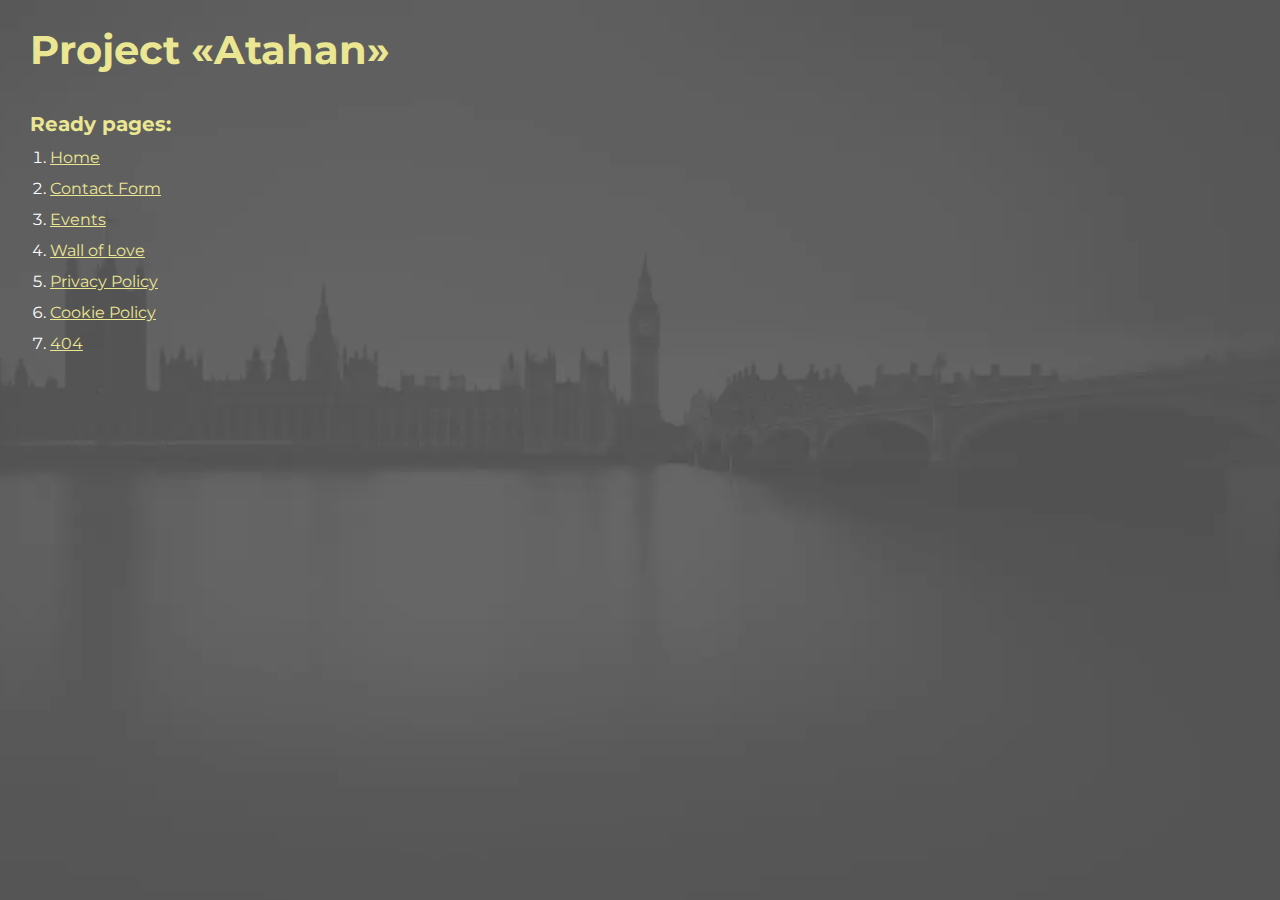
<file: index.html>
<!DOCTYPE html>
<html>

<head>
	<meta charset="UTF-8">
	<meta name="viewport" content="width=device-width, initial-scale=1.0">
	<title>Project «Atahan»</title>
</head>

<body>
	<div class="rootpage">
		<h1>Project «Atahan»</h1>
		<div class="rootpage__info">

		</div>
		<h2>Ready pages:</h2>
		<ol class="rootpage__list">
			<li><a target="_blank" href="home.html">Home</a></li>
			<li><a target="_blank" href="contact.html">Contact Form</a></li>
			<li><a target="_blank" href="events.html">Events</a></li>
			<li><a target="_blank" href="wall.html">Wall of Love</a></li>
			<li><a target="_blank" href="privacy.html">Privacy Policy</a></li>
			<li><a target="_blank" href="cookie.html">Cookie Policy</a></li>
			<li><a target="_blank" href="404.html">404</a></li>
		</ol>
		<!-- <h2>Popups:</h2>
			<ol class="rootpage__list">
				<li><a href="#" data-popup="#popup-contact">Popup Contact Form</a></li>
			</ol> -->
	</div>
</body>
<style>
	@charset "UTF-8";
	@import url("https://fonts.googleapis.com/css?family=Montserrat:regular,700&display=swap");

	*,
	*::before,
	*::after {
		padding: 0px;
		margin: 0px;
		border: 0px;
		box-sizing: border-box;
	}

	html,
	body {
		height: 100%;
		margin: 0;
		padding: 0;
		min-width: 320px;
		width: 100%;
		color: #fff;
		background: url('img/bg.webp') center / cover no-repeat;
	}

	body {
		font-family: Montserrat;
		font-size: 100%;
		line-height: 1;
		font-size: 1rem;
	}

	a {
		text-decoration: underline;
		color: #ebe691
	}

	a:visited {
		text-decoration: underline;
		color: #aaa768;
	}

	a:hover {
		text-decoration: none;
	}

	ul li {
		list-style: none;
	}

	img {
		vertical-align: top;
	}

	.wrapper {
		width: 100%;
		min-height: 100%;
		overflow: hidden;
	}

	.rootpage {
		padding: 30px;
		display: flex;
		flex-direction: column;
		align-items: flex-start;
	}

	@media (max-width: 767px) {
		.rootpage {
			padding: 30px 15px;
		}
	}

	h1 {
		color: #ebe691;
		font-size: 2.5rem;
		margin: 0px 0px 1.25rem 0px;
	}

	@media (max-width: 767px) {
		h1 {
			font-size: 1.85rem;
			margin: 0px 0px 1.25rem 0px;
		}
	}

	h2 {
		color: #ebe691;
		font-size: 1.25rem;
		margin: 0px 0px 1rem 0px;
	}

	@media (max-width: 767px) {
		h2 {
			font-size: 1.125rem;
			margin: 0px 0px 1rem 0px;
		}
	}

	.rootpage__info {
		line-height: 140%;
		margin: 0px 0px 1.5rem 0px;
	}

	.rootpage__list {
		margin: 0px 0px 2.25rem 1.25rem;
	}

	.rootpage__list li:not(:last-child) {
		margin: 0px 0px 15px 0px;
	}

	.rootpage__contacts,
	.rootpage__tnx {
		border-radius: 200px;
		padding: 20px 65px;
		line-height: 140%;
	}

	@media (max-width: 767px) {

		.rootpage__contacts,
		.rootpage__tnx {
			border-radius: 40px;
			padding: 20px;
		}
	}

	.rootpage__contacts {
		background: #32b5a4;

	}

	.rootpage__contacts a {
		color: #ebe691;
	}

	.rootpage__tnx {
		background: #c22d63;
		margin: 0px 0px 1rem 0px;
	}
</style>

</html>
</file>
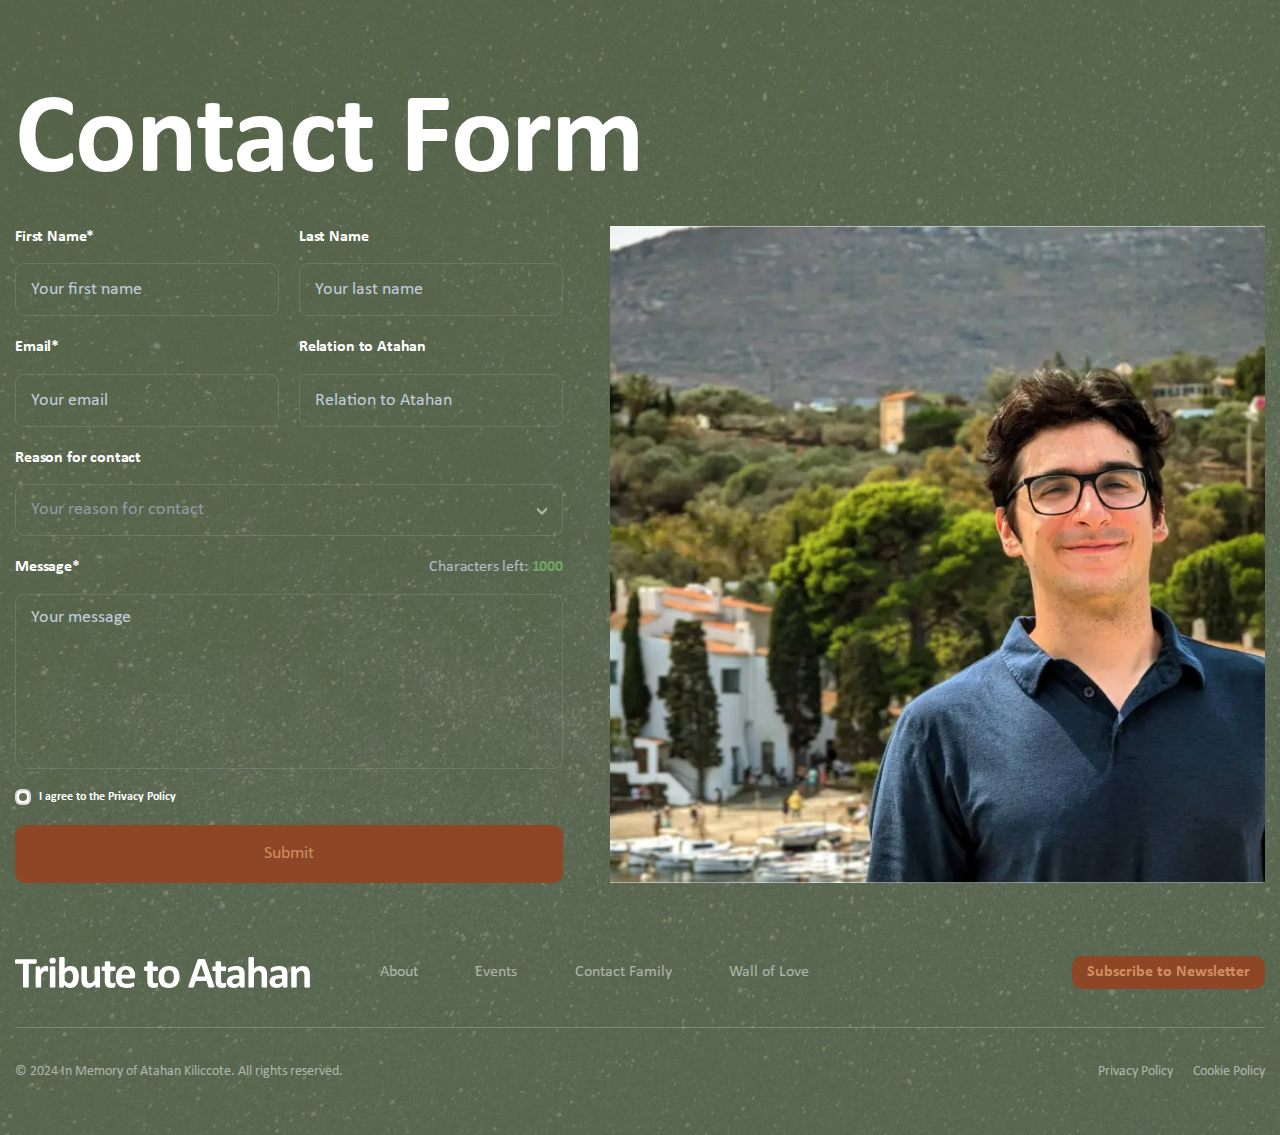
<file: contact.html>
<!DOCTYPE html>
<html lang="en">

<head>
	<title>Contact us</title>
	<meta charset="UTF-8">
	<meta name="format-detection" content="telephone=no">
	<!-- <style>body{opacity: 0;}</style> -->
	<link rel="stylesheet" href="css/style.min.css?_v=20241012054023">
	<link rel="shortcut icon" href="favicon.ico">
	<!-- <meta name="robots" content="noindex, nofollow"> -->
	<meta name="viewport" content="width=device-width, initial-scale=1.0">
</head>

<body>
	<div class="wrapper">
		<header class="header">
			<div class="header__container">
			</div>
		</header>
		<main class="page-contact">
			<section class="page-contact__hero hero-contact">
				<div class="hero-contact__container">
					<h1 class="hero-contact__title">Contact Form</h1>
					<div class="hero-contact__body">
						<form data-dev action="files/sendmail/sendmail.php" data-popup-message="#popup-popup" method="POST" class="hero-contact__form form-contact">
							<div class="form-contact__row">
								<div class="form-contact__item">
									<label for="first-name" class="form-contact__label">First Name*</label>
									<input type="text" id="first-name" name="first-name" required placeholder="Your first name" class="form-contact__input input">
								</div>
								<div class="form-contact__item">
									<label for="last-name" class="form-contact__label">Last Name</label>
									<input type="text" id="last-name" name="last-name" placeholder="Your last name" class="form-contact__input input">
								</div>
							</div>
							<div class="form-contact__row">
								<div class="form-contact__item">
									<label for="email" class="form-contact__label">Email*</label>
									<input type="email" id="email" name="email" required placeholder="Your email" class="form-contact__input input">
								</div>
								<div class="form-contact__item">
									<label for="relation" class="form-contact__label">Relation to Atahan</label>
									<input type="text" id="relation" name="relation" placeholder="Relation to Atahan" class="form-contact__input input">
								</div>
							</div>
							<div class="form-contact__item">
								<label for="reason" class="form-contact__label">Reason for contact</label>
								<select name="reason" id="reason" data-class-modif="formReason" class="form-contact__select">
									<option data-class="ReasonOption" value="" selected>Your reason for contact</option>
									<option value="1">General inquiry</option>
									<option value="2">Wall of Love page inquiry</option>
									<option value="3">Endowment information</option>
									<option value="4">Events inquiry</option>
									<option value="5">Event submission</option>
									<option value="6">Other</option>
								</select>
							</div>
							<div class="form-contact__item form-contact__item_message">
								<label for="message" class="form-contact__label">Message*</label>
								<textarea type="text" id="message" name="message" maxlength="1000" required placeholder="Your message" class="form-contact__input form-contact__input_message input"></textarea>
								<div class="form-contact__message-counter">Characters left: <span></span></div>
							</div>
							<div class="form-contact__item">
								<div class="form-contact__checkbox checkbox-form-contact">
									<input id="formAgreement" checked required type="checkbox" name="agreement" class="checkbox-form-contact__input">
									<label for="formAgreement" class="checkbox-form-contact__label"><span>I agree to the Privacy Policy</span></label>
								</div>
							</div>
							<button type="submit" class="form-contact__button button">Submit</button>
						</form>
						<div class="hero-contact__image">
							<img src="img/contact/image.webp" alt="image">
						</div>
					</div>
				</div>
			</section>
		</main>
		<footer class="footer">
			<div class="footer__container">
				<div class="footer__body">
					<div class="footer__top top-footer">
						<a href="#" class="top-footer__logo"><img src="img/logo-footer.svg" alt="footer logo"></a>
						<div class="top-footer__menu menu-top-footer">
							<nav class="menu-top-footer__body">
								<ul class="menu-top-footer__list">
									<li class="menu-top-footer__item"><a href="#" class="menu-top-footer__link">About</a></li>
									<li class="menu-top-footer__item"><a href="events.html" class="menu-top-footer__link">Events</a></li>
									<li class="menu-top-footer__item"><a href="contact.html" class="menu-top-footer__link">Contact Family</a></li>
									<li class="menu-top-footer__item"><a href="wall.html" class="menu-top-footer__link">Wall of Love</a></li>
								</ul>
							</nav>
						</div>
						<a href="#" data-popup="#popup-newsletter-form" class="top-footer__button button">Subscribe to Newsletter</a>
					</div>
					<div class="footer__bottom bottom-footer">
						<div class="bottom-footer__copy">© 2024 In Memory of Atahan Kiliccote. All rights reserved.</div>
						<div class="bottom-footer__links">
							<a href="#" class="bottom-footer__link">Privacy Policy</a>
							<a href="#" class="bottom-footer__link">Cookie Policy</a>
						</div>
					</div>
				</div>
			</div>
		</footer>
	</div>
	<div id="popup-contact" aria-hidden="true" class="popup popup-contact">
		<div class="popup__wrapper">
			<div class="popup__content">
				<!-- <button data-close type="button" class="popup__close">
				<svg width="23" height="23" viewBox="0 0 23 23" fill="none" xmlns="http://www.w3.org/2000/svg">
					<path opacity="0.850056" d="M1.73333 1.48883L21.5469 21.0288" stroke="#979797" stroke-linecap="square" />
					<path opacity="0.850056" d="M21.2667 1.48883L1.45309 21.0288" stroke="#979797" stroke-linecap="square" />
				</svg>
			</button> -->
				<div class="popup-contact__content">
					<h2 class="popup-contact__title">Tribute to Atahan</h2>
					<div class="popup-contact__text">Thank you for contacting Atahan's family. We'll get back to you shortly!</div>
					<a href="#" data-close class="popup-contact__button button">Close</a>
				</div>
			</div>
		</div>
	</div>

	<div id="popup-wall" aria-hidden="true" class="popup popup-wall">
		<div class="popup__wrapper">
			<div class="popup__content">
				<div class="popup-contact__content">
					<h2 class="popup-contact__title">Tribute to Atahan</h2>
					<div class="popup-wall__text popup-contact__text">Your heartfelt message has been successfully submitted! We appreciate your contribution, and it will be available after our approval process.</div>
					<a href="#" data-close class="popup-contact__button button">Close</a>
				</div>
			</div>
		</div>
	</div>

	<div id="popup-newsletter-form" aria-hidden="true" class="popup popup-newsletter-form">
		<div class="popup__wrapper">
			<div class="popup__content">
				<div class="popup-newsletter-form__content popup-contact__content">
					<h2 class="popup-newsletter-form__title">Newsletter</h2>
					<form data-dev action="files/sendmail/sendmail.php" data-popup-message="#popup-newsletter-ok" method="POST" class="popup-newsletter-form__form">
						<div class="popup-newsletter-form__item">
							<label for="email-newsletter" class="popup-newsletter-form__label">Email</label>
							<input type="email" id="email-newsletter" name="email-newsletter" required data-error="Error" placeholder="Enter email" class="popup-newsletter-form__input input">
						</div>
						<button type="submit" class="button">Subscribe</button>
					</form>
				</div>
			</div>
		</div>
	</div>

	<div id="popup-newsletter-ok" aria-hidden="true" class="popup popup-newsletter">
		<div class="popup__wrapper">
			<div class="popup__content">
				<div class="popup-contact__content">
					<h2 class="popup-contact__title">Tribute to Atahan</h2>
					<div class="popup-newsletter__text popup-contact__text">Thank you for being a part of Atahan's community! Your support means a lot to us.</div>
					<a href="#" data-close class="popup-contact__button button">Close</a>
				</div>
			</div>
		</div>
	</div>

	<div id="popup-password-reset" aria-hidden="true" class="popup popup-password-reset">
		<div class="popup__wrapper">
			<div class="popup__content">
				<div class="popup-password-reset__content popup-contact__content">
					<h2 class="popup-password-reset__title">Reset password</h2>
					<form data-dev action="files/sendmail/sendmail.php" method="POST" class="popup-password-reset__form">
						<div class="popup-password-reset__item">
							<label for="email-reset-password" class="popup-password-reset__label">Email</label>
							<input type="email" id="email-reset-password" name="email-reset-password" required data-error="Error" placeholder="Enter email" class="popup-password-reset__input input">
						</div>
						<button type="submit" class="button">Submit</button>
					</form>
				</div>
			</div>
		</div>
	</div>

	<div id="popup-password-new" aria-hidden="true" class="popup popup-password-new">
		<div class="popup__wrapper">
			<div class="popup__content">
				<div class="popup-password-new__content popup-contact__content">
					<h2 class="popup-password-new__title">New password</h2>
					<form data-dev action="files/sendmail/sendmail.php" method="POST" class="popup-password-new__form">
						<div class="popup-password-new__item">
							<label for="email-new-password" class="popup-password-new__label">Email</label>
							<input type="email" id="email-new-password" name="email-new-password" required data-error="Error" placeholder="Enter email" class="popup-password-new__input input">
						</div>
						<button type="submit" class="button">Submit</button>
					</form>
				</div>
			</div>
		</div>
	</div>

	<div id="popup-sign-in" aria-hidden="true" class="popup popup-sign-in">
		<div class="popup__wrapper">
			<div class="popup__content">
				<div class="popup-sign-in__content popup-contact__content">
					<h2 class="popup-sign-in__title">Sign in</h2>
					<form data-dev action="files/sendmail/sendmail.php" method="POST" class="popup-sign-in__form">
						<div class="popup-sign-in__item">
							<label for="email-sign-in" class="popup-sign-in__label">Email</label>
							<input type="email" id="email-sign-in" name="email-sign-in" required data-error="Error" placeholder="Enter email" class="popup-sign-in__input input">
						</div>
						<div class="popup-sign-in__item">
							<label for="password-sign-in" class="popup-sign-in__label">Password</label>
							<input type="password" id="password-sign-in" name="password-sign-in" required data-error="Error" placeholder="Enter password" class="popup-sign-in__input input">
						</div>
						<div class="popup-sign-in__actions action-popup-sign-in">
							<a href="#" class="action-popup-sign-in__link action-popup-sign-in__link_sign-up">Sign up</a>
							<a href="#" class="action-popup-sign-in__link action-popup-sign-in__link_reset-pas">Reset password</a>
						</div>
						<button type="submit" class="button">Submit</button>
					</form>
					<div class="popup-sign-in__line">or</div>
					<div class="popup-sign-in__authorization">
						<a href="#" class="popup-sign-in__authorization__link popup-sign-in__authorization__link_google"><span></span> Continue with Google</a>
						<a href="#" class="popup-sign-in__authorization__link popup-sign-in__authorization__link_facebook"><span></span> Continue with Facebook</a>
					</div>
				</div>
			</div>
		</div>
	</div>

	<div id="popup-sign-up" aria-hidden="true" class="popup popup-sign-up">
		<div class="popup__wrapper">
			<div class="popup__content">
				<div class="popup-sign-up__content popup-contact__content">
					<h2 class="popup-sign-up__title">Sign up</h2>
					<form data-dev action="files/sendmail/sendmail.php" method="POST" class="popup-sign-up__form">
						<div class="popup-sign-up__item">
							<label for="email-sign-up" class="popup-sign-up__label">Email</label>
							<input type="email" id="email-sign-up" name="email-sign-up" required data-error="Error" placeholder="Enter email" class="popup-sign-up__input input">
						</div>
						<div class="popup-sign-in__item">
							<label for="password-sign-up" class="popup-sign-up__label">Password</label>
							<input type="password" id="password-sign-up" name="password-sign-up" required data-error="Error" placeholder="Enter password" class="popup-sign-up__input input">
						</div>
						<div class="popup-sign-up__actions action-popup-sign-up">
							<a href="#" class="action-popup-sign-up__link action-popup-sign-up__link_sign-in">Sign in</a>
						</div>
						<button type="submit" class="button">Submit</button>
					</form>
					<div class="popup-sign-up__line">or</div>
					<div class="popup-sign-up__authorization">
						<a href="#" class="popup-sign-up__authorization__link popup-sign-up__authorization__link_google"><span></span> Continue with Google</a>
						<a href="#" class="popup-sign-up__authorization__link popup-sign-up__authorization__link_facebook"><span></span> Continue with Facebook</a>
					</div>
				</div>
			</div>
		</div>
	</div>

	<div id="popup-photo" aria-hidden="true" class="popup popup-photo">
		<div class="popup__wrapper">
			<div class="popup__content">
				<button data-close type="button" class="popup-photo__close popup__close">
					<svg width="23" height="23" viewBox="0 0 23 23" fill="none" xmlns="http://www.w3.org/2000/svg">
						<path opacity="0.850056" d="M1.73333 1.48883L21.5469 21.0288" stroke="#fff" stroke-linecap="square" />
						<path opacity="0.850056" d="M21.2667 1.48883L1.45309 21.0288" stroke="#fff" stroke-linecap="square" />
					</svg>
				</button>
				<div class="popup-photo__content">
					<h2 class="popup-photo__title">Atahan's Photos</h2>
					<div data-gallery class="popup-photo__items">
						<a href="img/icons/icon-photo.webp" class="popup-photo__item gallery-image">
							<img src="img/icons/icon-photo.webp" alt="Preview" class="popup-photo__preview gallery-preview">
						</a>
						<a href="img/icons/icon-photo.webp" class="popup-photo__item gallery-image">
							<img src="img/icons/icon-photo.webp" alt="Preview" class="popup-photo__preview gallery-preview">
						</a>
						<a href="img/icons/icon-photo.webp" class="popup-photo__item gallery-image">
							<img src="img/icons/icon-photo.webp" alt="Preview" class="popup-photo__preview gallery-preview">
						</a>
						<a href="img/icons/icon-photo.webp" class="popup-photo__item gallery-image">
							<img src="img/icons/icon-photo.webp" alt="Preview" class="popup-photo__preview gallery-preview">
						</a>
						<a href="img/icons/icon-photo.webp" class="popup-photo__item gallery-image">
							<img src="img/icons/icon-photo.webp" alt="Preview" class="popup-photo__preview gallery-preview">
						</a>
						<a href="img/icons/icon-photo.webp" class="popup-photo__item gallery-image">
							<img src="img/icons/icon-photo.webp" alt="Preview" class="popup-photo__preview gallery-preview">
						</a>
						<a href="img/icons/icon-photo.webp" class="popup-photo__item gallery-image">
							<img src="img/icons/icon-photo.webp" alt="Preview" class="popup-photo__preview gallery-preview">
						</a>
						<a href="img/icons/icon-photo.webp" class="popup-photo__item gallery-image">
							<img src="img/icons/icon-photo.webp" alt="Preview" class="popup-photo__preview gallery-preview">
						</a>
						<a href="img/icons/icon-photo.webp" class="popup-photo__item gallery-image">
							<img src="img/icons/icon-photo.webp" alt="Preview" class="popup-photo__preview gallery-preview">
						</a>
					</div>
				</div>
			</div>
		</div>
	</div>

	<div id="popup-video" aria-hidden="true" class="popup popup-video">
		<div class="popup__wrapper">
			<div class="popup__content">
				<button data-close type="button" class="popup-photo__close popup__close">
					<svg width="23" height="23" viewBox="0 0 23 23" fill="none" xmlns="http://www.w3.org/2000/svg">
						<path opacity="0.850056" d="M1.73333 1.48883L21.5469 21.0288" stroke="#fff" stroke-linecap="square" />
						<path opacity="0.850056" d="M21.2667 1.48883L1.45309 21.0288" stroke="#fff" stroke-linecap="square" />
					</svg>
				</button>
				<div class="popup-video__content">
					<h2 class="popup-video__title">Atahan's Memorial</h2>
					<div data-gallery class="popup-video__items">
						<a data-video='{"source": [{"src":"files/video/1st-video-35s.mp4", "type":"video/mp4"}], "attributes": {"preload": false, "playsinline": true, "controls": true}}' class="popup-video__item">
							<video playsinline muted poster="img/icons/icon-video.webp">
								<source src="files/video/1st-video-35s.mp4" type="video/mp4">
							</video>
						</a>
						<a data-video='{"source": [{"src":"files/video/1st-video-35s.mp4", "type":"video/mp4"}], "attributes": {"preload": false, "playsinline": true, "controls": true}}' class="popup-video__item">
							<video playsinline muted poster="img/icons/icon-video.webp">
								<source src="files/video/1st-video-35s.mp4" type="video/mp4">
							</video>
						</a>
					</div>
				</div>
			</div>
		</div>
	</div>
	<script src="js/app.min.js?_v=20241012054023"></script>
</body>

</html>
</file>
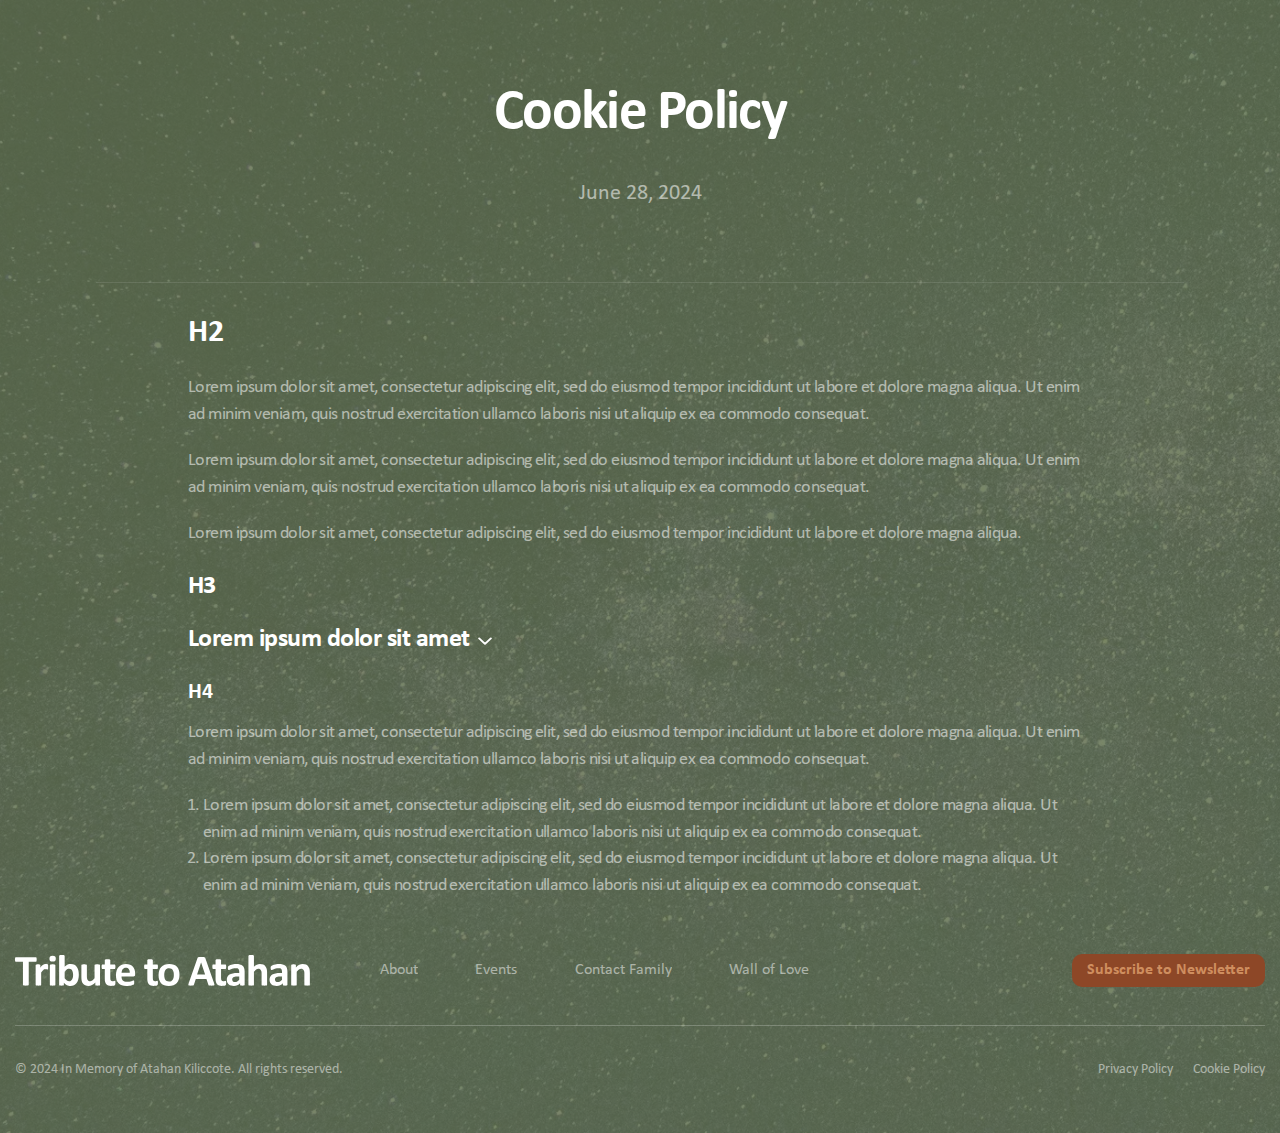
<file: cookie.html>
<!DOCTYPE html>
<html lang="en">

<head>
	<title>Cookie Policy</title>
	<meta charset="UTF-8">
	<meta name="format-detection" content="telephone=no">
	<!-- <style>body{opacity: 0;}</style> -->
	<link rel="stylesheet" href="css/style.min.css?_v=20241012054023">
	<link rel="shortcut icon" href="favicon.ico">
	<!-- <meta name="robots" content="noindex, nofollow"> -->
	<meta name="viewport" content="width=device-width, initial-scale=1.0">
</head>

<body>
	<div class="wrapper">
		<header class="header">
			<div class="header__container">
			</div>
		</header>
		<main class="page-cookie">
			<section class="page-cookie__hero hero-cookie">
				<div class="hero-cookie__container">
					<div class="hero-cookie__top">
						<h1 class="hero-cookie__title">Cookie Policy</h1>
						<div class="hero-cookie__date">June 28, 2024</div>
					</div>
					<div class="hero-cookie__content">
						<h2>H2</h2>
						<p>Lorem ipsum dolor sit amet, consectetur adipiscing elit, sed do eiusmod tempor incididunt ut labore et dolore magna aliqua. Ut enim ad minim veniam, quis nostrud exercitation ullamco laboris nisi ut aliquip ex ea commodo consequat.</p>
						<p>Lorem ipsum dolor sit amet, consectetur adipiscing elit, sed do eiusmod tempor incididunt ut labore et dolore magna aliqua. Ut enim ad minim veniam, quis nostrud exercitation ullamco laboris nisi ut aliquip ex ea commodo consequat.</p>
						<p>Lorem ipsum dolor sit amet, consectetur adipiscing elit, sed do eiusmod tempor incididunt ut labore et dolore magna aliqua.</p>
						<h3>H3</h3>
						<div data-spollers class="spollers">
							<details class="spollers__item">
								<summary class="spollers__title">Lorem ipsum dolor sit amet <span><img src="img/icons/arrow-privacy.svg" alt="icon"></span></summary>
								<div class="spollers__body">Lorem ipsum dolor sit amet, consectetur adipiscing elit, sed do eiusmod tempor incididunt ut labore et dolore magna aliqua.</div>
							</details>
						</div>
						<h4>H4</h4>
						<p>Lorem ipsum dolor sit amet, consectetur adipiscing elit, sed do eiusmod tempor incididunt ut labore et dolore magna aliqua. Ut enim ad minim veniam, quis nostrud exercitation ullamco laboris nisi ut aliquip ex ea commodo consequat.</p>
						<ol>
							<li>Lorem ipsum dolor sit amet, consectetur adipiscing elit, sed do eiusmod tempor incididunt ut labore et dolore magna aliqua. Ut enim ad minim veniam, quis nostrud exercitation ullamco laboris nisi ut aliquip ex ea commodo consequat.</li>
							<li>Lorem ipsum dolor sit amet, consectetur adipiscing elit, sed do eiusmod tempor incididunt ut labore et dolore magna aliqua. Ut enim ad minim veniam, quis nostrud exercitation ullamco laboris nisi ut aliquip ex ea commodo consequat.</li>
						</ol>
					</div>
				</div>
			</section>
		</main>
		<footer class="footer">
			<div class="footer__container">
				<div class="footer__body">
					<div class="footer__top top-footer">
						<a href="#" class="top-footer__logo"><img src="img/logo-footer.svg" alt="footer logo"></a>
						<div class="top-footer__menu menu-top-footer">
							<nav class="menu-top-footer__body">
								<ul class="menu-top-footer__list">
									<li class="menu-top-footer__item"><a href="#" class="menu-top-footer__link">About</a></li>
									<li class="menu-top-footer__item"><a href="events.html" class="menu-top-footer__link">Events</a></li>
									<li class="menu-top-footer__item"><a href="contact.html" class="menu-top-footer__link">Contact Family</a></li>
									<li class="menu-top-footer__item"><a href="wall.html" class="menu-top-footer__link">Wall of Love</a></li>
								</ul>
							</nav>
						</div>
						<a href="#" data-popup="#popup-newsletter-form" class="top-footer__button button">Subscribe to Newsletter</a>
					</div>
					<div class="footer__bottom bottom-footer">
						<div class="bottom-footer__copy">© 2024 In Memory of Atahan Kiliccote. All rights reserved.</div>
						<div class="bottom-footer__links">
							<a href="#" class="bottom-footer__link">Privacy Policy</a>
							<a href="#" class="bottom-footer__link">Cookie Policy</a>
						</div>
					</div>
				</div>
			</div>
		</footer>
	</div>
	<script src="js/app.min.js?_v=20241012054023"></script>
</body>

</html>
</file>
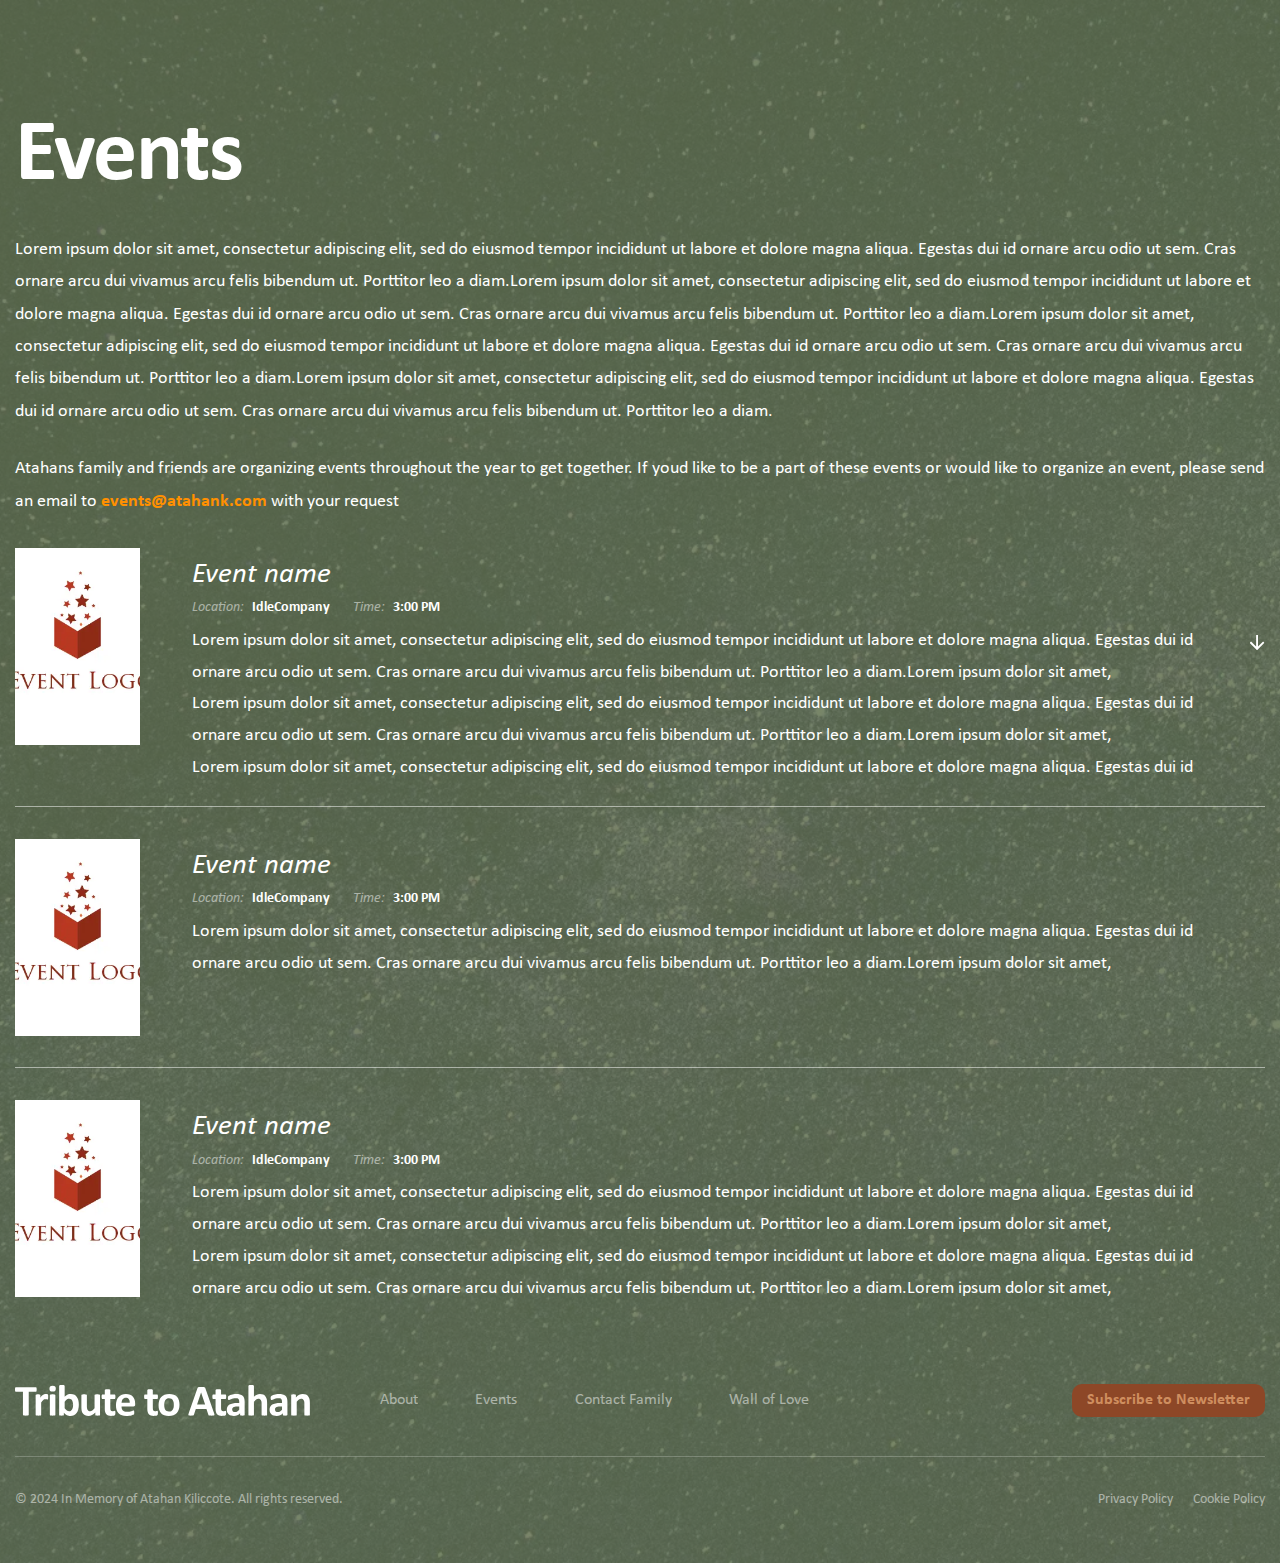
<file: events.html>
<!DOCTYPE html>
<html lang="en">

<head>
	<title>Events</title>
	<meta charset="UTF-8">
	<meta name="format-detection" content="telephone=no">
	<!-- <style>body{opacity: 0;}</style> -->
	<link rel="stylesheet" href="css/style.min.css?_v=20241012054023">
	<link rel="shortcut icon" href="favicon.ico">
	<!-- <meta name="robots" content="noindex, nofollow"> -->
	<meta name="viewport" content="width=device-width, initial-scale=1.0">
</head>

<body>
	<div class="wrapper">
		<header class="header">
			<div class="header__container">
			</div>
		</header>
		<main class="page-events">
			<section class="page-events__hero hero-events">
				<div class="hero-events__container">
					<h1 class="hero-events__title title">Events</h1>
					<div class="hero-events__text">
						<p>Lorem ipsum dolor sit amet, consectetur adipiscing elit, sed do eiusmod tempor incididunt ut labore et dolore magna aliqua. Egestas dui id ornare arcu odio ut sem. Cras ornare arcu dui vivamus arcu felis bibendum ut. Porttitor leo a diam.Lorem ipsum dolor sit amet, consectetur adipiscing elit, sed do eiusmod tempor incididunt ut labore et dolore magna aliqua. Egestas dui id ornare arcu odio ut sem. Cras ornare arcu dui vivamus arcu felis bibendum ut. Porttitor leo a diam.Lorem ipsum dolor sit amet, consectetur adipiscing elit, sed do eiusmod tempor incididunt ut labore et dolore magna aliqua. Egestas dui id ornare arcu odio ut sem. Cras ornare arcu dui vivamus arcu felis bibendum ut. Porttitor leo a diam.Lorem ipsum dolor sit amet, consectetur adipiscing elit, sed do eiusmod tempor incididunt ut labore et dolore magna aliqua. Egestas dui id ornare arcu odio ut sem. Cras ornare arcu dui vivamus arcu felis bibendum ut. Porttitor leo a diam.</p>
						<p>Atahans family and friends are organizing events throughout the year to get together. If youd like to be a part of these events or would like to organize an event, please send an email to <a href="mailto:events@atahank.com">events@atahank.com</a> with your request</p>
					</div>
				</div>
			</section>
			<section class="page-events__calendar calendar-events">
				<div class="calendar-events__container">
					<div class="calendar-events__items">
						<div class="calendar-events__item item-calendar-events">
							<div class="item-calendar-events__image">
								<img src="img/home/events/image.webp" alt="image">
							</div>
							<div class="item-calendar-events__body">
								<h2 class="item-calendar-events__title">Event name</h2>
								<div class="item-calendar-events__info">
									<div class="item-calendar-events__location location-calendar-events">
										<div class="location-calendar-events__label">Location:</div>
										<div class="location-calendar-events__value">IdleCompany</div>
									</div>
									<div class="item-calendar-events__time time-calendar-events">
										<div class="time-calendar-events__label">Time:</div>
										<div class="time-calendar-events__value">3:00 PM</div>
									</div>
								</div>
								<div data-showmore class="item-calendar-events__content">
									<div data-showmore-content class="item-calendar-events__text">
										<p>Lorem ipsum dolor sit amet, consectetur adipiscing elit, sed do eiusmod tempor incididunt ut labore et dolore magna aliqua. Egestas dui id ornare arcu odio ut sem. Cras ornare arcu dui vivamus arcu felis bibendum ut. Porttitor leo a diam.Lorem ipsum dolor sit amet,</p>
										<p>Lorem ipsum dolor sit amet, consectetur adipiscing elit, sed do eiusmod tempor incididunt ut labore et dolore magna aliqua. Egestas dui id ornare arcu odio ut sem. Cras ornare arcu dui vivamus arcu felis bibendum ut. Porttitor leo a diam.Lorem ipsum dolor sit amet,</p>
										<p>Lorem ipsum dolor sit amet, consectetur adipiscing elit, sed do eiusmod tempor incididunt ut labore et dolore magna aliqua. Egestas dui id ornare arcu odio ut sem. Cras ornare arcu dui vivamus arcu felis bibendum ut. Porttitor leo a diam.Lorem ipsum dolor sit amet,</p>
										<p>Lorem ipsum dolor sit amet, consectetur adipiscing elit, sed do eiusmod tempor incididunt ut labore et dolore magna aliqua. Egestas dui id ornare arcu odio ut sem. Cras ornare arcu dui vivamus arcu felis bibendum ut. Porttitor leo a diam.Lorem ipsum dolor sit amet,</p>
									</div>
									<button hidden data-showmore-button type="button" class="item-calendar-events__content-icon"><span><img src="img/home/hero/arrow.svg" alt="icon" class="icon-more"></span><span><img src="img/home/hero/arrow.svg" alt="icon" class="icon-less"></span></button>
								</div>
							</div>
						</div>
						<div class="calendar-events__item item-calendar-events">
							<div class="item-calendar-events__image">
								<img src="img/home/events/image.webp" alt="image">
							</div>
							<div class="item-calendar-events__body">
								<h2 class="item-calendar-events__title">Event name</h2>
								<div class="item-calendar-events__info">
									<div class="item-calendar-events__location location-calendar-events">
										<div class="location-calendar-events__label">Location:</div>
										<div class="location-calendar-events__value">IdleCompany</div>
									</div>
									<div class="item-calendar-events__time time-calendar-events">
										<div class="time-calendar-events__label">Time:</div>
										<div class="time-calendar-events__value">3:00 PM</div>
									</div>
								</div>
								<div data-showmore class="item-calendar-events__content">
									<div data-showmore-content class="item-calendar-events__text">
										<p>Lorem ipsum dolor sit amet, consectetur adipiscing elit, sed do eiusmod tempor incididunt ut labore et dolore magna aliqua. Egestas dui id ornare arcu odio ut sem. Cras ornare arcu dui vivamus arcu felis bibendum ut. Porttitor leo a diam.Lorem ipsum dolor sit amet,</p>
									</div>
									<button hidden data-showmore-button type="button" class="item-calendar-events__content-icon"><span><img src="img/home/hero/arrow.svg" alt="icon" class="icon-more"></span><span><img src="img/home/hero/arrow.svg" alt="icon" class="icon-less"></span></button>
								</div>
							</div>
						</div>
						<div class="calendar-events__item item-calendar-events">
							<div class="item-calendar-events__image">
								<img src="img/home/events/image.webp" alt="image">
							</div>
							<div class="item-calendar-events__body">
								<h2 class="item-calendar-events__title">Event name</h2>
								<div class="item-calendar-events__info">
									<div class="item-calendar-events__location location-calendar-events">
										<div class="location-calendar-events__label">Location:</div>
										<div class="location-calendar-events__value">IdleCompany</div>
									</div>
									<div class="item-calendar-events__time time-calendar-events">
										<div class="time-calendar-events__label">Time:</div>
										<div class="time-calendar-events__value">3:00 PM</div>
									</div>
								</div>
								<div data-showmore class="item-calendar-events__content">
									<div data-showmore-content class="item-calendar-events__text">
										<p>Lorem ipsum dolor sit amet, consectetur adipiscing elit, sed do eiusmod tempor incididunt ut labore et dolore magna aliqua. Egestas dui id ornare arcu odio ut sem. Cras ornare arcu dui vivamus arcu felis bibendum ut. Porttitor leo a diam.Lorem ipsum dolor sit amet,</p>
										<p>Lorem ipsum dolor sit amet, consectetur adipiscing elit, sed do eiusmod tempor incididunt ut labore et dolore magna aliqua. Egestas dui id ornare arcu odio ut sem. Cras ornare arcu dui vivamus arcu felis bibendum ut. Porttitor leo a diam.Lorem ipsum dolor sit amet,</p>
									</div>
									<button hidden data-showmore-button type="button" class="item-calendar-events__content-icon"><span><img src="img/home/hero/arrow.svg" alt="icon" class="icon-more"></span><span><img src="img/home/hero/arrow.svg" alt="icon" class="icon-less"></span></button>
								</div>
							</div>
						</div>
					</div>
				</div>
			</section>
		</main>
		<footer class="footer">
			<div class="footer__container">
				<div class="footer__body">
					<div class="footer__top top-footer">
						<a href="#" class="top-footer__logo"><img src="img/logo-footer.svg" alt="footer logo"></a>
						<div class="top-footer__menu menu-top-footer">
							<nav class="menu-top-footer__body">
								<ul class="menu-top-footer__list">
									<li class="menu-top-footer__item"><a href="#" class="menu-top-footer__link">About</a></li>
									<li class="menu-top-footer__item"><a href="events.html" class="menu-top-footer__link">Events</a></li>
									<li class="menu-top-footer__item"><a href="contact.html" class="menu-top-footer__link">Contact Family</a></li>
									<li class="menu-top-footer__item"><a href="wall.html" class="menu-top-footer__link">Wall of Love</a></li>
								</ul>
							</nav>
						</div>
						<a href="#" data-popup="#popup-newsletter-form" class="top-footer__button button">Subscribe to Newsletter</a>
					</div>
					<div class="footer__bottom bottom-footer">
						<div class="bottom-footer__copy">© 2024 In Memory of Atahan Kiliccote. All rights reserved.</div>
						<div class="bottom-footer__links">
							<a href="#" class="bottom-footer__link">Privacy Policy</a>
							<a href="#" class="bottom-footer__link">Cookie Policy</a>
						</div>
					</div>
				</div>
			</div>
		</footer>
	</div>
	<div id="popup-contact" aria-hidden="true" class="popup popup-contact">
		<div class="popup__wrapper">
			<div class="popup__content">
				<!-- <button data-close type="button" class="popup__close">
				<svg width="23" height="23" viewBox="0 0 23 23" fill="none" xmlns="http://www.w3.org/2000/svg">
					<path opacity="0.850056" d="M1.73333 1.48883L21.5469 21.0288" stroke="#979797" stroke-linecap="square" />
					<path opacity="0.850056" d="M21.2667 1.48883L1.45309 21.0288" stroke="#979797" stroke-linecap="square" />
				</svg>
			</button> -->
				<div class="popup-contact__content">
					<h2 class="popup-contact__title">Tribute to Atahan</h2>
					<div class="popup-contact__text">Thank you for contacting Atahan's family. We'll get back to you shortly!</div>
					<a href="#" data-close class="popup-contact__button button">Close</a>
				</div>
			</div>
		</div>
	</div>

	<div id="popup-wall" aria-hidden="true" class="popup popup-wall">
		<div class="popup__wrapper">
			<div class="popup__content">
				<div class="popup-contact__content">
					<h2 class="popup-contact__title">Tribute to Atahan</h2>
					<div class="popup-wall__text popup-contact__text">Your heartfelt message has been successfully submitted! We appreciate your contribution, and it will be available after our approval process.</div>
					<a href="#" data-close class="popup-contact__button button">Close</a>
				</div>
			</div>
		</div>
	</div>

	<div id="popup-newsletter-form" aria-hidden="true" class="popup popup-newsletter-form">
		<div class="popup__wrapper">
			<div class="popup__content">
				<div class="popup-newsletter-form__content popup-contact__content">
					<h2 class="popup-newsletter-form__title">Newsletter</h2>
					<form data-dev action="files/sendmail/sendmail.php" data-popup-message="#popup-newsletter-ok" method="POST" class="popup-newsletter-form__form">
						<div class="popup-newsletter-form__item">
							<label for="email-newsletter" class="popup-newsletter-form__label">Email</label>
							<input type="email" id="email-newsletter" name="email-newsletter" required data-error="Error" placeholder="Enter email" class="popup-newsletter-form__input input">
						</div>
						<button type="submit" class="button">Subscribe</button>
					</form>
				</div>
			</div>
		</div>
	</div>

	<div id="popup-newsletter-ok" aria-hidden="true" class="popup popup-newsletter">
		<div class="popup__wrapper">
			<div class="popup__content">
				<div class="popup-contact__content">
					<h2 class="popup-contact__title">Tribute to Atahan</h2>
					<div class="popup-newsletter__text popup-contact__text">Thank you for being a part of Atahan's community! Your support means a lot to us.</div>
					<a href="#" data-close class="popup-contact__button button">Close</a>
				</div>
			</div>
		</div>
	</div>

	<div id="popup-password-reset" aria-hidden="true" class="popup popup-password-reset">
		<div class="popup__wrapper">
			<div class="popup__content">
				<div class="popup-password-reset__content popup-contact__content">
					<h2 class="popup-password-reset__title">Reset password</h2>
					<form data-dev action="files/sendmail/sendmail.php" method="POST" class="popup-password-reset__form">
						<div class="popup-password-reset__item">
							<label for="email-reset-password" class="popup-password-reset__label">Email</label>
							<input type="email" id="email-reset-password" name="email-reset-password" required data-error="Error" placeholder="Enter email" class="popup-password-reset__input input">
						</div>
						<button type="submit" class="button">Submit</button>
					</form>
				</div>
			</div>
		</div>
	</div>

	<div id="popup-password-new" aria-hidden="true" class="popup popup-password-new">
		<div class="popup__wrapper">
			<div class="popup__content">
				<div class="popup-password-new__content popup-contact__content">
					<h2 class="popup-password-new__title">New password</h2>
					<form data-dev action="files/sendmail/sendmail.php" method="POST" class="popup-password-new__form">
						<div class="popup-password-new__item">
							<label for="email-new-password" class="popup-password-new__label">Email</label>
							<input type="email" id="email-new-password" name="email-new-password" required data-error="Error" placeholder="Enter email" class="popup-password-new__input input">
						</div>
						<button type="submit" class="button">Submit</button>
					</form>
				</div>
			</div>
		</div>
	</div>

	<div id="popup-sign-in" aria-hidden="true" class="popup popup-sign-in">
		<div class="popup__wrapper">
			<div class="popup__content">
				<div class="popup-sign-in__content popup-contact__content">
					<h2 class="popup-sign-in__title">Sign in</h2>
					<form data-dev action="files/sendmail/sendmail.php" method="POST" class="popup-sign-in__form">
						<div class="popup-sign-in__item">
							<label for="email-sign-in" class="popup-sign-in__label">Email</label>
							<input type="email" id="email-sign-in" name="email-sign-in" required data-error="Error" placeholder="Enter email" class="popup-sign-in__input input">
						</div>
						<div class="popup-sign-in__item">
							<label for="password-sign-in" class="popup-sign-in__label">Password</label>
							<input type="password" id="password-sign-in" name="password-sign-in" required data-error="Error" placeholder="Enter password" class="popup-sign-in__input input">
						</div>
						<div class="popup-sign-in__actions action-popup-sign-in">
							<a href="#" class="action-popup-sign-in__link action-popup-sign-in__link_sign-up">Sign up</a>
							<a href="#" class="action-popup-sign-in__link action-popup-sign-in__link_reset-pas">Reset password</a>
						</div>
						<button type="submit" class="button">Submit</button>
					</form>
					<div class="popup-sign-in__line">or</div>
					<div class="popup-sign-in__authorization">
						<a href="#" class="popup-sign-in__authorization__link popup-sign-in__authorization__link_google"><span></span> Continue with Google</a>
						<a href="#" class="popup-sign-in__authorization__link popup-sign-in__authorization__link_facebook"><span></span> Continue with Facebook</a>
					</div>
				</div>
			</div>
		</div>
	</div>

	<div id="popup-sign-up" aria-hidden="true" class="popup popup-sign-up">
		<div class="popup__wrapper">
			<div class="popup__content">
				<div class="popup-sign-up__content popup-contact__content">
					<h2 class="popup-sign-up__title">Sign up</h2>
					<form data-dev action="files/sendmail/sendmail.php" method="POST" class="popup-sign-up__form">
						<div class="popup-sign-up__item">
							<label for="email-sign-up" class="popup-sign-up__label">Email</label>
							<input type="email" id="email-sign-up" name="email-sign-up" required data-error="Error" placeholder="Enter email" class="popup-sign-up__input input">
						</div>
						<div class="popup-sign-in__item">
							<label for="password-sign-up" class="popup-sign-up__label">Password</label>
							<input type="password" id="password-sign-up" name="password-sign-up" required data-error="Error" placeholder="Enter password" class="popup-sign-up__input input">
						</div>
						<div class="popup-sign-up__actions action-popup-sign-up">
							<a href="#" class="action-popup-sign-up__link action-popup-sign-up__link_sign-in">Sign in</a>
						</div>
						<button type="submit" class="button">Submit</button>
					</form>
					<div class="popup-sign-up__line">or</div>
					<div class="popup-sign-up__authorization">
						<a href="#" class="popup-sign-up__authorization__link popup-sign-up__authorization__link_google"><span></span> Continue with Google</a>
						<a href="#" class="popup-sign-up__authorization__link popup-sign-up__authorization__link_facebook"><span></span> Continue with Facebook</a>
					</div>
				</div>
			</div>
		</div>
	</div>

	<div id="popup-photo" aria-hidden="true" class="popup popup-photo">
		<div class="popup__wrapper">
			<div class="popup__content">
				<button data-close type="button" class="popup-photo__close popup__close">
					<svg width="23" height="23" viewBox="0 0 23 23" fill="none" xmlns="http://www.w3.org/2000/svg">
						<path opacity="0.850056" d="M1.73333 1.48883L21.5469 21.0288" stroke="#fff" stroke-linecap="square" />
						<path opacity="0.850056" d="M21.2667 1.48883L1.45309 21.0288" stroke="#fff" stroke-linecap="square" />
					</svg>
				</button>
				<div class="popup-photo__content">
					<h2 class="popup-photo__title">Atahan's Photos</h2>
					<div data-gallery class="popup-photo__items">
						<a href="img/icons/icon-photo.webp" class="popup-photo__item gallery-image">
							<img src="img/icons/icon-photo.webp" alt="Preview" class="popup-photo__preview gallery-preview">
						</a>
						<a href="img/icons/icon-photo.webp" class="popup-photo__item gallery-image">
							<img src="img/icons/icon-photo.webp" alt="Preview" class="popup-photo__preview gallery-preview">
						</a>
						<a href="img/icons/icon-photo.webp" class="popup-photo__item gallery-image">
							<img src="img/icons/icon-photo.webp" alt="Preview" class="popup-photo__preview gallery-preview">
						</a>
						<a href="img/icons/icon-photo.webp" class="popup-photo__item gallery-image">
							<img src="img/icons/icon-photo.webp" alt="Preview" class="popup-photo__preview gallery-preview">
						</a>
						<a href="img/icons/icon-photo.webp" class="popup-photo__item gallery-image">
							<img src="img/icons/icon-photo.webp" alt="Preview" class="popup-photo__preview gallery-preview">
						</a>
						<a href="img/icons/icon-photo.webp" class="popup-photo__item gallery-image">
							<img src="img/icons/icon-photo.webp" alt="Preview" class="popup-photo__preview gallery-preview">
						</a>
						<a href="img/icons/icon-photo.webp" class="popup-photo__item gallery-image">
							<img src="img/icons/icon-photo.webp" alt="Preview" class="popup-photo__preview gallery-preview">
						</a>
						<a href="img/icons/icon-photo.webp" class="popup-photo__item gallery-image">
							<img src="img/icons/icon-photo.webp" alt="Preview" class="popup-photo__preview gallery-preview">
						</a>
						<a href="img/icons/icon-photo.webp" class="popup-photo__item gallery-image">
							<img src="img/icons/icon-photo.webp" alt="Preview" class="popup-photo__preview gallery-preview">
						</a>
					</div>
				</div>
			</div>
		</div>
	</div>

	<div id="popup-video" aria-hidden="true" class="popup popup-video">
		<div class="popup__wrapper">
			<div class="popup__content">
				<button data-close type="button" class="popup-photo__close popup__close">
					<svg width="23" height="23" viewBox="0 0 23 23" fill="none" xmlns="http://www.w3.org/2000/svg">
						<path opacity="0.850056" d="M1.73333 1.48883L21.5469 21.0288" stroke="#fff" stroke-linecap="square" />
						<path opacity="0.850056" d="M21.2667 1.48883L1.45309 21.0288" stroke="#fff" stroke-linecap="square" />
					</svg>
				</button>
				<div class="popup-video__content">
					<h2 class="popup-video__title">Atahan's Memorial</h2>
					<div data-gallery class="popup-video__items">
						<a data-video='{"source": [{"src":"files/video/1st-video-35s.mp4", "type":"video/mp4"}], "attributes": {"preload": false, "playsinline": true, "controls": true}}' class="popup-video__item">
							<video playsinline muted poster="img/icons/icon-video.webp">
								<source src="files/video/1st-video-35s.mp4" type="video/mp4">
							</video>
						</a>
						<a data-video='{"source": [{"src":"files/video/1st-video-35s.mp4", "type":"video/mp4"}], "attributes": {"preload": false, "playsinline": true, "controls": true}}' class="popup-video__item">
							<video playsinline muted poster="img/icons/icon-video.webp">
								<source src="files/video/1st-video-35s.mp4" type="video/mp4">
							</video>
						</a>
					</div>
				</div>
			</div>
		</div>
	</div>
	<script src="js/app.min.js?_v=20241012054023"></script>
</body>

</html>
</file>
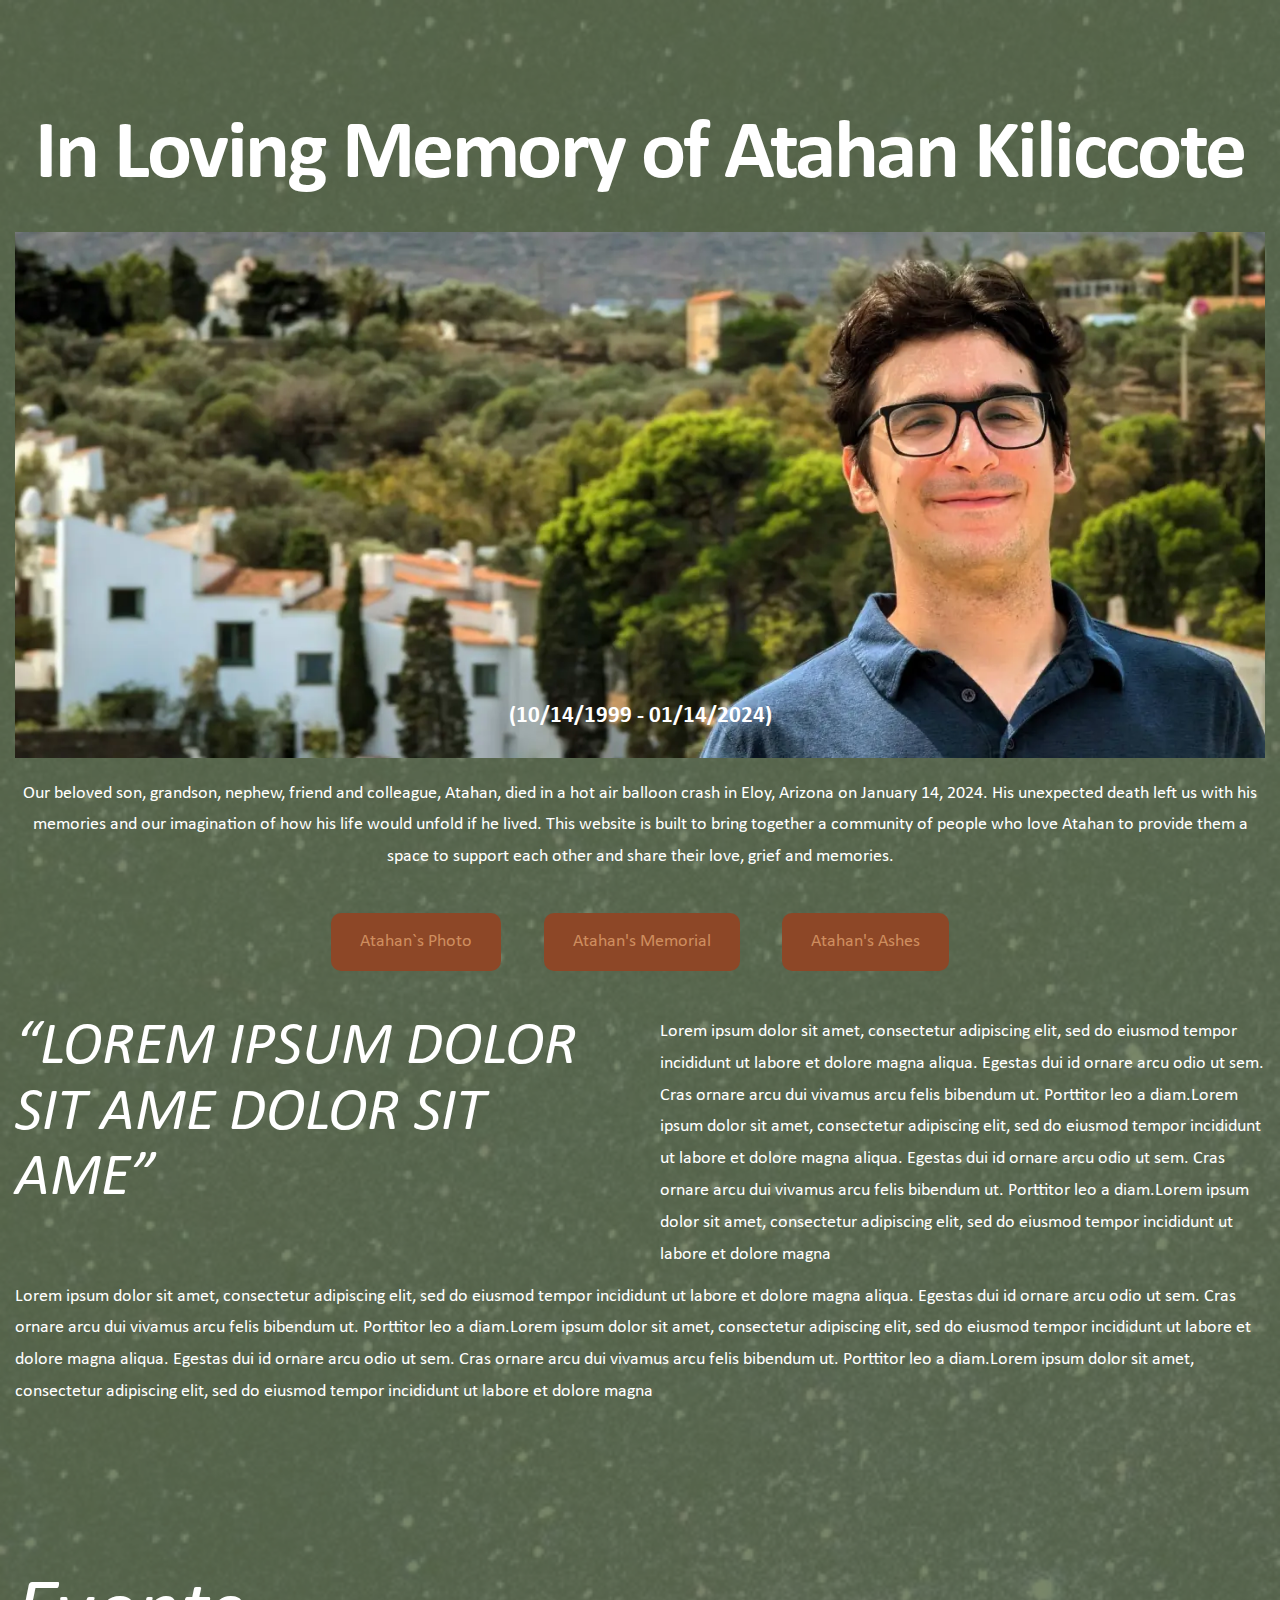
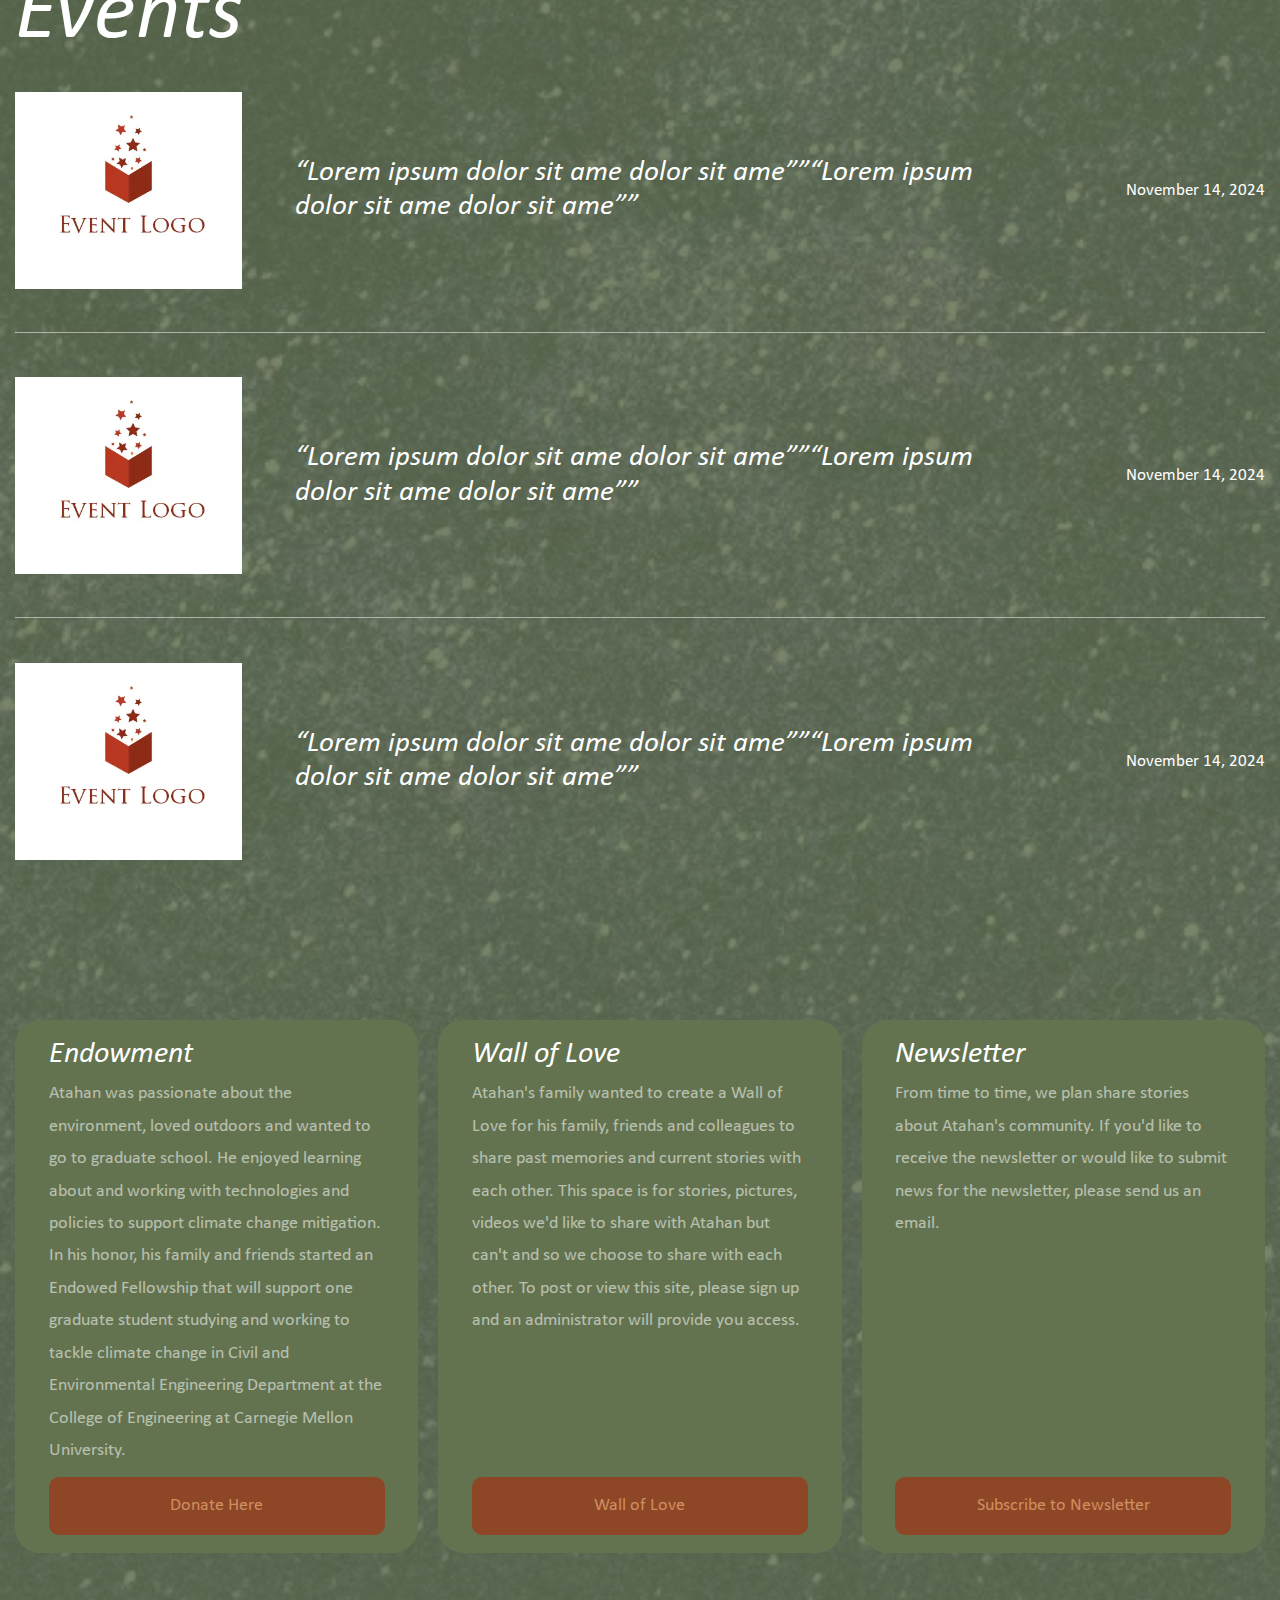
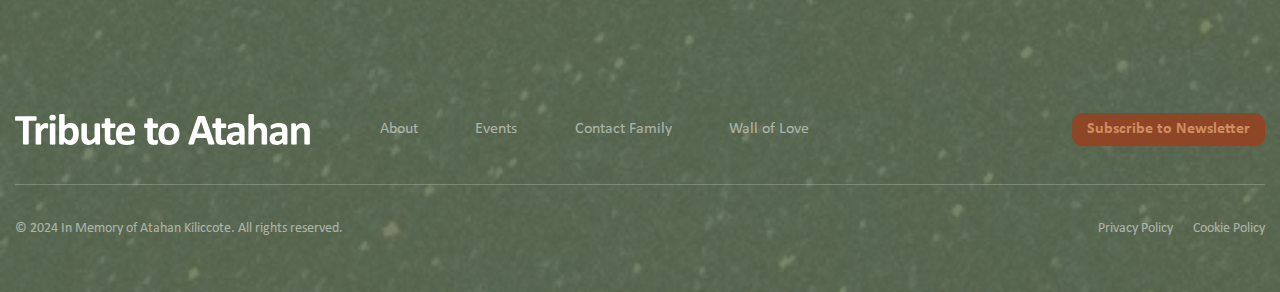
<file: home.html>
<!DOCTYPE html>
<html lang="en">

<head>
	<title>HomePage</title>
	<meta charset="UTF-8">
	<meta name="format-detection" content="telephone=no">
	<!-- <style>body{opacity: 0;}</style> -->
	<link rel="stylesheet" href="css/style.min.css?_v=20241012054023">
	<link rel="shortcut icon" href="favicon.ico">
	<!-- <meta name="robots" content="noindex, nofollow"> -->
	<meta name="viewport" content="width=device-width, initial-scale=1.0">
</head>

<body>
	<div class="wrapper">
		<header class="header">
			<div class="header__container">
			</div>
		</header>
		<main class="page">
			<section class="page__hero hero">
				<div class="hero__container">
					<div class="hero__body">
						<h1 class="hero__title">In Loving Memory of Atahan Kiliccote</h1>
						<div class="hero__image">
							<img src="img/home/hero/image.webp" alt="image">
							<div class="hero__image-date">(10/14/1999 - 01/14/2024)</div>
						</div>
						<div class="hero__text">Our beloved son, grandson, nephew, friend and colleague, Atahan, died in a hot air balloon crash in Eloy, Arizona on January 14, 2024. His unexpected death left us with his memories and our imagination of how his life would unfold if he lived. This website is built to bring together a community of people who love Atahan to provide them a space to support each other and share their love, grief and memories.</div>
						<div class="hero__actions actions-hero">
							<a href="#" data-popup="#popup-photo" class="actions-hero__photo button">Atahan`s Photo</a>
							<a href="#" data-popup="#popup-video" class="actions-hero__video button">Atahan's Memorial</a>
							<a href="#" class="actions-hero__map button">Atahan's Ashes</a>
						</div>
					</div>
				</div>
			</section>
			<section class="page__info info">
				<div class="info__container">
					<div class="info__body">
						<div class="info__top top-info">
							<h2 class="top-info__quote">“Lorem ipsum dolor sit ame dolor sit ame”</h2>
							<div class="top-info__text">Lorem ipsum dolor sit amet, consectetur adipiscing elit, sed do eiusmod tempor incididunt ut labore et dolore magna aliqua. Egestas dui id ornare arcu odio ut sem. Cras ornare arcu dui vivamus arcu felis bibendum ut. Porttitor leo a diam.Lorem ipsum dolor sit amet, consectetur adipiscing elit, sed do eiusmod tempor incididunt ut labore et dolore magna aliqua. Egestas dui id ornare arcu odio ut sem. Cras ornare arcu dui vivamus arcu felis bibendum ut. Porttitor leo a diam.Lorem ipsum dolor sit amet, consectetur adipiscing elit, sed do eiusmod tempor incididunt ut labore et dolore magna</div>
						</div>
						<div class="info__text">Lorem ipsum dolor sit amet, consectetur adipiscing elit, sed do eiusmod tempor incididunt ut labore et dolore magna aliqua. Egestas dui id ornare arcu odio ut sem. Cras ornare arcu dui vivamus arcu felis bibendum ut. Porttitor leo a diam.Lorem ipsum dolor sit amet, consectetur adipiscing elit, sed do eiusmod tempor incididunt ut labore et dolore magna aliqua. Egestas dui id ornare arcu odio ut sem. Cras ornare arcu dui vivamus arcu felis bibendum ut. Porttitor leo a diam.Lorem ipsum dolor sit amet, consectetur adipiscing elit, sed do eiusmod tempor incididunt ut labore et dolore magna</div>
					</div>
				</div>
			</section>
			<section class="page__events events">
				<div class="events__container">
					<div class="events__body">
						<h2 class="events__title">Events</h2>
						<div class="events__items">
							<div class="events__item item-events">
								<a href="events.html" class="item-events__image">
									<img src="img/home/events/image.webp" alt="image">
								</a>
								<a href="events.html" class="item-events__title-link">
									<h3 class="item-events__title">“Lorem ipsum dolor sit ame dolor sit ame””“Lorem ipsum dolor sit ame dolor sit ame””</h3>
								</a>
								<div class="item-events__info">
									<div class="item-events__date">November 14, 2024</div>
								</div>
							</div>
							<div class="events__item item-events">
								<a href="events.html" class="item-events__image">
									<img src="img/home/events/image.webp" alt="image">
								</a>
								<a href="events.html" class="item-events__title-link">
									<h3 class="item-events__title">“Lorem ipsum dolor sit ame dolor sit ame””“Lorem ipsum dolor sit ame dolor sit ame””</h3>
								</a>
								<div class="item-events__info">
									<div class="item-events__date">November 14, 2024</div>
								</div>
							</div>
							<div class="events__item item-events">
								<a href="events.html" class="item-events__image">
									<img src="img/home/events/image.webp" alt="image">
								</a>
								<a href="events.html" class="item-events__title-link">
									<h3 class="item-events__title">“Lorem ipsum dolor sit ame dolor sit ame””“Lorem ipsum dolor sit ame dolor sit ame””</h3>
								</a>
								<div class="item-events__info">
									<div class="item-events__date">November 14, 2024</div>
								</div>
							</div>
						</div>
					</div>
				</div>
			</section>
			<section class="page__activity activity">
				<div class="activity__container">
					<div class="activity__items">
						<div class="activity__item item-activity">
							<h4 class="item-activity__title">Endowment</h4>
							<div class="item-activity__text">Atahan was passionate about the environment, loved outdoors and wanted to go to graduate school. He enjoyed learning about and working with technologies and policies to support climate change mitigation. In his honor, his family and friends started an Endowed Fellowship that will support one graduate student studying and working to tackle climate change in Civil and Environmental Engineering Department at the College of Engineering at Carnegie Mellon University.</div>
							<a href="https://google.com" target="_blank" class="item-activity__button button">Donate Here</a>
						</div>
						<div class="activity__item item-activity">
							<h4 class="item-activity__title">Wall of Love</h4>
							<div class="item-activity__text">Atahan's family wanted to create a Wall of Love for his family, friends and colleagues to share past memories and current stories with each other. This space is for stories, pictures, videos we'd like to share with Atahan but can't and so we choose to share with each other. To post or view this site, please sign up and an administrator will provide you access.</div>
							<a href="wall.html" class="item-activity__button button">Wall of Love</a>
						</div>
						<div class="activity__item item-activity">
							<h4 class="item-activity__title">Newsletter</h4>
							<div class="item-activity__text">From time to time, we plan share stories about Atahan's community. If you'd like to receive the newsletter or would like to submit news for the newsletter, please send us an email.</div>
							<a href="#" data-popup="#popup-newsletter-form" class="item-activity__button button">Subscribe to Newsletter</a>
						</div>
					</div>
				</div>
			</section>
		</main>
		<footer class="footer">
			<div class="footer__container">
				<div class="footer__body">
					<div class="footer__top top-footer">
						<a href="#" class="top-footer__logo"><img src="img/logo-footer.svg" alt="footer logo"></a>
						<div class="top-footer__menu menu-top-footer">
							<nav class="menu-top-footer__body">
								<ul class="menu-top-footer__list">
									<li class="menu-top-footer__item"><a href="#" class="menu-top-footer__link">About</a></li>
									<li class="menu-top-footer__item"><a href="events.html" class="menu-top-footer__link">Events</a></li>
									<li class="menu-top-footer__item"><a href="contact.html" class="menu-top-footer__link">Contact Family</a></li>
									<li class="menu-top-footer__item"><a href="wall.html" class="menu-top-footer__link">Wall of Love</a></li>
								</ul>
							</nav>
						</div>
						<a href="#" data-popup="#popup-newsletter-form" class="top-footer__button button">Subscribe to Newsletter</a>
					</div>
					<div class="footer__bottom bottom-footer">
						<div class="bottom-footer__copy">© 2024 In Memory of Atahan Kiliccote. All rights reserved.</div>
						<div class="bottom-footer__links">
							<a href="#" class="bottom-footer__link">Privacy Policy</a>
							<a href="#" class="bottom-footer__link">Cookie Policy</a>
						</div>
					</div>
				</div>
			</div>
		</footer>
	</div>
	<div id="popup-contact" aria-hidden="true" class="popup popup-contact">
		<div class="popup__wrapper">
			<div class="popup__content">
				<!-- <button data-close type="button" class="popup__close">
				<svg width="23" height="23" viewBox="0 0 23 23" fill="none" xmlns="http://www.w3.org/2000/svg">
					<path opacity="0.850056" d="M1.73333 1.48883L21.5469 21.0288" stroke="#979797" stroke-linecap="square" />
					<path opacity="0.850056" d="M21.2667 1.48883L1.45309 21.0288" stroke="#979797" stroke-linecap="square" />
				</svg>
			</button> -->
				<div class="popup-contact__content">
					<h2 class="popup-contact__title">Tribute to Atahan</h2>
					<div class="popup-contact__text">Thank you for contacting Atahan's family. We'll get back to you shortly!</div>
					<a href="#" data-close class="popup-contact__button button">Close</a>
				</div>
			</div>
		</div>
	</div>

	<div id="popup-wall" aria-hidden="true" class="popup popup-wall">
		<div class="popup__wrapper">
			<div class="popup__content">
				<div class="popup-contact__content">
					<h2 class="popup-contact__title">Tribute to Atahan</h2>
					<div class="popup-wall__text popup-contact__text">Your heartfelt message has been successfully submitted! We appreciate your contribution, and it will be available after our approval process.</div>
					<a href="#" data-close class="popup-contact__button button">Close</a>
				</div>
			</div>
		</div>
	</div>

	<div id="popup-newsletter-form" aria-hidden="true" class="popup popup-newsletter-form">
		<div class="popup__wrapper">
			<div class="popup__content">
				<div class="popup-newsletter-form__content popup-contact__content">
					<h2 class="popup-newsletter-form__title">Newsletter</h2>
					<form data-dev action="files/sendmail/sendmail.php" data-popup-message="#popup-newsletter-ok" method="POST" class="popup-newsletter-form__form">
						<div class="popup-newsletter-form__item">
							<label for="email-newsletter" class="popup-newsletter-form__label">Email</label>
							<input type="email" id="email-newsletter" name="email-newsletter" required data-error="Error" placeholder="Enter email" class="popup-newsletter-form__input input">
						</div>
						<button type="submit" class="button">Subscribe</button>
					</form>
				</div>
			</div>
		</div>
	</div>

	<div id="popup-newsletter-ok" aria-hidden="true" class="popup popup-newsletter">
		<div class="popup__wrapper">
			<div class="popup__content">
				<div class="popup-contact__content">
					<h2 class="popup-contact__title">Tribute to Atahan</h2>
					<div class="popup-newsletter__text popup-contact__text">Thank you for being a part of Atahan's community! Your support means a lot to us.</div>
					<a href="#" data-close class="popup-contact__button button">Close</a>
				</div>
			</div>
		</div>
	</div>

	<div id="popup-password-reset" aria-hidden="true" class="popup popup-password-reset">
		<div class="popup__wrapper">
			<div class="popup__content">
				<div class="popup-password-reset__content popup-contact__content">
					<h2 class="popup-password-reset__title">Reset password</h2>
					<form data-dev action="files/sendmail/sendmail.php" method="POST" class="popup-password-reset__form">
						<div class="popup-password-reset__item">
							<label for="email-reset-password" class="popup-password-reset__label">Email</label>
							<input type="email" id="email-reset-password" name="email-reset-password" required data-error="Error" placeholder="Enter email" class="popup-password-reset__input input">
						</div>
						<button type="submit" class="button">Submit</button>
					</form>
				</div>
			</div>
		</div>
	</div>

	<div id="popup-password-new" aria-hidden="true" class="popup popup-password-new">
		<div class="popup__wrapper">
			<div class="popup__content">
				<div class="popup-password-new__content popup-contact__content">
					<h2 class="popup-password-new__title">New password</h2>
					<form data-dev action="files/sendmail/sendmail.php" method="POST" class="popup-password-new__form">
						<div class="popup-password-new__item">
							<label for="email-new-password" class="popup-password-new__label">Email</label>
							<input type="email" id="email-new-password" name="email-new-password" required data-error="Error" placeholder="Enter email" class="popup-password-new__input input">
						</div>
						<button type="submit" class="button">Submit</button>
					</form>
				</div>
			</div>
		</div>
	</div>

	<div id="popup-sign-in" aria-hidden="true" class="popup popup-sign-in">
		<div class="popup__wrapper">
			<div class="popup__content">
				<div class="popup-sign-in__content popup-contact__content">
					<h2 class="popup-sign-in__title">Sign in</h2>
					<form data-dev action="files/sendmail/sendmail.php" method="POST" class="popup-sign-in__form">
						<div class="popup-sign-in__item">
							<label for="email-sign-in" class="popup-sign-in__label">Email</label>
							<input type="email" id="email-sign-in" name="email-sign-in" required data-error="Error" placeholder="Enter email" class="popup-sign-in__input input">
						</div>
						<div class="popup-sign-in__item">
							<label for="password-sign-in" class="popup-sign-in__label">Password</label>
							<input type="password" id="password-sign-in" name="password-sign-in" required data-error="Error" placeholder="Enter password" class="popup-sign-in__input input">
						</div>
						<div class="popup-sign-in__actions action-popup-sign-in">
							<a href="#" class="action-popup-sign-in__link action-popup-sign-in__link_sign-up">Sign up</a>
							<a href="#" class="action-popup-sign-in__link action-popup-sign-in__link_reset-pas">Reset password</a>
						</div>
						<button type="submit" class="button">Submit</button>
					</form>
					<div class="popup-sign-in__line">or</div>
					<div class="popup-sign-in__authorization">
						<a href="#" class="popup-sign-in__authorization__link popup-sign-in__authorization__link_google"><span></span> Continue with Google</a>
						<a href="#" class="popup-sign-in__authorization__link popup-sign-in__authorization__link_facebook"><span></span> Continue with Facebook</a>
					</div>
				</div>
			</div>
		</div>
	</div>

	<div id="popup-sign-up" aria-hidden="true" class="popup popup-sign-up">
		<div class="popup__wrapper">
			<div class="popup__content">
				<div class="popup-sign-up__content popup-contact__content">
					<h2 class="popup-sign-up__title">Sign up</h2>
					<form data-dev action="files/sendmail/sendmail.php" method="POST" class="popup-sign-up__form">
						<div class="popup-sign-up__item">
							<label for="email-sign-up" class="popup-sign-up__label">Email</label>
							<input type="email" id="email-sign-up" name="email-sign-up" required data-error="Error" placeholder="Enter email" class="popup-sign-up__input input">
						</div>
						<div class="popup-sign-in__item">
							<label for="password-sign-up" class="popup-sign-up__label">Password</label>
							<input type="password" id="password-sign-up" name="password-sign-up" required data-error="Error" placeholder="Enter password" class="popup-sign-up__input input">
						</div>
						<div class="popup-sign-up__actions action-popup-sign-up">
							<a href="#" class="action-popup-sign-up__link action-popup-sign-up__link_sign-in">Sign in</a>
						</div>
						<button type="submit" class="button">Submit</button>
					</form>
					<div class="popup-sign-up__line">or</div>
					<div class="popup-sign-up__authorization">
						<a href="#" class="popup-sign-up__authorization__link popup-sign-up__authorization__link_google"><span></span> Continue with Google</a>
						<a href="#" class="popup-sign-up__authorization__link popup-sign-up__authorization__link_facebook"><span></span> Continue with Facebook</a>
					</div>
				</div>
			</div>
		</div>
	</div>

	<div id="popup-photo" aria-hidden="true" class="popup popup-photo">
		<div class="popup__wrapper">
			<div class="popup__content">
				<button data-close type="button" class="popup-photo__close popup__close">
					<svg width="23" height="23" viewBox="0 0 23 23" fill="none" xmlns="http://www.w3.org/2000/svg">
						<path opacity="0.850056" d="M1.73333 1.48883L21.5469 21.0288" stroke="#fff" stroke-linecap="square" />
						<path opacity="0.850056" d="M21.2667 1.48883L1.45309 21.0288" stroke="#fff" stroke-linecap="square" />
					</svg>
				</button>
				<div class="popup-photo__content">
					<h2 class="popup-photo__title">Atahan's Photos</h2>
					<div data-gallery class="popup-photo__items">
						<a href="img/icons/icon-photo.webp" class="popup-photo__item gallery-image">
							<img src="img/icons/icon-photo.webp" alt="Preview" class="popup-photo__preview gallery-preview">
						</a>
						<a href="img/icons/icon-photo.webp" class="popup-photo__item gallery-image">
							<img src="img/icons/icon-photo.webp" alt="Preview" class="popup-photo__preview gallery-preview">
						</a>
						<a href="img/icons/icon-photo.webp" class="popup-photo__item gallery-image">
							<img src="img/icons/icon-photo.webp" alt="Preview" class="popup-photo__preview gallery-preview">
						</a>
						<a href="img/icons/icon-photo.webp" class="popup-photo__item gallery-image">
							<img src="img/icons/icon-photo.webp" alt="Preview" class="popup-photo__preview gallery-preview">
						</a>
						<a href="img/icons/icon-photo.webp" class="popup-photo__item gallery-image">
							<img src="img/icons/icon-photo.webp" alt="Preview" class="popup-photo__preview gallery-preview">
						</a>
						<a href="img/icons/icon-photo.webp" class="popup-photo__item gallery-image">
							<img src="img/icons/icon-photo.webp" alt="Preview" class="popup-photo__preview gallery-preview">
						</a>
						<a href="img/icons/icon-photo.webp" class="popup-photo__item gallery-image">
							<img src="img/icons/icon-photo.webp" alt="Preview" class="popup-photo__preview gallery-preview">
						</a>
						<a href="img/icons/icon-photo.webp" class="popup-photo__item gallery-image">
							<img src="img/icons/icon-photo.webp" alt="Preview" class="popup-photo__preview gallery-preview">
						</a>
						<a href="img/icons/icon-photo.webp" class="popup-photo__item gallery-image">
							<img src="img/icons/icon-photo.webp" alt="Preview" class="popup-photo__preview gallery-preview">
						</a>
					</div>
				</div>
			</div>
		</div>
	</div>

	<div id="popup-video" aria-hidden="true" class="popup popup-video">
		<div class="popup__wrapper">
			<div class="popup__content">
				<button data-close type="button" class="popup-photo__close popup__close">
					<svg width="23" height="23" viewBox="0 0 23 23" fill="none" xmlns="http://www.w3.org/2000/svg">
						<path opacity="0.850056" d="M1.73333 1.48883L21.5469 21.0288" stroke="#fff" stroke-linecap="square" />
						<path opacity="0.850056" d="M21.2667 1.48883L1.45309 21.0288" stroke="#fff" stroke-linecap="square" />
					</svg>
				</button>
				<div class="popup-video__content">
					<h2 class="popup-video__title">Atahan's Memorial</h2>
					<div data-gallery class="popup-video__items">
						<a data-video='{"source": [{"src":"files/video/1st-video-35s.mp4", "type":"video/mp4"}], "attributes": {"preload": false, "playsinline": true, "controls": true}}' class="popup-video__item">
							<video playsinline muted poster="img/icons/icon-video.webp">
								<source src="files/video/1st-video-35s.mp4" type="video/mp4">
							</video>
						</a>
						<a data-video='{"source": [{"src":"files/video/1st-video-35s.mp4", "type":"video/mp4"}], "attributes": {"preload": false, "playsinline": true, "controls": true}}' class="popup-video__item">
							<video playsinline muted poster="img/icons/icon-video.webp">
								<source src="files/video/1st-video-35s.mp4" type="video/mp4">
							</video>
						</a>
					</div>
				</div>
			</div>
		</div>
	</div>
	<script src="js/app.min.js?_v=20241012054023"></script>
</body>

</html>
</file>
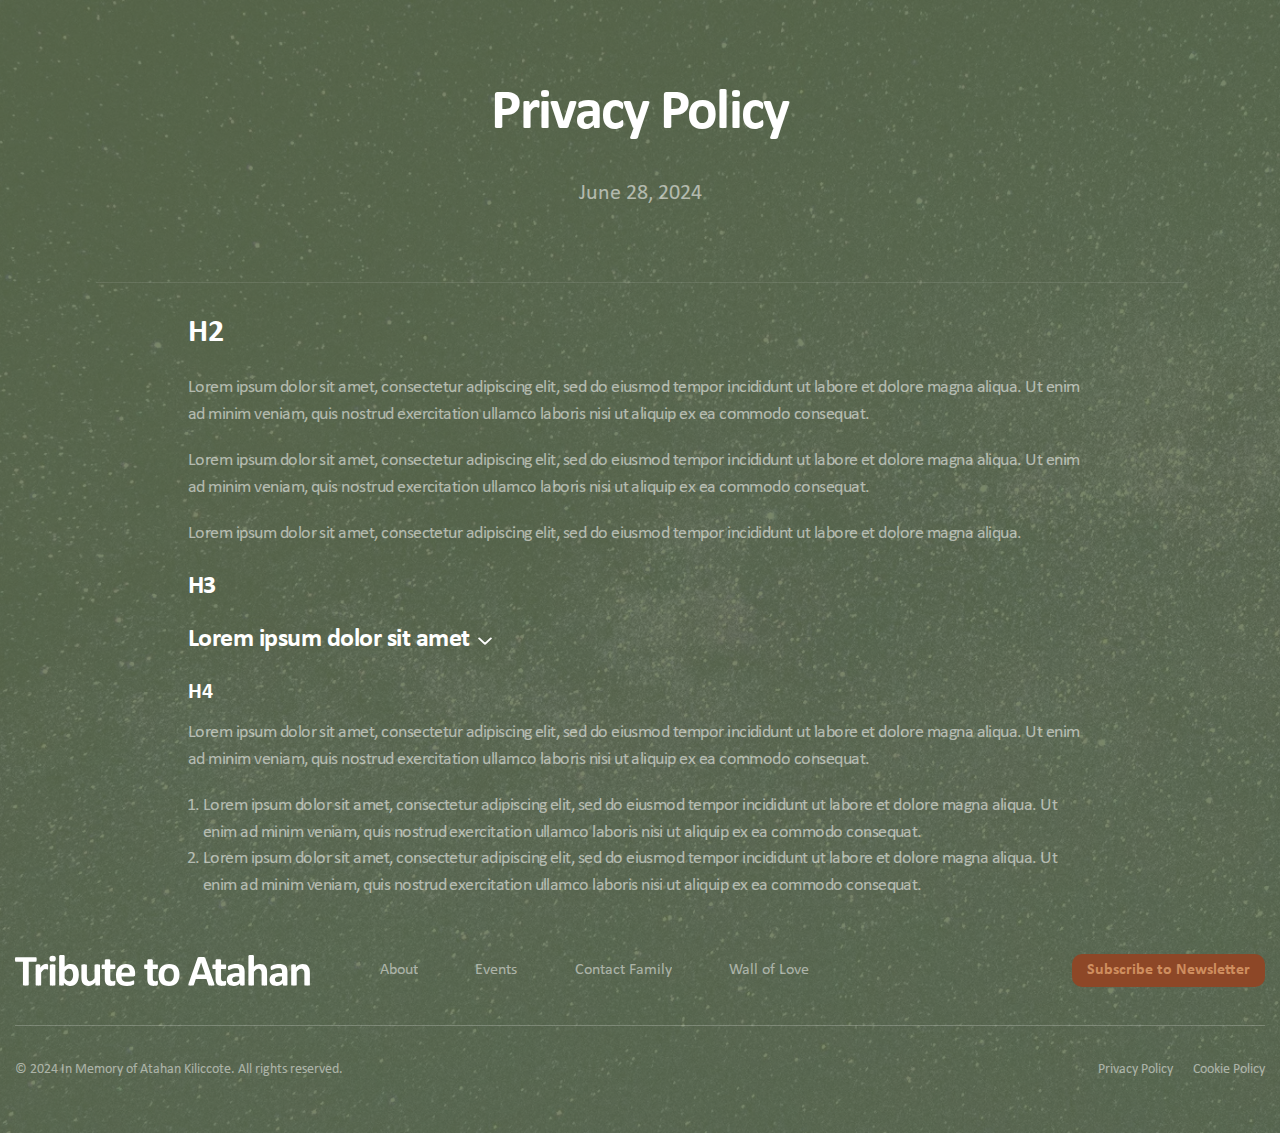
<file: privacy.html>
<!DOCTYPE html>
<html lang="en">

<head>
	<title>Privacy Policy</title>
	<meta charset="UTF-8">
	<meta name="format-detection" content="telephone=no">
	<!-- <style>body{opacity: 0;}</style> -->
	<link rel="stylesheet" href="css/style.min.css?_v=20241012054023">
	<link rel="shortcut icon" href="favicon.ico">
	<!-- <meta name="robots" content="noindex, nofollow"> -->
	<meta name="viewport" content="width=device-width, initial-scale=1.0">
</head>

<body>
	<div class="wrapper">
		<header class="header">
			<div class="header__container">
			</div>
		</header>
		<main class="page-privacy">
			<section class="page-privacy__hero hero-privacy">
				<div class="hero-privacy__container">
					<div class="hero-privacy__top">
						<h1 class="hero-privacy__title">Privacy Policy</h1>
						<div class="hero-privacy__date">June 28, 2024</div>
					</div>
					<div class="hero-privacy__content">
						<h2>H2</h2>
						<p>Lorem ipsum dolor sit amet, consectetur adipiscing elit, sed do eiusmod tempor incididunt ut labore et dolore magna aliqua. Ut enim ad minim veniam, quis nostrud exercitation ullamco laboris nisi ut aliquip ex ea commodo consequat.</p>
						<p>Lorem ipsum dolor sit amet, consectetur adipiscing elit, sed do eiusmod tempor incididunt ut labore et dolore magna aliqua. Ut enim ad minim veniam, quis nostrud exercitation ullamco laboris nisi ut aliquip ex ea commodo consequat.</p>
						<p>Lorem ipsum dolor sit amet, consectetur adipiscing elit, sed do eiusmod tempor incididunt ut labore et dolore magna aliqua.</p>
						<h3>H3</h3>
						<div data-spollers class="spollers">
							<details class="spollers__item">
								<summary class="spollers__title">Lorem ipsum dolor sit amet <span><img src="img/icons/arrow-privacy.svg" alt="icon"></span></summary>
								<div class="spollers__body">Lorem ipsum dolor sit amet, consectetur adipiscing elit, sed do eiusmod tempor incididunt ut labore et dolore magna aliqua.</div>
							</details>
						</div>
						<h4>H4</h4>
						<p>Lorem ipsum dolor sit amet, consectetur adipiscing elit, sed do eiusmod tempor incididunt ut labore et dolore magna aliqua. Ut enim ad minim veniam, quis nostrud exercitation ullamco laboris nisi ut aliquip ex ea commodo consequat.</p>
						<ol>
							<li>Lorem ipsum dolor sit amet, consectetur adipiscing elit, sed do eiusmod tempor incididunt ut labore et dolore magna aliqua. Ut enim ad minim veniam, quis nostrud exercitation ullamco laboris nisi ut aliquip ex ea commodo consequat.</li>
							<li>Lorem ipsum dolor sit amet, consectetur adipiscing elit, sed do eiusmod tempor incididunt ut labore et dolore magna aliqua. Ut enim ad minim veniam, quis nostrud exercitation ullamco laboris nisi ut aliquip ex ea commodo consequat.</li>
						</ol>
					</div>
				</div>
			</section>
		</main>
		<footer class="footer">
			<div class="footer__container">
				<div class="footer__body">
					<div class="footer__top top-footer">
						<a href="#" class="top-footer__logo"><img src="img/logo-footer.svg" alt="footer logo"></a>
						<div class="top-footer__menu menu-top-footer">
							<nav class="menu-top-footer__body">
								<ul class="menu-top-footer__list">
									<li class="menu-top-footer__item"><a href="#" class="menu-top-footer__link">About</a></li>
									<li class="menu-top-footer__item"><a href="events.html" class="menu-top-footer__link">Events</a></li>
									<li class="menu-top-footer__item"><a href="contact.html" class="menu-top-footer__link">Contact Family</a></li>
									<li class="menu-top-footer__item"><a href="wall.html" class="menu-top-footer__link">Wall of Love</a></li>
								</ul>
							</nav>
						</div>
						<a href="#" data-popup="#popup-newsletter-form" class="top-footer__button button">Subscribe to Newsletter</a>
					</div>
					<div class="footer__bottom bottom-footer">
						<div class="bottom-footer__copy">© 2024 In Memory of Atahan Kiliccote. All rights reserved.</div>
						<div class="bottom-footer__links">
							<a href="#" class="bottom-footer__link">Privacy Policy</a>
							<a href="#" class="bottom-footer__link">Cookie Policy</a>
						</div>
					</div>
				</div>
			</div>
		</footer>
	</div>
	<script src="js/app.min.js?_v=20241012054023"></script>
</body>

</html>
</file>
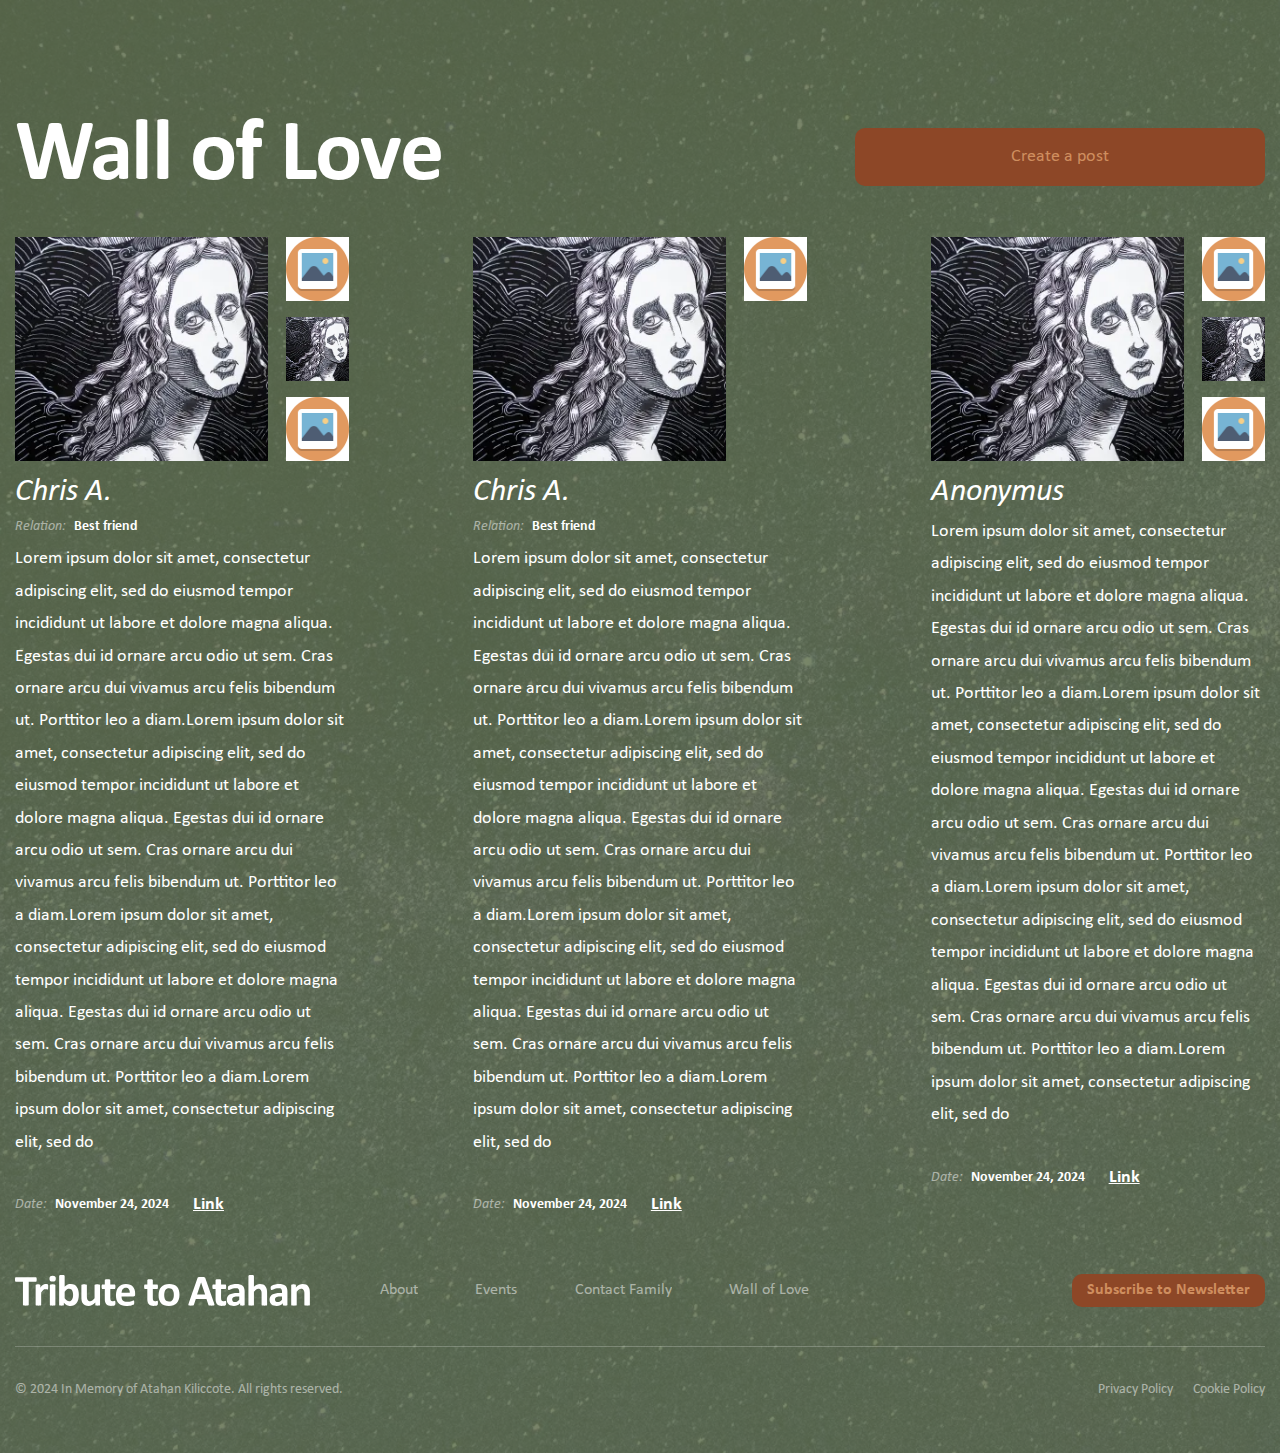
<file: wall.html>
<!DOCTYPE html>
<html lang="en">

<head>
	<title>Wall of Love</title>
	<meta charset="UTF-8">
	<meta name="format-detection" content="telephone=no">
	<!-- <style>body{opacity: 0;}</style> -->
	<link rel="stylesheet" href="css/style.min.css?_v=20241012054023">
	<link rel="shortcut icon" href="favicon.ico">
	<!-- <meta name="robots" content="noindex, nofollow"> -->
	<meta name="viewport" content="width=device-width, initial-scale=1.0">
</head>

<body>
	<div class="wrapper">
		<header class="header">
			<div class="header__container">
			</div>
		</header>
		<main class="page-wall">
			<section class="page-wall__hero hero-wall">
				<div class="hero-wall__container">
					<div class="hero-wall__body">
						<h1 class="hero-wall__title title">Wall of Love</h1>
						<a href="#" data-goto=".page-wall__post-form" data-goto-top="20" class="hero-wall__button button">Create a post</a>
					</div>
				</div>
			</section>
			<div class="page-wall__reviews reviews-wall">
				<div class="reviews-wall__container">
					<div class="reviews-wall__items">
						<div class="reviews-wall__item item-reviews-wall">
							<div data-gallery class="item-reviews-wall__images images-item-reviews">
								<a href="img/wall/image_1.webp" class="images-item-reviews__main-image">
									<img src="img/wall/image_1.webp" alt="image">
								</a>
								<div class="images-item-reviews__thumbs thumbs-images-reviews">
									<a href="img/wall/image_2.webp" class="thumbs-images-reviews__item">
										<img src="img/wall/image_2.webp" alt="image">
									</a>
									<a href="img/wall/image_1.webp" class="thumbs-images-reviews__item">
										<img src="img/wall/image_1.webp" alt="image">
									</a>
									<a href="img/wall/image_2.webp" class="thumbs-images-reviews__item">
										<img src="img/wall/image_2.webp" alt="image">
									</a>
								</div>
							</div>
							<div class="item-reviews-wall__body">
								<div class="item-reviews-wall__name">Chris A.</div>
								<div class="item-reviews-wall__relation relation-item-reviews">
									<div class="relation-item-reviews__label">Relation:</div>
									<div class="relation-item-reviews__value">Best friend</div>
								</div>
								<div class="item-reviews-wall__text">Lorem ipsum dolor sit amet, consectetur adipiscing elit, sed do eiusmod tempor incididunt ut labore et dolore magna aliqua. Egestas dui id ornare arcu odio ut sem. Cras ornare arcu dui vivamus arcu felis bibendum ut. Porttitor leo a diam.Lorem ipsum dolor sit amet, consectetur adipiscing elit, sed do eiusmod tempor incididunt ut labore et dolore magna aliqua. Egestas dui id ornare arcu odio ut sem. Cras ornare arcu dui vivamus arcu felis bibendum ut. Porttitor leo a diam.Lorem ipsum dolor sit amet, consectetur adipiscing elit, sed do eiusmod tempor incididunt ut labore et dolore magna aliqua. Egestas dui id ornare arcu odio ut sem. Cras ornare arcu dui vivamus arcu felis bibendum ut. Porttitor leo a diam.Lorem ipsum dolor sit amet, consectetur adipiscing elit, sed do </div>
								<div class="item-reviews-wall__info">
									<div class="item-reviews-wall__date date-item-reviews">
										<div class="date-item-reviews__label">Date:</div>
										<div class="date-item-reviews__value">November 24, 2024</div>
									</div>
									<a href="#" target="_blank" class="item-reviews-wall__link">Link</a>
								</div>
							</div>
						</div>
						<div class="reviews-wall__item item-reviews-wall">
							<div data-gallery class="item-reviews-wall__images images-item-reviews">
								<a href="img/wall/image_1.webp" class="images-item-reviews__main-image">
									<img src="img/wall/image_1.webp" alt="image">
								</a>
								<div class="images-item-reviews__thumbs thumbs-images-reviews">
									<a href="img/wall/image_2.webp" class="thumbs-images-reviews__item">
										<img src="img/wall/image_2.webp" alt="image">
									</a>
								</div>
							</div>
							<div class="item-reviews-wall__body">
								<div class="item-reviews-wall__name">Chris A.</div>
								<div class="item-reviews-wall__relation relation-item-reviews">
									<div class="relation-item-reviews__label">Relation:</div>
									<div class="relation-item-reviews__value">Best friend</div>
								</div>
								<div class="item-reviews-wall__text">Lorem ipsum dolor sit amet, consectetur adipiscing elit, sed do eiusmod tempor incididunt ut labore et dolore magna aliqua. Egestas dui id ornare arcu odio ut sem. Cras ornare arcu dui vivamus arcu felis bibendum ut. Porttitor leo a diam.Lorem ipsum dolor sit amet, consectetur adipiscing elit, sed do eiusmod tempor incididunt ut labore et dolore magna aliqua. Egestas dui id ornare arcu odio ut sem. Cras ornare arcu dui vivamus arcu felis bibendum ut. Porttitor leo a diam.Lorem ipsum dolor sit amet, consectetur adipiscing elit, sed do eiusmod tempor incididunt ut labore et dolore magna aliqua. Egestas dui id ornare arcu odio ut sem. Cras ornare arcu dui vivamus arcu felis bibendum ut. Porttitor leo a diam.Lorem ipsum dolor sit amet, consectetur adipiscing elit, sed do </div>
								<div class="item-reviews-wall__info">
									<div class="item-reviews-wall__date date-item-reviews">
										<div class="date-item-reviews__label">Date:</div>
										<div class="date-item-reviews__value">November 24, 2024</div>
									</div>
									<a href="#" target="_blank" class="item-reviews-wall__link">Link</a>
								</div>
							</div>
						</div>
						<div class="reviews-wall__item item-reviews-wall">
							<div data-gallery class="item-reviews-wall__images images-item-reviews">
								<a href="img/wall/image_1.webp" class="images-item-reviews__main-image">
									<img src="img/wall/image_1.webp" alt="image">
								</a>
								<div class="images-item-reviews__thumbs thumbs-images-reviews">
									<a href="img/wall/image_2.webp" class="thumbs-images-reviews__item">
										<img src="img/wall/image_2.webp" alt="image">
									</a>
									<a href="img/wall/image_1.webp" class="thumbs-images-reviews__item">
										<img src="img/wall/image_1.webp" alt="image">
									</a>
									<a href="img/wall/image_2.webp" class="thumbs-images-reviews__item">
										<img src="img/wall/image_2.webp" alt="image">
									</a>
								</div>
							</div>
							<div class="item-reviews-wall__body">
								<div class="item-reviews-wall__name">Anonymus</div>
								<!-- <div class="item-reviews-wall__relation relation-item-reviews">
                              <div class="relation-item-reviews__label">Relation:</div>
                              <div class="relation-item-reviews__value">Best friend</div>
                           </div> -->
								<div class="item-reviews-wall__text">Lorem ipsum dolor sit amet, consectetur adipiscing elit, sed do eiusmod tempor incididunt ut labore et dolore magna aliqua. Egestas dui id ornare arcu odio ut sem. Cras ornare arcu dui vivamus arcu felis bibendum ut. Porttitor leo a diam.Lorem ipsum dolor sit amet, consectetur adipiscing elit, sed do eiusmod tempor incididunt ut labore et dolore magna aliqua. Egestas dui id ornare arcu odio ut sem. Cras ornare arcu dui vivamus arcu felis bibendum ut. Porttitor leo a diam.Lorem ipsum dolor sit amet, consectetur adipiscing elit, sed do eiusmod tempor incididunt ut labore et dolore magna aliqua. Egestas dui id ornare arcu odio ut sem. Cras ornare arcu dui vivamus arcu felis bibendum ut. Porttitor leo a diam.Lorem ipsum dolor sit amet, consectetur adipiscing elit, sed do </div>
								<div class="item-reviews-wall__info">
									<div class="item-reviews-wall__date date-item-reviews">
										<div class="date-item-reviews__label">Date:</div>
										<div class="date-item-reviews__value">November 24, 2024</div>
									</div>
									<a href="#" target="_blank" class="item-reviews-wall__link">Link</a>
								</div>
							</div>
						</div>
					</div>
					<div class="reviews-wall__paginat"></div>
				</div>
			</div>
			<div data-watch class="page-wall__post-form post-form">
				<div class="post-form__container">
					<form action="files/sendmail/sendmail.php" method="POST" class="post-form__form form-post">
						<div class="form-post__item">
							<label for="firstName" class="form-post__label">First Name*</label>
							<input autocomplete="off" type="text" id="firstName" name="firstName" data-error="Error" placeholder="Your first name" class="form-post__input input">
						</div>
						<div class="form-post__item">
							<label for="lastName" class="form-post__label">Last Name</label>
							<input autocomplete="off" type="text" id="lastName" name="lastName" data-error="Error" placeholder="Your last name" class="form-post__input input">
						</div>
						<div class="form-post__item">
							<label for="emailPost" class="form-post__label">Email*</label>
							<input autocomplete="off" type="email" id="emailPost" name="emailPost" data-error="Error" placeholder="Your email" class="form-post__input input">
						</div>
						<div class="form-post__item">
							<label for="relationPost" class="form-post__label">Relation to Atahan</label>
							<input autocomplete="off" type="text" id="relationPost" name="relationPost" data-error="Error" placeholder="Relation to Atahan" class="form-post__input input">
						</div>
						<div class="form-post__item form-post__item_message">
							<label for="messagePost" class="form-post__label">Post Field*</label>
							<div class="form-post__count">Characters left: <span></span></div>
							<textarea type="text" id="messagePost" name="messagePost" maxlength="1000" required placeholder="Type the post text" class="form-post__input form-post__input_message input"></textarea>
						</div>
						<div class="form-post__item form-post__item_file">
							<label for="imagePost" class="form-post__label">Image or Video</label>
							<div class="file-post">
								<input type="file" accept="image/*, video/*" id="imagePost" name="imagePost" multiple='multiple' class="form-post__input file-post__input input">
								<div class="file-post__body">
									<div class="file-post__icon">
										<img src="img/wall/file_upload_icon.svg" alt="icon">
									</div>
									<div class="file-post__message">Pick or drag the file here</div>
									<div class="file-post__size">Maximum file size <span>10mb</span></div>
								</div>
							</div>
						</div>
						<div id="images-post" class="file-post__images-preload">
							<ul class="file-post__images-preload-list"></ul>
						</div>
						<div class="form-post__item form-post__item_link">
							<label for="linkPost" class="form-post__label">Link</label>
							<input autocomplete="off" type="text" id="linkPost" name="linkPost" data-error="Error" placeholder="Include a link you would like to share" class="form-post__input input">
						</div>
						<div class="form-post__item form-post__item_checkbox">
							<div class="form-post__options-chekbox options-chekbox-post">
								<div class="options-chekbox-post__item">
									<input id="fullName" checked type="radio" name="checkboxPostName" value="First name, first letter of the last name, relation" class="options-chekbox-post__input">
									<label for="fullName" class="options-chekbox-post__label"><span>First name, first letter of the last name, relation</span></label>
								</div>
								<div class="options-chekbox-post__item">
									<input id="firstNameOnly" type="radio" name="checkboxPostName" value="First name only" class="options-chekbox-post__input">
									<label for="firstNameOnly" class="options-chekbox-post__label"><span>First name only</span><label>
								</div>
								<div class="options-chekbox-post__item">
									<input id="Anonymously" type="radio" name="checkboxPostName" value="Anonymously" class="options-chekbox-post__input">
									<label for="Anonymously" class="options-chekbox-post__label"><span>Anonymously</span></label>
								</div>
							</div>
						</div>
						<div class="form-post__item">
							<div class="form-post__checkbox checkbox-form-post">
								<input id="formPostAgreement" checked required type="checkbox" name="agreementPost" class="checkbox-form-post__input">
								<label for="formPostAgreement" class="checkbox-form-post__label"><span>I agree to the Privacy Policy</span></label>
							</div>
						</div>
						<button type="submit" class="form-post__button button">Submit</button>
					</form>
				</div>
			</div>
		</main>
		<footer class="footer">
			<div class="footer__container">
				<div class="footer__body">
					<div class="footer__top top-footer">
						<a href="#" class="top-footer__logo"><img src="img/logo-footer.svg" alt="footer logo"></a>
						<div class="top-footer__menu menu-top-footer">
							<nav class="menu-top-footer__body">
								<ul class="menu-top-footer__list">
									<li class="menu-top-footer__item"><a href="#" class="menu-top-footer__link">About</a></li>
									<li class="menu-top-footer__item"><a href="events.html" class="menu-top-footer__link">Events</a></li>
									<li class="menu-top-footer__item"><a href="contact.html" class="menu-top-footer__link">Contact Family</a></li>
									<li class="menu-top-footer__item"><a href="wall.html" class="menu-top-footer__link">Wall of Love</a></li>
								</ul>
							</nav>
						</div>
						<a href="#" data-popup="#popup-newsletter-form" class="top-footer__button button">Subscribe to Newsletter</a>
					</div>
					<div class="footer__bottom bottom-footer">
						<div class="bottom-footer__copy">© 2024 In Memory of Atahan Kiliccote. All rights reserved.</div>
						<div class="bottom-footer__links">
							<a href="#" class="bottom-footer__link">Privacy Policy</a>
							<a href="#" class="bottom-footer__link">Cookie Policy</a>
						</div>
					</div>
				</div>
			</div>
		</footer>
	</div>
	<div id="popup-contact" aria-hidden="true" class="popup popup-contact">
		<div class="popup__wrapper">
			<div class="popup__content">
				<!-- <button data-close type="button" class="popup__close">
				<svg width="23" height="23" viewBox="0 0 23 23" fill="none" xmlns="http://www.w3.org/2000/svg">
					<path opacity="0.850056" d="M1.73333 1.48883L21.5469 21.0288" stroke="#979797" stroke-linecap="square" />
					<path opacity="0.850056" d="M21.2667 1.48883L1.45309 21.0288" stroke="#979797" stroke-linecap="square" />
				</svg>
			</button> -->
				<div class="popup-contact__content">
					<h2 class="popup-contact__title">Tribute to Atahan</h2>
					<div class="popup-contact__text">Thank you for contacting Atahan's family. We'll get back to you shortly!</div>
					<a href="#" data-close class="popup-contact__button button">Close</a>
				</div>
			</div>
		</div>
	</div>

	<div id="popup-wall" aria-hidden="true" class="popup popup-wall">
		<div class="popup__wrapper">
			<div class="popup__content">
				<div class="popup-contact__content">
					<h2 class="popup-contact__title">Tribute to Atahan</h2>
					<div class="popup-wall__text popup-contact__text">Your heartfelt message has been successfully submitted! We appreciate your contribution, and it will be available after our approval process.</div>
					<a href="#" data-close class="popup-contact__button button">Close</a>
				</div>
			</div>
		</div>
	</div>

	<div id="popup-newsletter-form" aria-hidden="true" class="popup popup-newsletter-form">
		<div class="popup__wrapper">
			<div class="popup__content">
				<div class="popup-newsletter-form__content popup-contact__content">
					<h2 class="popup-newsletter-form__title">Newsletter</h2>
					<form data-dev action="files/sendmail/sendmail.php" data-popup-message="#popup-newsletter-ok" method="POST" class="popup-newsletter-form__form">
						<div class="popup-newsletter-form__item">
							<label for="email-newsletter" class="popup-newsletter-form__label">Email</label>
							<input type="email" id="email-newsletter" name="email-newsletter" required data-error="Error" placeholder="Enter email" class="popup-newsletter-form__input input">
						</div>
						<button type="submit" class="button">Subscribe</button>
					</form>
				</div>
			</div>
		</div>
	</div>

	<div id="popup-newsletter-ok" aria-hidden="true" class="popup popup-newsletter">
		<div class="popup__wrapper">
			<div class="popup__content">
				<div class="popup-contact__content">
					<h2 class="popup-contact__title">Tribute to Atahan</h2>
					<div class="popup-newsletter__text popup-contact__text">Thank you for being a part of Atahan's community! Your support means a lot to us.</div>
					<a href="#" data-close class="popup-contact__button button">Close</a>
				</div>
			</div>
		</div>
	</div>

	<div id="popup-password-reset" aria-hidden="true" class="popup popup-password-reset">
		<div class="popup__wrapper">
			<div class="popup__content">
				<div class="popup-password-reset__content popup-contact__content">
					<h2 class="popup-password-reset__title">Reset password</h2>
					<form data-dev action="files/sendmail/sendmail.php" method="POST" class="popup-password-reset__form">
						<div class="popup-password-reset__item">
							<label for="email-reset-password" class="popup-password-reset__label">Email</label>
							<input type="email" id="email-reset-password" name="email-reset-password" required data-error="Error" placeholder="Enter email" class="popup-password-reset__input input">
						</div>
						<button type="submit" class="button">Submit</button>
					</form>
				</div>
			</div>
		</div>
	</div>

	<div id="popup-password-new" aria-hidden="true" class="popup popup-password-new">
		<div class="popup__wrapper">
			<div class="popup__content">
				<div class="popup-password-new__content popup-contact__content">
					<h2 class="popup-password-new__title">New password</h2>
					<form data-dev action="files/sendmail/sendmail.php" method="POST" class="popup-password-new__form">
						<div class="popup-password-new__item">
							<label for="email-new-password" class="popup-password-new__label">Email</label>
							<input type="email" id="email-new-password" name="email-new-password" required data-error="Error" placeholder="Enter email" class="popup-password-new__input input">
						</div>
						<button type="submit" class="button">Submit</button>
					</form>
				</div>
			</div>
		</div>
	</div>

	<div id="popup-sign-in" aria-hidden="true" class="popup popup-sign-in">
		<div class="popup__wrapper">
			<div class="popup__content">
				<div class="popup-sign-in__content popup-contact__content">
					<h2 class="popup-sign-in__title">Sign in</h2>
					<form data-dev action="files/sendmail/sendmail.php" method="POST" class="popup-sign-in__form">
						<div class="popup-sign-in__item">
							<label for="email-sign-in" class="popup-sign-in__label">Email</label>
							<input type="email" id="email-sign-in" name="email-sign-in" required data-error="Error" placeholder="Enter email" class="popup-sign-in__input input">
						</div>
						<div class="popup-sign-in__item">
							<label for="password-sign-in" class="popup-sign-in__label">Password</label>
							<input type="password" id="password-sign-in" name="password-sign-in" required data-error="Error" placeholder="Enter password" class="popup-sign-in__input input">
						</div>
						<div class="popup-sign-in__actions action-popup-sign-in">
							<a href="#" class="action-popup-sign-in__link action-popup-sign-in__link_sign-up">Sign up</a>
							<a href="#" class="action-popup-sign-in__link action-popup-sign-in__link_reset-pas">Reset password</a>
						</div>
						<button type="submit" class="button">Submit</button>
					</form>
					<div class="popup-sign-in__line">or</div>
					<div class="popup-sign-in__authorization">
						<a href="#" class="popup-sign-in__authorization__link popup-sign-in__authorization__link_google"><span></span> Continue with Google</a>
						<a href="#" class="popup-sign-in__authorization__link popup-sign-in__authorization__link_facebook"><span></span> Continue with Facebook</a>
					</div>
				</div>
			</div>
		</div>
	</div>

	<div id="popup-sign-up" aria-hidden="true" class="popup popup-sign-up">
		<div class="popup__wrapper">
			<div class="popup__content">
				<div class="popup-sign-up__content popup-contact__content">
					<h2 class="popup-sign-up__title">Sign up</h2>
					<form data-dev action="files/sendmail/sendmail.php" method="POST" class="popup-sign-up__form">
						<div class="popup-sign-up__item">
							<label for="email-sign-up" class="popup-sign-up__label">Email</label>
							<input type="email" id="email-sign-up" name="email-sign-up" required data-error="Error" placeholder="Enter email" class="popup-sign-up__input input">
						</div>
						<div class="popup-sign-in__item">
							<label for="password-sign-up" class="popup-sign-up__label">Password</label>
							<input type="password" id="password-sign-up" name="password-sign-up" required data-error="Error" placeholder="Enter password" class="popup-sign-up__input input">
						</div>
						<div class="popup-sign-up__actions action-popup-sign-up">
							<a href="#" class="action-popup-sign-up__link action-popup-sign-up__link_sign-in">Sign in</a>
						</div>
						<button type="submit" class="button">Submit</button>
					</form>
					<div class="popup-sign-up__line">or</div>
					<div class="popup-sign-up__authorization">
						<a href="#" class="popup-sign-up__authorization__link popup-sign-up__authorization__link_google"><span></span> Continue with Google</a>
						<a href="#" class="popup-sign-up__authorization__link popup-sign-up__authorization__link_facebook"><span></span> Continue with Facebook</a>
					</div>
				</div>
			</div>
		</div>
	</div>

	<div id="popup-photo" aria-hidden="true" class="popup popup-photo">
		<div class="popup__wrapper">
			<div class="popup__content">
				<button data-close type="button" class="popup-photo__close popup__close">
					<svg width="23" height="23" viewBox="0 0 23 23" fill="none" xmlns="http://www.w3.org/2000/svg">
						<path opacity="0.850056" d="M1.73333 1.48883L21.5469 21.0288" stroke="#fff" stroke-linecap="square" />
						<path opacity="0.850056" d="M21.2667 1.48883L1.45309 21.0288" stroke="#fff" stroke-linecap="square" />
					</svg>
				</button>
				<div class="popup-photo__content">
					<h2 class="popup-photo__title">Atahan's Photos</h2>
					<div data-gallery class="popup-photo__items">
						<a href="img/icons/icon-photo.webp" class="popup-photo__item gallery-image">
							<img src="img/icons/icon-photo.webp" alt="Preview" class="popup-photo__preview gallery-preview">
						</a>
						<a href="img/icons/icon-photo.webp" class="popup-photo__item gallery-image">
							<img src="img/icons/icon-photo.webp" alt="Preview" class="popup-photo__preview gallery-preview">
						</a>
						<a href="img/icons/icon-photo.webp" class="popup-photo__item gallery-image">
							<img src="img/icons/icon-photo.webp" alt="Preview" class="popup-photo__preview gallery-preview">
						</a>
						<a href="img/icons/icon-photo.webp" class="popup-photo__item gallery-image">
							<img src="img/icons/icon-photo.webp" alt="Preview" class="popup-photo__preview gallery-preview">
						</a>
						<a href="img/icons/icon-photo.webp" class="popup-photo__item gallery-image">
							<img src="img/icons/icon-photo.webp" alt="Preview" class="popup-photo__preview gallery-preview">
						</a>
						<a href="img/icons/icon-photo.webp" class="popup-photo__item gallery-image">
							<img src="img/icons/icon-photo.webp" alt="Preview" class="popup-photo__preview gallery-preview">
						</a>
						<a href="img/icons/icon-photo.webp" class="popup-photo__item gallery-image">
							<img src="img/icons/icon-photo.webp" alt="Preview" class="popup-photo__preview gallery-preview">
						</a>
						<a href="img/icons/icon-photo.webp" class="popup-photo__item gallery-image">
							<img src="img/icons/icon-photo.webp" alt="Preview" class="popup-photo__preview gallery-preview">
						</a>
						<a href="img/icons/icon-photo.webp" class="popup-photo__item gallery-image">
							<img src="img/icons/icon-photo.webp" alt="Preview" class="popup-photo__preview gallery-preview">
						</a>
					</div>
				</div>
			</div>
		</div>
	</div>

	<div id="popup-video" aria-hidden="true" class="popup popup-video">
		<div class="popup__wrapper">
			<div class="popup__content">
				<button data-close type="button" class="popup-photo__close popup__close">
					<svg width="23" height="23" viewBox="0 0 23 23" fill="none" xmlns="http://www.w3.org/2000/svg">
						<path opacity="0.850056" d="M1.73333 1.48883L21.5469 21.0288" stroke="#fff" stroke-linecap="square" />
						<path opacity="0.850056" d="M21.2667 1.48883L1.45309 21.0288" stroke="#fff" stroke-linecap="square" />
					</svg>
				</button>
				<div class="popup-video__content">
					<h2 class="popup-video__title">Atahan's Memorial</h2>
					<div data-gallery class="popup-video__items">
						<a data-video='{"source": [{"src":"files/video/1st-video-35s.mp4", "type":"video/mp4"}], "attributes": {"preload": false, "playsinline": true, "controls": true}}' class="popup-video__item">
							<video playsinline muted poster="img/icons/icon-video.webp">
								<source src="files/video/1st-video-35s.mp4" type="video/mp4">
							</video>
						</a>
						<a data-video='{"source": [{"src":"files/video/1st-video-35s.mp4", "type":"video/mp4"}], "attributes": {"preload": false, "playsinline": true, "controls": true}}' class="popup-video__item">
							<video playsinline muted poster="img/icons/icon-video.webp">
								<source src="files/video/1st-video-35s.mp4" type="video/mp4">
							</video>
						</a>
					</div>
				</div>
			</div>
		</div>
	</div>
	<script src="js/app.min.js?_v=20241012054023"></script>
</body>

</html>
</file>
<file: css/style.min.css>
@font-face{font-family:Calibri;font-display:swap;src:url(../fonts/Calibri-Bold.woff2) format("woff2");font-weight:700;font-style:normal}@font-face{font-family:Calibri;font-display:swap;src:url(../fonts/Calibri-Italic.woff2) format("woff2");font-weight:400;font-style:italic}@font-face{font-family:Calibri;font-display:swap;src:url(../fonts/Calibri.woff2) format("woff2");font-weight:400;font-style:normal}*{padding:0;margin:0;border:0}*,*::after,*::before{box-sizing:border-box}*::after,*::before{display:inline-block}body,html{height:100%;min-width:320px}body{color:#fff;line-height:1;font-family:Calibri;font-size:1.125rem;-ms-text-size-adjust:100%;-moz-text-size-adjust:100%;-webkit-text-size-adjust:100%;-webkit-font-smoothing:antialiased;-moz-osx-font-smoothing:grayscale}button,input,textarea{font-family:Calibri;font-size:inherit;line-height:inherit;color:inherit;background-color:rgba(0,0,0,0)}input,textarea{width:100%}button,option,select{cursor:pointer}a{display:inline-block;color:inherit;text-decoration:none}ul li{list-style:none}img{vertical-align:top}h1,h2,h3,h4,h5,h6{font-weight:inherit;font-size:inherit}.lock body{overflow:hidden;touch-action:none;-ms-scroll-chaining:none;overscroll-behavior:none}.wrapper{min-height:100%;display:flex;flex-direction:column;overflow:hidden;background:#63734f url(../img/bg_decor.webp) center/cover no-repeat}@supports (overflow:clip){.wrapper{overflow:clip}}.wrapper>main{flex:1 1 auto}.wrapper>*{min-width:0}[class*=__container]{max-width:91.875rem;margin:0 auto;padding:0 .9375rem}.button{display:inline-flex;justify-content:center;align-items:center;padding:0 29px;height:3.625rem;color:#cf8e5f;background-color:#8d4727;border-radius:.625rem;transition:all .5s ease 0s}.button--fw{width:100%}input[type=email],input[type=tel],input[type=text],textarea{-webkit-appearance:none;appearance:none}.input{border-radius:.5625rem;width:100%;display:block;padding:14px 15px;border:1px solid rgba(218,224,230,.15);caret-color:inherit;font-size:1.125rem}.input::-webkit-input-placeholder{color:#c2cddb}.input:-ms-input-placeholder{color:#c2cddb}.input::-ms-input-placeholder{color:#c2cddb}.input::placeholder{color:#c2cddb}.input:focus{outline:0}.input[placeholder]:not([data-placeholder-nohiden])::-webkit-input-placeholder{-webkit-transition:opacity .3s;transition:opacity .3s}.input[placeholder]:not([data-placeholder-nohiden]):-ms-input-placeholder{-ms-transition:opacity .3s;transition:opacity .3s}.input[placeholder]:not([data-placeholder-nohiden])::-ms-input-placeholder{-ms-transition:opacity .3s;transition:opacity .3s}.input[placeholder]:not([data-placeholder-nohiden])::placeholder{transition:opacity .3s}.input[placeholder]:not([data-placeholder-nohiden]):focus::-webkit-input-placeholder{opacity:0}.input[placeholder]:not([data-placeholder-nohiden]):focus:-ms-input-placeholder{opacity:0}.input[placeholder]:not([data-placeholder-nohiden]):focus::-ms-input-placeholder{opacity:0}.input[placeholder]:not([data-placeholder-nohiden]):focus::placeholder{opacity:0}textarea.input{resize:none}.checkbox{position:relative}.checkbox:not(:last-child){margin-bottom:em(5)}.checkbox__input{position:absolute;width:0;height:0;opacity:0}.checkbox__input:focus-visible+.checkbox__label:before{box-shadow:0 0 5px #000}.checkbox__input:checked+.checkbox__label:before{background:#000}.checkbox__label{cursor:pointer;display:inline-flex;position:relative;gap:10px}.checkbox__label:before{content:"";align-self:flex-start;flex:0 0 20px;width:20px;height:20px;border:1px solid #a7a9ac}.checkbox__text{align-self:center}.select{min-width:0;position:relative}.select__body{position:relative}.select__title{color:inherit;text-align:left;border:1px solid rgba(218,224,230,.15);cursor:pointer;width:100%;border-radius:9px;transition:border-radius .3s ease 0s}._select-open .select__title{border-radius:9px 9px 0 0}.select__value{display:flex;min-width:0;align-items:center;color:#919ba7;height:3.125rem;padding:0 .9375rem;gap:.625rem}.select__value>*{flex:1 1 auto}.select__value:after{content:"";flex:0 0 10px;height:.625rem;transition:all .3s ease 0s;display:flex;justify-content:center;align-items:center;background:url(../img/icons/arrow-privacy.svg) center/cover no-repeat;opacity:.5}._select-open .select__value:after{-webkit-transform:rotate(-180deg);transform:rotate(-180deg)}.select__value._select-pseudo-label::before{content:attr(data-pseudo-label);opacity:.5}.select__content{flex:1 1 auto;overflow:hidden;text-overflow:ellipsis;white-space:nowrap}.select__text{flex:1 1 auto;overflow:hidden;text-overflow:ellipsis;white-space:nowrap}.select__input{width:100%;background-color:rgba(0,0,0,0);height:100%}.select__options{color:#fff;position:absolute;top:calc(100% - .0625rem);border-radius:0 0 9px 9px;min-width:100%;left:0;background-color:#63734f;border-top:0;border-top:0;padding:10px 0 5px 0}.select__scroll{overflow-y:auto;overflow-x:hidden;max-height:12.5rem}.select__option{font-size:16px;line-height:150%;width:100%;text-align:left;cursor:pointer;padding:5px 15px;color:inherit}.select__option._select-selected{background-color:#eee}.select__row{display:inline-flex;align-items:center}.select--show-top .select__options{top:auto;bottom:calc(100% - .0625rem);border:1px solid #d9d9d9;border-bottom:0;border-radius:4px 4px 0 0;padding:5px 0 10px 0}._select-tag{cursor:pointer}body::after{content:"";background-color:rgba(0,0,0,.5);position:fixed;width:100%;height:100%;top:0;left:0;opacity:0;transition:opacity .8s ease 0s;pointer-events:none;z-index:149}.popup-show body::after{opacity:1}.popup{position:fixed;top:0;left:0;bottom:0;right:0;padding:30px 10px;transition:visibility .8s ease 0s;visibility:hidden;pointer-events:none}.popup_show{z-index:150;visibility:visible;overflow:auto;pointer-events:auto}.popup_show .popup__content{visibility:visible;-webkit-transform:scale(1);transform:scale(1)}.popup__wrapper{display:flex;flex-direction:column;align-items:center;min-height:100%;flex:1 1 auto;width:100%;display:flex;justify-content:center;align-items:center}.popup__content{visibility:hidden;-webkit-transform:scale(0);transform:scale(0);transition:-webkit-transform .3s ease 0s;transition:transform .3s ease 0s;transition:transform .3s ease 0s,-webkit-transform .3s ease 0s;background-color:#eee;padding:20px;width:100%;max-width:900px;border-radius:20px}.lock .popup__content{visibility:visible}.popup-contact .popup__content,.popup-newsletter .popup__content,.popup-wall .popup__content{box-shadow:0 8px 8px -4px rgba(16,24,40,.03),0 20px 24px -4px rgba(16,24,40,.08);background:#63734f;max-width:400px;padding:24px}.popup-contact__content,.popup-newsletter__content,.popup-wall__content{display:flex;flex-direction:column;align-items:center}.popup-contact__title,.popup-newsletter__title,.popup-wall__title{font-size:2.875rem;font-weight:700;line-height:110%}.popup-contact__title:not(:last-child),.popup-newsletter__title:not(:last-child),.popup-wall__title:not(:last-child){margin-bottom:1.25rem}.popup-contact__text,.popup-newsletter__text,.popup-wall__text{max-width:16.5625rem;font-size:1rem;line-height:125%;text-align:center}.popup-contact__text:not(:last-child),.popup-newsletter__text:not(:last-child),.popup-wall__text:not(:last-child){margin-bottom:2rem}.popup-contact__button,.popup-newsletter__button,.popup-wall__button{width:100%}.popup-newsletter__text,.popup-wall__text{max-width:20rem}.popup-newsletter-form .popup__content,.popup-password-new .popup__content,.popup-password-reset .popup__content,.popup-sign-in .popup__content,.popup-sign-up .popup__content{box-shadow:0 8px 8px -4px rgba(16,24,40,.03),0 20px 24px -4px rgba(16,24,40,.08);background:#63734f;max-width:400px;padding:24px}.popup-newsletter-form__title,.popup-password-new__title,.popup-password-reset__title,.popup-sign-in__title,.popup-sign-up__title{font-size:2rem;font-style:italic;line-height:110%;text-transform:uppercase}.popup-newsletter-form__title:not(:last-child),.popup-password-new__title:not(:last-child),.popup-password-reset__title:not(:last-child),.popup-sign-in__title:not(:last-child),.popup-sign-up__title:not(:last-child){margin-bottom:1.25rem}.popup-newsletter-form__form,.popup-password-new__form,.popup-password-reset__form,.popup-sign-in__form,.popup-sign-up__form{width:100%;display:flex;flex-direction:column;gap:2rem}.popup-newsletter-form__item,.popup-password-new__item,.popup-password-reset__item,.popup-sign-in__item,.popup-sign-up__item{display:flex;flex-direction:column;gap:.9375rem}.popup-newsletter-form__label,.popup-password-new__label,.popup-password-reset__label,.popup-sign-in__label,.popup-sign-up__label{font-size:.8125rem;font-weight:700;line-height:143%;letter-spacing:-.01em}.popup-newsletter-form__input,.popup-password-new__input,.popup-password-reset__input,.popup-sign-in__input,.popup-sign-up__input{box-shadow:0 1px 2px 0 rgba(16,24,40,.04);background:rgba(255,255,255,.05)}.popup-sign-in__form,.popup-sign-up__form{gap:1.25rem}.popup-sign-in__form:not(:last-child),.popup-sign-up__form:not(:last-child){margin-bottom:.75rem}.popup-sign-in__line,.popup-sign-up__line{display:flex;justify-content:center;width:100%;font-size:.8125rem;font-weight:700;line-height:143%;letter-spacing:-.01em;text-transform:uppercase;opacity:.5;position:relative}.popup-sign-in__line:not(:last-child),.popup-sign-up__line:not(:last-child){margin-bottom:.75rem}.popup-sign-in__line::after,.popup-sign-in__line::before,.popup-sign-up__line::after,.popup-sign-up__line::before{content:"";position:absolute;top:50%;-webkit-transform:translateY(-50%);transform:translateY(-50%);width:8.3125rem;height:.0625rem;background-color:rgba(255,255,255,.5)}.popup-sign-in__line::before,.popup-sign-up__line::before{left:0}.popup-sign-in__line::after,.popup-sign-up__line::after{right:0}.popup-sign-in__authorization,.popup-sign-up__authorization{width:100%;display:flex;flex-direction:column;gap:.75rem}.popup-sign-in__authorization a,.popup-sign-up__authorization a{display:flex;justify-content:center;align-items:center;gap:.75rem;height:2.5rem;border:1px solid rgba(232,232,232,.15);border-radius:.5625rem;font-size:1rem;font-weight:700}.popup-sign-in__authorization a span,.popup-sign-up__authorization a span{width:1.5rem;height:1.5rem}.popup-sign-in__authorization a.popup-sign-in__authorization__link_google span,.popup-sign-in__authorization a.popup-sign-up__authorization__link_google span,.popup-sign-up__authorization a.popup-sign-in__authorization__link_google span,.popup-sign-up__authorization a.popup-sign-up__authorization__link_google span{background:url(../img/icons/icon-google.webp) center/cover no-repeat}.popup-sign-in__authorization a.popup-sign-in__authorization__link_facebook span,.popup-sign-in__authorization a.popup-sign-up__authorization__link_facebook span,.popup-sign-up__authorization a.popup-sign-in__authorization__link_facebook span,.popup-sign-up__authorization a.popup-sign-up__authorization__link_facebook span{background:url(../img/icons/icon-facebook.webp) center/cover no-repeat}.action-popup-sign-in{display:flex;align-items:center;justify-content:space-between;gap:.625rem}.action-popup-sign-in:not(:last-child){margin-bottom:.75rem}.action-popup-sign-in__link{font-size:.8125rem;font-weight:700;line-height:143%;letter-spacing:-.01em}.popup-photo .popup__content,.popup-video .popup__content{max-width:75rem;max-height:49.8125rem;box-shadow:0 8px 8px -4px rgba(16,24,40,.03),0 20px 24px -4px rgba(16,24,40,.08);background:#63734f;overflow-y:auto}.popup-photo__close,.popup-video__close{position:absolute;transition:-webkit-transform .5s ease 0s;transition:transform .5s ease 0s;transition:transform .5s ease 0s,-webkit-transform .5s ease 0s}.popup-photo__content,.popup-video__content{display:flex;flex-direction:column;align-items:center}.popup-photo__title,.popup-video__title{font-size:2rem;font-style:italic;line-height:110%;text-transform:uppercase}.popup-photo__title:not(:last-child),.popup-video__title:not(:last-child){margin-bottom:2rem}.popup-photo__items,.popup-video__items{width:100%;display:grid;grid-template-columns:repeat(4,1fr);gap:1.5625rem}.popup-photo__item,.popup-video__item{width:100%;padding-bottom:77.358490566%;border-radius:.75rem;overflow:hidden;cursor:pointer;position:relative}.popup-photo__item img,.popup-photo__item video,.popup-video__item img,.popup-video__item video{position:absolute;width:100%;height:100%;top:0;left:0;-o-object-fit:cover;object-fit:cover;transition:-webkit-transform .5s ease 0s;transition:transform .5s ease 0s;transition:transform .5s ease 0s,-webkit-transform .5s ease 0s}.spollers{display:grid;gap:15px}.spollers__item{font-size:1.25rem}.spollers__title{width:100%;cursor:default;text-align:left;border-radius:.3125rem;position:relative;list-style:none;font-size:1.625rem;font-weight:700;line-height:148%;letter-spacing:-.02em;display:inline-flex;align-items:center;gap:.5rem}.spollers__title span{flex:0 0 .9375rem;padding-bottom:.8849557522%;transition:-webkit-transform .3s ease 0s;transition:transform .3s ease 0s;transition:transform .3s ease 0s,-webkit-transform .3s ease 0s;position:relative}.spollers__title span img{position:absolute;width:100%;height:100%;top:50%;-webkit-transform:translateY(-50%);transform:translateY(-50%);left:0;-o-object-fit:contain;object-fit:contain}.spollers__title._spoller-active span{-webkit-transform:rotate(180deg);transform:rotate(180deg)}.spollers__title::-webkit-details-marker,.spollers__title::marker{display:none}.spollers__body{padding:.625rem;border-radius:.3125rem}[data-showmore-button] span:last-child{display:none}._showmore-active [data-showmore-button] span{display:none}._showmore-active [data-showmore-button] span:last-child{display:block}.ibg{width:100%;height:100%;-o-object-fit:cover;object-fit:cover}.ibg--top{-o-object-position:top;object-position:top}.ibg--bottom{-o-object-position:bottom;object-position:bottom}.ibg--left{-o-object-position:left;object-position:left}.ibg--right{-o-object-position:right;object-position:right}.ibg--contain{-o-object-fit:contain;object-fit:contain}.icon-more{-webkit-transform:rotate(90deg);transform:rotate(90deg)}.icon-less{-webkit-transform:rotate(-90deg);transform:rotate(-90deg)}.title{font-weight:700;line-height:117%;letter-spacing:-.02em}.footer__body{padding-bottom:3.125rem;display:flex;flex-direction:column}.footer__top{position:relative}.footer__top::after{content:"";position:absolute;bottom:-2.625rem;left:0;width:100%;height:1px;background-color:rgba(255,255,255,.22)}.top-footer{display:flex;align-items:center;-webkit-column-gap:4.375rem;-moz-column-gap:4.375rem;column-gap:4.375rem}.top-footer__logo{flex:0 0 18.4375rem}.top-footer__logo img{max-width:100%}.top-footer__menu{flex:1 1 auto}.top-footer__button{height:2.0625rem;padding:0 15px;font-weight:700;font-size:16px;line-height:130%}.menu-top-footer__list{display:flex;align-items:center}.menu-top-footer__item{font-size:16px;line-height:187%;opacity:.5;transition:opacity .5s ease 0s}.bottom-footer{font-size:14px;line-height:186%;opacity:.5;display:flex;justify-content:space-between}.bottom-footer__links{display:flex;align-items:center;gap:1.25rem}.page__hero:not(:last-child){margin-bottom:2.8125rem}.hero__title{font-size:6.125rem;font-weight:700;line-height:130%;letter-spacing:-.03em;text-align:center}.hero__title:not(:last-child){margin-bottom:1.25rem}.hero__image{width:100%;padding-bottom:42.0833333333%;position:relative}.hero__image img{position:absolute;width:100%;height:100%;top:0;left:0;-o-object-fit:cover;object-fit:cover;-o-object-position:right;object-position:right}.hero__image:not(:last-child){margin-bottom:1.25rem}.hero__image-date{position:absolute;left:50%;bottom:3.79538%;-webkit-transform:translateX(-50%);transform:translateX(-50%);font-weight:700;line-height:180%}.hero__text{line-height:180%;text-align:center}.hero__text:not(:last-child){margin-bottom:2.5rem}.actions-hero{display:flex;justify-content:center;align-items:center}.info__top:not(:last-child){margin-bottom:.625rem}.info__text{line-height:180%}.top-info{display:grid;grid-template-columns:repeat(2,1fr);align-items:start}.top-info__quote{font-style:italic;line-height:110%;text-transform:uppercase}.top-info__text{line-height:180%}.events__title{font-style:italic;line-height:110%;text-transform:capitalize}.events__title:not(:last-child){margin-bottom:1.75rem}.item-events{display:flex;align-items:center}.item-events:not(:last-child){position:relative}.item-events:not(:last-child)::after{content:"";position:absolute;left:0;bottom:-2.875rem;width:100%;height:.0625rem;background-color:rgba(255,255,255,.5)}.item-events__image{flex:0 0 14.1875rem;padding-bottom:15.7638888889%;position:relative}.item-events__image img{position:absolute;width:100%;height:100%;top:0;left:0;-o-object-fit:cover;object-fit:cover}.item-events__title-link{flex:1 1 auto}.item-events__title{max-width:46.25rem;font-style:italic;line-height:120%}.item-events__info{flex:1 1 auto;display:flex;align-items:center;justify-content:end}.activity__items{display:grid;grid-template-columns:repeat(3,1fr);gap:1.25rem}.item-activity{background-color:#63734f;border-radius:1.5625rem;display:flex;flex-direction:column}.item-activity__title{font-size:1.875rem;font-style:italic;line-height:120%}.item-activity__title:not(:last-child){margin-bottom:.3125rem}.item-activity__text{flex:1 1 auto;line-height:180%;opacity:.55}.item-activity__text:not(:last-child){margin-bottom:.625rem}.item-activity__button{width:100%}.hero-contact__title{font-weight:700;line-height:86%;letter-spacing:-.01em}.hero-contact__body{display:flex}.hero-contact__form{flex:1 1 auto}.hero-contact__image{flex:0 1 52.430556%;position:relative}.hero-contact__image img{position:absolute;width:100%;height:100%;top:0;left:0;-o-object-fit:cover;object-fit:cover}.form-contact{display:flex;flex-direction:column;gap:1.25rem}.form-contact__row{display:flex;gap:1.25rem}.form-contact__item{width:100%;display:flex;flex-direction:column;gap:.9375rem}.form-contact__item_message{position:relative}.form-contact__label{font-weight:700;line-height:143%;letter-spacing:-.01em}.form-contact__input_message{min-height:10.9375rem}.form-contact__message-counter{position:absolute;top:0;right:0;line-height:143%;letter-spacing:-.01em;color:#b3bcc7}.form-contact__message-counter span{font-weight:700;color:#6ea660}.form-contact__message-counter span.color{color:#e9e45a}.checkbox-form-contact__input{display:none}.checkbox-form-contact__input:checked+.checkbox-form-contact__label:after{-webkit-transform:translateY(-50%) scale(1);transform:translateY(-50%) scale(1)}.checkbox-form-contact__label{width:100%;text-align:center;font-size:.75rem;font-weight:700;color:#fff;cursor:pointer;display:flex;align-items:center;position:relative}.checkbox-form-contact__label a{text-decoration:underline}.checkbox-form-contact__label::before{content:"";flex:0 0 1rem;width:1rem;height:1rem;margin-right:.5rem;background-color:#fff;border-radius:.375rem;border:2px solid rgba(0,0,0,.15)}.checkbox-form-contact__label::after{content:"";position:absolute;top:50%;left:.25rem;-webkit-transform:translateY(-50%) scale(0);transform:translateY(-50%) scale(0);width:.5rem;height:.5rem;border-radius:.375rem;background-color:#63734f;transition:-webkit-transform .3s ease 0s;transition:transform .3s ease 0s;transition:transform .3s ease 0s,-webkit-transform .3s ease 0s}.page-404__hero{padding-bottom:7.5rem}.hero-404__body{width:100vw;padding-bottom:32.3214285714%;position:relative}.hero-404__body img{position:absolute;top:0;left:0;width:100%;height:100%;-o-object-fit:cover;object-fit:cover}.page-events__hero:not(:last-child){margin-bottom:1.875rem}.page-events__calendar{margin-bottom:5rem}.hero-events__text{line-height:180%}.hero-events__text a{font-weight:700;color:#ff9000}.hero-events__text p:not(:last-child){margin-bottom:1.5625rem}.item-calendar-events{display:flex;align-items:start}.item-calendar-events:not(:last-child){position:relative}.item-calendar-events:not(:last-child)::after{content:"";position:absolute;left:0;width:100%;height:.0625rem;background-color:rgba(255,255,255,.5)}.item-calendar-events__image{flex:0 1 14.1875rem;padding-bottom:15.7638888889%;position:relative}.item-calendar-events__image img{position:absolute;width:100%;height:100%;top:0;left:0;-o-object-fit:cover;object-fit:cover}.item-calendar-events__body{flex:1 1 auto;padding-top:.625rem}.item-calendar-events__title{font-style:italic;line-height:120%}.item-calendar-events__title:not(:last-child){margin-bottom:.3125rem}.item-calendar-events__info{display:flex;align-items:center;gap:1.4375rem}.item-calendar-events__info:not(:last-child){margin-bottom:.3125rem}.item-calendar-events__content{position:relative}.item-calendar-events__text{max-width:97%;line-height:180%;padding-right:1.5625rem}.item-calendar-events__content-icon{position:absolute;top:.625rem;right:0}.item-calendar-events__icon{align-self:center}.location-calendar-events,.time-calendar-events{display:flex;align-items:center;gap:.5rem;font-size:.875rem;line-height:160%}.location-calendar-events__label,.time-calendar-events__label{font-style:italic;opacity:.5}.location-calendar-events__value,.time-calendar-events__value{font-weight:700}.page-wall__reviews{margin-bottom:3.4375rem}.page-wall__post-form{margin-bottom:5rem}.hero-wall__body{display:flex;align-items:center;justify-content:space-between;gap:.9375rem}.hero-wall__button{padding:0 9.75rem}.reviews-wall__items{display:grid;grid-template-columns:repeat(3,1fr)}.item-reviews-wall__images:not(:last-child){margin-bottom:.75rem}.item-reviews-wall__name{font-size:2rem;font-style:italic;line-height:120%}.item-reviews-wall__name:not(:last-child){margin-bottom:.3125rem}.item-reviews-wall__relation:not(:last-child){margin-bottom:.3125rem}.item-reviews-wall__text{line-height:180%}.item-reviews-wall__text:not(:last-child){margin-bottom:2rem}.item-reviews-wall__info{display:flex;align-items:center;gap:1.5rem}.item-reviews-wall__link{font-weight:700;line-height:160%;text-decoration:underline}.images-item-reviews{display:flex;gap:1.125rem}.images-item-reviews__main-image{flex:0 0 75.647668%;padding-bottom:66.8393782383%;position:relative}.images-item-reviews__main-image img{position:absolute;width:100%;height:100%;top:0;left:0;-o-object-fit:cover;object-fit:cover}.images-item-reviews__thumbs{flex:1 0 auto}.thumbs-images-reviews{display:flex;flex-direction:column;gap:.625rem;justify-content:space-between}.thumbs-images-reviews__item{background-color:#fff;width:100%;padding-bottom:100%;position:relative}.thumbs-images-reviews__item img{position:absolute;width:100%;height:100%;top:0;left:0;-o-object-fit:cover;object-fit:cover}.date-item-reviews,.relation-item-reviews{display:flex;align-items:center;gap:.5rem;font-size:14px;line-height:160%}.date-item-reviews__label,.relation-item-reviews__label{font-style:italic;opacity:.5}.date-item-reviews__value,.relation-item-reviews__value{font-weight:700}.post-form{display:none}.post-form.show{display:block}.post-form__container{display:flex;justify-content:center}.post-form__form{flex:0 1 40rem}.form-post{display:grid;grid-template-columns:repeat(2,1fr);gap:1.25rem}.form-post__item{display:flex;flex-direction:column;gap:.875rem}.form-post__item_checkbox,.form-post__item_file,.form-post__item_link,.form-post__item_message{grid-column:1/3}.form-post__item_message{position:relative}.form-post__label{line-height:143%;font-weight:700;letter-spacing:-.01em}.form-post__input{box-shadow:0 1px 2px 0 rgba(16,24,40,.04);background:rgba(255,255,255,.05)}.form-post__input_message{min-height:11.5625rem}.form-post__count{position:absolute;top:0;right:0;font-size:14px;line-height:143%;letter-spacing:-.01em}.form-post__count span{color:#6ea660}.form-post__count span.color{color:#e9e45a}.form-post__button{grid-column:1/3}.file-post{min-height:22.8125rem;box-shadow:0 1px 2px 0 rgba(16,24,40,.04);background:rgba(255,255,255,.05);border:1px solid rgba(218,224,230,.15);border-radius:20px;display:flex;justify-content:center;align-items:center;position:relative}.file-post__input{position:absolute;top:0;left:0;width:100%;height:100%;opacity:0;font-size:0;cursor:pointer}.file-post__body{display:flex;flex-direction:column;align-items:center}.file-post__icon{flex:0 0 2.5rem;width:2.5rem;border-radius:50%;display:flex;justify-content:center;align-items:center;background:#8d4727 url(../img/wall/file_upload_icon.svg) center no-repeat}.file-post__icon:not(:last-child){margin-bottom:1rem}.file-post__message{font-size:1.25rem;line-height:140%;letter-spacing:-.02em;color:#c2cddb}.file-post__message:not(:last-child){margin-bottom:.3125rem}.file-post__size{font-size:.875rem;line-height:143%;letter-spacing:-.01em;color:#c2cddb}.file-post__size span{font-weight:700;color:#daa187}.file-post__images-preload{grid-column:1/3;display:none}.file-post__images-preload.active{display:block}.file-post__images-preload-list{display:grid;grid-template-columns:repeat(4,1fr);gap:.75rem;width:100%}.file-post__images-preload-list li{border-radius:.9375rem;overflow:hidden;width:100%;padding-bottom:100%;position:relative}.file-post__images-preload-list li img{position:absolute;width:100%;height:100%;top:0;left:0;-o-object-fit:cover;object-fit:cover}.file-post__images-preload-list li .fileClose{border-radius:.3125rem;background-color:#8d4727;cursor:pointer;position:absolute;top:.5rem;right:.5rem}.file-post__images-preload-list li .fileClose::after,.file-post__images-preload-list li .fileClose::before{content:"";position:absolute;width:.6875rem;height:.125rem;background-color:#fff;top:50%;left:50%}.file-post__images-preload-list li .fileClose::before{-webkit-transform:translate(-50%,-50%) rotate(45deg);transform:translate(-50%,-50%) rotate(45deg)}.file-post__images-preload-list li .fileClose::after{-webkit-transform:translate(-50%,-50%) rotate(-45deg);transform:translate(-50%,-50%) rotate(-45deg)}.file-post__images-preload-list li.remove{display:none}.options-chekbox-post{display:grid;grid-template-columns:repeat(3,auto);align-items:center;gap:1.25rem}.options-chekbox-post__item{display:flex}.options-chekbox-post__input{display:none}.options-chekbox-post__input:checked+.options-chekbox-post__label::after{-webkit-transform:scale(1);transform:scale(1)}.options-chekbox-post__label{flex:1 1 100%;display:inline-flex;align-items:center;gap:.75rem;font-size:12px;font-weight:700;cursor:pointer;position:relative}.options-chekbox-post__label::before{content:"";flex:0 0 1rem;align-self:flex-start;height:1rem;border-radius:.375rem;background-color:#fff;border:2px solid rgba(0,0,0,.15)}.options-chekbox-post__label::after{content:"";position:absolute;top:4px;left:4px;width:.5rem;height:.5rem;background-color:#6ea660;border-radius:.1875rem;-webkit-transform:scale(0);transform:scale(0);transition:-webkit-transform .3s ease 0s;transition:transform .3s ease 0s;transition:transform .3s ease 0s,-webkit-transform .3s ease 0s}.checkbox-form-post__input{display:none}.checkbox-form-post__input:checked+.checkbox-form-post__label:after{-webkit-transform:translateY(-50%) scale(1);transform:translateY(-50%) scale(1)}.checkbox-form-post__label{width:100%;display:inline-flex;align-items:center;gap:.75rem;font-size:.75rem;font-weight:700;color:#fff;cursor:pointer;display:flex;align-items:center;position:relative}.checkbox-form-post__label a{text-decoration:underline}.checkbox-form-post__label::before{content:"";flex:0 0 1rem;width:1rem;height:1rem;background-color:#fff;border-radius:.375rem;border:2px solid rgba(0,0,0,.15)}.checkbox-form-post__label::after{content:"";position:absolute;top:50%;left:.25rem;-webkit-transform:translateY(-50%) scale(0);transform:translateY(-50%) scale(0);width:.5rem;height:.5rem;border-radius:.1875rem;background-color:#6ea660;transition:-webkit-transform .3s ease 0s;transition:transform .3s ease 0s;transition:transform .3s ease 0s,-webkit-transform .3s ease 0s}.page-cookie__hero,.page-privacy__hero{margin-bottom:3.4375rem}.hero-cookie__container,.hero-privacy__container{display:flex;flex-direction:column;align-items:center}.hero-cookie__top,.hero-privacy__top{width:100%;max-width:68rem;border-bottom:1px solid rgba(255,255,255,.1);display:flex;flex-direction:column;align-items:center;gap:1.5rem}.hero-cookie__top:not(:last-child),.hero-privacy__top:not(:last-child){margin-bottom:1.75rem}.hero-cookie__title,.hero-privacy__title{line-height:137%;letter-spacing:-.03em;font-weight:700}.hero-cookie__date,.hero-privacy__date{font-size:1.375rem;line-height:152%;opacity:.55}.hero-cookie__content,.hero-privacy__content{max-width:56.5rem}.hero-cookie__content h2,.hero-privacy__content h2{font-weight:700;line-height:140%}.hero-cookie__content h2:not(:last-child),.hero-privacy__content h2:not(:last-child){margin-bottom:1.25rem}.hero-cookie__content p,.hero-privacy__content p{line-height:150%;letter-spacing:-.03em;opacity:.55}.hero-cookie__content p:not(:last-child),.hero-privacy__content p:not(:last-child){margin-bottom:1.25rem}.hero-cookie__content h3,.hero-privacy__content h3{font-size:1.625rem;font-weight:700;line-height:148%;letter-spacing:-.02em}.hero-cookie__content h3:not(:last-child),.hero-privacy__content h3:not(:last-child){margin-bottom:.9375rem}.hero-cookie__content .spollers:not(:last-child),.hero-privacy__content .spollers:not(:last-child){margin-bottom:1.25rem}.hero-cookie__content h4,.hero-privacy__content h4{font-size:1.375rem;font-weight:700;line-height:115%}.hero-cookie__content h4:not(:last-child),.hero-privacy__content h4:not(:last-child){margin-bottom:.9375rem}.hero-cookie__content ol,.hero-cookie__content ul,.hero-privacy__content ol,.hero-privacy__content ul{padding-left:.9375rem}.hero-cookie__content ol li,.hero-cookie__content ul li,.hero-privacy__content ol li,.hero-privacy__content ul li{line-height:150%;letter-spacing:-.03em;opacity:.55}.spollers__body{line-height:150%;letter-spacing:-.03em;opacity:.55}@font-face{font-family:lg;src:url([data-uri].webpnQRXowC/GBq51eymLRXrsXsTzXX37VlXzeVxoI6m8Gy67oBnzsB6DoQYY7GHM2fbT4oS9zON45lPnwbmww2BL0G89EnfaVPi5eJ3NZFtjc277Wb9M1A+UWG2WZyrj6PMKmLHRoH04iZLuivlsHTmm9/qYJ1r2Z90DtuKYduK6SdNZ3dRRxHAoE+l4HGM6MyIe+0se+zHEfsP4s2sqqnVdSTE/8lCVYMRVsuBVEJOvT3fa1Xr4X2iDZflVFmxyDmpu1r8b9IsVzXUB9w1/l9ccf7WCszaI1ATtUx7oRztk1dtbBcciudJAi83Vv2yaTg9uON6toxLlIM2GVxClo2eVBt5gcOHRwHLIpptC92TeKRi3MjtBkTAOaoU+6P1q364+kdgt/+xh2fRvlOf2p5xR4ut7P4s0sPwY63OguajQWuYqMjUWaA9100ya6yHdHr/BMyxN9QmGa2zjPnbZr17KTy9weKwqXYtqjcMunRkgE9kP+Refvml14hAZw8WFQGmZnnaEi0eLUQTCc+tLSphVyaUH6lAJoXjF1MDiaFSOexNCRKYW8TOkhKzDEDjPDvHHI3c5hXbQLhujhUuPmBYd+N/EaktFsDqoDo4/G0yx70s3SSuXJDIvjMNsIQ7TDqb+/sv8NHGl6BvDAMOnsCpv9PQcP9tS6N294zEnwtNdt2tfTXSz7JGwAqALmbKpr90BaeqA9tlvduWP4/xa0thZcJMNDC6XqrFuy2xGF7YaiQkN7UfhEbMaNkOxQHezh7YVFBsP9TcoybgmzhaExmpxb/78Naf89LmVWthVvvSWh3rZUWtlMFStWENDf5uqEd2LiP/M/fvWEWUntjnTynpI2ainnLdjPUIvL2uGFJvoUQy0taZvPePLqxy0lK6mUo8yp6B+WtdyyTHivdrgLZrhbvAOlWMbQEJtJZ7JuXgRLC+hwe/kb90WvW4U4/PGGRUmLk995J1loWLRhQwVCKkve4JOS8YJASY+P8KQNe/vahGNU8TJRe/eCaaG7ozsrt6Ixu623v/ck0rvlG2EYBoAh6abIxoZ9UeHoNQAiMPKv/8pIi+47EAMHcfLh7dyX8q0Po+Iap94fFob+4fr/DXr96x+j1x2dhZ0dBfRqardjBIZ+M+S6Lo6ojE+4HKF7Kz7zG+eCOkwQ98UfOirDqrckKPVz3sR8srT/gsev3H0p3Rq7wkD1JLE/XZ+2Ze5pV5eqPiqqmBkc1PQYDBvlk5MdqQff21UyInvyhyjMsHXV33tD3zaQ7Us/NKfX44qLQ/8ffOtzXIjnymRNXampDWkGDR5yOyThG2/9UXC6liWEEz0hX+uR1Xg780i4eNOSig3Fk2pSkPpBqrrmx3/+TbB2ya9ePfrGJx98H8rvjKsRQoSh/G0s8cO6bhwwUI8vUz1c21B04cscrjVV1q8zzCVJkmv/T8y21/bLszJpxeqptculJZpleUyKrPX/X3QZBL+rl+hTWuR/2At7LhYVX9BBsULaqi9LWh+6xMDLW6V65dy2gsMbszemQ96XMDvrSfRM60ceo5R/oGDXB0KrxJsTACBhbV48S4Cd5IeyAVdU5Yg+2nPGKS+XAwmOljrwpIdMmdJPexI9ndnIXUIVgety83YzRdXD6E6YvF0gVGJRMhpOyQW6xGM0Zbq7zw8AoAcWAYa7cSOsARF+Fm8DBAAYgDUq07ZSWvm3UIoAAIAfde39SB7Hz+K/xR9vAkMBg0YE8PKEChkH47+9MDggitAdAEObxnBmZAFu5C4eyMxqN/2c3ZUK2qJ+tDUvrTR/BGHDbqZplsDNZVVQjIaim4XA6TE4YLCfEdweIwAKaArx8aN1JETYMNMDEWGYZdRjMJDAB4T7+EEiwAdiBKCBlRQCfnwjEgohbttG2AYb3yS+7tWIDW1rd/6mMedAM+yEHbAvWge0XgNevwdW20Cmdfb6NXBYqm+DtZHUyUW88R/abjA/OxeYpIa9sNmNGMqHbMgd2CAZPzVuOfQFg5H275pWwx73mQMODQAAAA==) format("woff2"),url([data-uri]) format("woff");font-weight:400;font-style:normal;font-display:block}.lg-icon{font-family:lg!important;speak:never;font-style:normal;font-weight:400;font-variant:normal;text-transform:none;line-height:1;-webkit-font-smoothing:antialiased;-moz-osx-font-smoothing:grayscale}.lg-container{font-family:system-ui,-apple-system,"Segoe UI",Roboto,"Helvetica Neue",Arial,"Noto Sans","Liberation Sans",sans-serif,"Apple Color Emoji","Segoe UI Emoji","Segoe UI Symbol","Noto Color Emoji"}.lg-next,.lg-prev{background-color:rgba(0,0,0,.45);border-radius:2px;color:#999;cursor:pointer;display:block;font-size:22px;margin-top:-10px;padding:8px 10px 9px;position:absolute;top:50%;z-index:1080;outline:0;border:none}.lg-next.disabled,.lg-prev.disabled{opacity:0!important;cursor:default}.lg-next:hover:not(.disabled),.lg-prev:hover:not(.disabled){color:#fff}.lg-single-item .lg-next,.lg-single-item .lg-prev{display:none}.lg-next{right:20px}.lg-next:before{content:""}.lg-prev{left:20px}.lg-prev:after{content:""}@-webkit-keyframes lg-right-end{0%{left:0}50%{left:-30px}100%{left:0}}@keyframes lg-right-end{0%{left:0}50%{left:-30px}100%{left:0}}@-webkit-keyframes lg-left-end{0%{left:0}50%{left:30px}100%{left:0}}@keyframes lg-left-end{0%{left:0}50%{left:30px}100%{left:0}}.lg-outer.lg-right-end .lg-object{-webkit-animation:lg-right-end .3s;animation:lg-right-end .3s;position:relative}.lg-outer.lg-left-end .lg-object{-webkit-animation:lg-left-end .3s;animation:lg-left-end .3s;position:relative}.lg-toolbar{z-index:1082;left:0;position:absolute;top:0;width:100%}.lg-media-overlap .lg-toolbar{background-image:linear-gradient(0deg,rgba(0,0,0,0),rgba(0,0,0,.4))}.lg-toolbar .lg-icon{color:#999;cursor:pointer;float:right;font-size:24px;height:47px;line-height:27px;padding:10px 0;text-align:center;width:50px;text-decoration:none!important;outline:medium none;will-change:color;transition:color .2s linear;background:0 0;border:none;box-shadow:none}.lg-toolbar .lg-icon.lg-icon-18{font-size:18px}.lg-toolbar .lg-icon:hover{color:#fff}.lg-toolbar .lg-close:after{content:""}.lg-toolbar .lg-maximize{font-size:22px}.lg-toolbar .lg-maximize:after{content:""}.lg-toolbar .lg-download:after{content:""}.lg-sub-html{color:#eee;font-size:16px;padding:10px 40px;text-align:center;z-index:1080;opacity:0;transition:opacity .2s ease-out 0s}.lg-sub-html h4{margin:0;font-size:13px;font-weight:700}.lg-sub-html p{font-size:12px;margin:5px 0 0}.lg-sub-html a{color:inherit}.lg-sub-html a:hover{text-decoration:underline}.lg-media-overlap .lg-sub-html{background-image:linear-gradient(180deg,rgba(0,0,0,0),rgba(0,0,0,.6))}.lg-item .lg-sub-html{position:absolute;bottom:0;right:0;left:0}.lg-error-msg{font-size:14px;color:#999}.lg-counter{color:#999;display:inline-block;font-size:16px;padding-left:20px;padding-top:12px;height:47px;vertical-align:middle}.lg-closing .lg-next,.lg-closing .lg-prev,.lg-closing .lg-sub-html,.lg-closing .lg-toolbar{opacity:0;transition:opacity .08 cubic-bezier(0,0,.25,1) 0s,color .08 linear,-webkit-transform .08 cubic-bezier(0,0,.25,1) 0s;transition:transform .08 cubic-bezier(0,0,.25,1) 0s,opacity .08 cubic-bezier(0,0,.25,1) 0s,color .08 linear;transition:transform .08 cubic-bezier(0,0,.25,1) 0s,opacity .08 cubic-bezier(0,0,.25,1) 0s,color .08 linear,-webkit-transform .08 cubic-bezier(0,0,.25,1) 0s}body:not(.lg-from-hash) .lg-outer.lg-start-zoom .lg-item:not(.lg-zoomable) .lg-img-wrap,body:not(.lg-from-hash) .lg-outer.lg-start-zoom .lg-item:not(.lg-zoomable) .lg-video-cont{opacity:0;-webkit-transform:scale3d(.5,.5,.5);transform:scale3d(.5,.5,.5);will-change:transform,opacity;transition:opacity 250ms cubic-bezier(0,0,.25,1),-webkit-transform 250ms cubic-bezier(0,0,.25,1) 0s!important;transition:transform 250ms cubic-bezier(0,0,.25,1) 0s,opacity 250ms cubic-bezier(0,0,.25,1)!important;transition:transform 250ms cubic-bezier(0,0,.25,1) 0s,opacity 250ms cubic-bezier(0,0,.25,1),-webkit-transform 250ms cubic-bezier(0,0,.25,1) 0s!important}body:not(.lg-from-hash) .lg-outer.lg-start-zoom .lg-item:not(.lg-zoomable).lg-complete .lg-img-wrap,body:not(.lg-from-hash) .lg-outer.lg-start-zoom .lg-item:not(.lg-zoomable).lg-complete .lg-video-cont{opacity:1;-webkit-transform:scale3d(1,1,1);transform:scale3d(1,1,1)}.lg-group:after{content:"";display:table;clear:both}.lg-container{display:none;outline:0}.lg-container.lg-show{display:block}.lg-on{scroll-behavior:unset}.lg-hide-sub-html .lg-sub-html,.lg-next,.lg-pager-outer,.lg-prev,.lg-toolbar{opacity:0;will-change:transform,opacity;transition:opacity .25s cubic-bezier(0,0,.25,1) 0s,-webkit-transform .25s cubic-bezier(0,0,.25,1) 0s;transition:transform .25s cubic-bezier(0,0,.25,1) 0s,opacity .25s cubic-bezier(0,0,.25,1) 0s;transition:transform .25s cubic-bezier(0,0,.25,1) 0s,opacity .25s cubic-bezier(0,0,.25,1) 0s,-webkit-transform .25s cubic-bezier(0,0,.25,1) 0s}.lg-show-in .lg-next,.lg-show-in .lg-pager-outer,.lg-show-in .lg-prev,.lg-show-in .lg-toolbar{opacity:1}.lg-show-in.lg-hide-sub-html .lg-sub-html{opacity:1}.lg-show-in .lg-hide-items .lg-prev{opacity:0;-webkit-transform:translate3d(-10px,0,0);transform:translate3d(-10px,0,0)}.lg-show-in .lg-hide-items .lg-next{opacity:0;-webkit-transform:translate3d(10px,0,0);transform:translate3d(10px,0,0)}.lg-show-in .lg-hide-items .lg-toolbar{opacity:0;-webkit-transform:translate3d(0,-10px,0);transform:translate3d(0,-10px,0)}.lg-show-in .lg-hide-items.lg-hide-sub-html .lg-sub-html{opacity:0;-webkit-transform:translate3d(0,20px,0);transform:translate3d(0,20px,0)}.lg-outer{width:100%;height:100%;position:fixed;top:0;left:0;z-index:1050;text-align:left;opacity:.001;outline:0;will-change:auto;overflow:hidden;transition:opacity .15s ease 0s}.lg-outer *{box-sizing:border-box}.lg-outer.lg-zoom-from-image{opacity:1}.lg-outer.lg-visible{opacity:1}.lg-outer.lg-css3 .lg-item:not(.lg-start-end-progress).lg-current,.lg-outer.lg-css3 .lg-item:not(.lg-start-end-progress).lg-next-slide,.lg-outer.lg-css3 .lg-item:not(.lg-start-end-progress).lg-prev-slide{transition-duration:inherit!important;transition-timing-function:inherit!important}.lg-outer.lg-css3.lg-dragging .lg-item.lg-current,.lg-outer.lg-css3.lg-dragging .lg-item.lg-next-slide,.lg-outer.lg-css3.lg-dragging .lg-item.lg-prev-slide{transition-duration:0s!important;opacity:1}.lg-outer.lg-grab img.lg-object{cursor:-webkit-grab;cursor:-o-grab;cursor:-ms-grab;cursor:grab}.lg-outer.lg-grabbing img.lg-object{cursor:move;cursor:-webkit-grabbing;cursor:-o-grabbing;cursor:-ms-grabbing;cursor:grabbing}.lg-outer .lg-content{position:absolute;top:0;left:0;right:0;bottom:0}.lg-outer .lg-inner{width:100%;position:absolute;left:0;top:0;bottom:0;transition:opacity 0s;white-space:nowrap}.lg-outer .lg-item{will-change:transform,opacity;display:none!important}.lg-outer .lg-item:not(.lg-start-end-progress){background:url([data-uri]) no-repeat scroll center center rgba(0,0,0,0)}.lg-outer.lg-css3 .lg-current,.lg-outer.lg-css3 .lg-next-slide,.lg-outer.lg-css3 .lg-prev-slide{display:inline-block!important}.lg-outer.lg-css .lg-current{display:inline-block!important}.lg-outer .lg-img-wrap,.lg-outer .lg-item{display:inline-block;text-align:center;position:absolute;width:100%;height:100%}.lg-outer .lg-img-wrap:before,.lg-outer .lg-item:before{content:"";display:inline-block;height:100%;vertical-align:middle}.lg-outer .lg-img-wrap{position:absolute;left:0;right:0;top:0;bottom:0;white-space:nowrap;font-size:0}.lg-outer .lg-item.lg-complete{background-image:none}.lg-outer .lg-item.lg-current{z-index:1060}.lg-outer .lg-object{display:inline-block;vertical-align:middle;max-width:100%;max-height:100%;width:auto;height:auto;position:relative}.lg-outer .lg-empty-html .lg-sub-html,.lg-outer .lg-empty-html.lg-sub-html{display:none}.lg-outer.lg-hide-download .lg-download{opacity:.75;pointer-events:none}.lg-outer .lg-first-slide .lg-dummy-img{position:absolute;top:50%;left:50%}.lg-outer.lg-components-open:not(.lg-zoomed) .lg-components{-webkit-transform:translate3d(0,0,0);transform:translate3d(0,0,0);opacity:1}.lg-outer.lg-components-open:not(.lg-zoomed) .lg-sub-html{opacity:1;transition:opacity .2s ease-out .15s}.lg-backdrop{position:fixed;top:0;left:0;right:0;bottom:0;z-index:1040;background-color:#000;opacity:0;will-change:auto;transition:opacity 333ms ease-in 0s}.lg-backdrop.in{opacity:1}.lg-css3.lg-no-trans .lg-current,.lg-css3.lg-no-trans .lg-next-slide,.lg-css3.lg-no-trans .lg-prev-slide{transition:none 0s ease 0s!important}.lg-css3.lg-use-css3 .lg-item{-webkit-backface-visibility:hidden;backface-visibility:hidden}.lg-css3.lg-fade .lg-item{opacity:0}.lg-css3.lg-fade .lg-item.lg-current{opacity:1}.lg-css3.lg-fade .lg-item.lg-current,.lg-css3.lg-fade .lg-item.lg-next-slide,.lg-css3.lg-fade .lg-item.lg-prev-slide{transition:opacity .1s ease 0s}.lg-css3.lg-use-css3 .lg-item.lg-start-progress{transition:-webkit-transform 1s cubic-bezier(.175,.885,.32,1.275) 0s;transition:transform 1s cubic-bezier(.175,.885,.32,1.275) 0s;transition:transform 1s cubic-bezier(.175,.885,.32,1.275) 0s,-webkit-transform 1s cubic-bezier(.175,.885,.32,1.275) 0s}.lg-css3.lg-use-css3 .lg-item.lg-start-end-progress{transition:-webkit-transform 1s cubic-bezier(0,0,.25,1) 0s;transition:transform 1s cubic-bezier(0,0,.25,1) 0s;transition:transform 1s cubic-bezier(0,0,.25,1) 0s,-webkit-transform 1s cubic-bezier(0,0,.25,1) 0s}.lg-css3.lg-slide.lg-use-css3 .lg-item{opacity:0}.lg-css3.lg-slide.lg-use-css3 .lg-item.lg-prev-slide{-webkit-transform:translate3d(-100%,0,0);transform:translate3d(-100%,0,0)}.lg-css3.lg-slide.lg-use-css3 .lg-item.lg-next-slide{-webkit-transform:translate3d(100%,0,0);transform:translate3d(100%,0,0)}.lg-css3.lg-slide.lg-use-css3 .lg-item.lg-current{-webkit-transform:translate3d(0,0,0);transform:translate3d(0,0,0);opacity:1}.lg-css3.lg-slide.lg-use-css3 .lg-item.lg-current,.lg-css3.lg-slide.lg-use-css3 .lg-item.lg-next-slide,.lg-css3.lg-slide.lg-use-css3 .lg-item.lg-prev-slide{transition:opacity .1s ease 0s,-webkit-transform 1s cubic-bezier(0,0,.25,1) 0s;transition:transform 1s cubic-bezier(0,0,.25,1) 0s,opacity .1s ease 0s;transition:transform 1s cubic-bezier(0,0,.25,1) 0s,opacity .1s ease 0s,-webkit-transform 1s cubic-bezier(0,0,.25,1) 0s}.lg-container{display:none}.lg-container.lg-show{display:block}.lg-container.lg-dragging-vertical .lg-backdrop{transition-duration:0s!important}.lg-container.lg-dragging-vertical .lg-css3 .lg-item.lg-current{transition-duration:0s!important;opacity:1}.lg-inline .lg-backdrop,.lg-inline .lg-outer{position:absolute}.lg-inline .lg-backdrop{z-index:1}.lg-inline .lg-outer{z-index:2}.lg-inline .lg-maximize:after{content:""}.lg-components{-webkit-transform:translate3d(0,100%,0);transform:translate3d(0,100%,0);will-change:transform;transition:-webkit-transform .35s ease-out 0s;transition:transform .35s ease-out 0s;transition:transform .35s ease-out 0s,-webkit-transform .35s ease-out 0s;z-index:1080;position:absolute;bottom:0;right:0;left:0}.lg-outer .lg-video-cont{text-align:center;display:inline-block;vertical-align:middle;position:relative}.lg-outer .lg-video-cont .lg-object{width:100%!important;height:100%!important}.lg-outer .lg-has-iframe .lg-video-cont{-webkit-overflow-scrolling:touch;overflow:auto}.lg-outer .lg-video-object{position:absolute;left:0;right:0;width:100%;height:100%;top:0;bottom:0;z-index:3}.lg-outer .lg-video-poster{z-index:1}.lg-outer .lg-has-video .lg-video-object{opacity:0;will-change:opacity;transition:opacity .3s ease-in}.lg-outer .lg-has-video.lg-video-loaded .lg-video-play-button,.lg-outer .lg-has-video.lg-video-loaded .lg-video-poster{opacity:0!important}.lg-outer .lg-has-video.lg-video-loaded .lg-video-object{opacity:1}@-webkit-keyframes lg-play-stroke{0%{stroke-dasharray:1,200;stroke-dashoffset:0}50%{stroke-dasharray:89,200;stroke-dashoffset:-35px}100%{stroke-dasharray:89,200;stroke-dashoffset:-124px}}@keyframes lg-play-stroke{0%{stroke-dasharray:1,200;stroke-dashoffset:0}50%{stroke-dasharray:89,200;stroke-dashoffset:-35px}100%{stroke-dasharray:89,200;stroke-dashoffset:-124px}}@-webkit-keyframes lg-play-rotate{100%{-webkit-transform:rotate(360deg);transform:rotate(360deg)}}@keyframes lg-play-rotate{100%{-webkit-transform:rotate(360deg);transform:rotate(360deg)}}.lg-video-play-button{width:18%;max-width:140px;position:absolute;top:50%;left:50%;z-index:2;cursor:pointer;-webkit-transform:translate(-50%,-50%) scale(1);transform:translate(-50%,-50%) scale(1);will-change:opacity,transform;transition:opacity .1s,-webkit-transform .25s cubic-bezier(.17,.88,.32,1.28);transition:transform .25s cubic-bezier(.17,.88,.32,1.28),opacity .1s;transition:transform .25s cubic-bezier(.17,.88,.32,1.28),opacity .1s,-webkit-transform .25s cubic-bezier(.17,.88,.32,1.28)}.lg-video-play-button:hover .lg-video-play-icon,.lg-video-play-button:hover .lg-video-play-icon-bg{opacity:1}.lg-video-play-icon-bg{fill:none;stroke-width:3%;stroke:#fcfcfc;opacity:.6;will-change:opacity;transition:opacity .12s ease-in}.lg-video-play-icon-circle{position:absolute;top:0;left:0;bottom:0;right:0;fill:none;stroke-width:3%;stroke:rgba(30,30,30,.9);stroke-opacity:1;stroke-linecap:round;stroke-dasharray:200;stroke-dashoffset:200}.lg-video-play-icon{position:absolute;width:25%;max-width:120px;left:50%;top:50%;-webkit-transform:translate3d(-50%,-50%,0);transform:translate3d(-50%,-50%,0);opacity:.6;will-change:opacity;transition:opacity .12s ease-in}.lg-video-play-icon .lg-video-play-icon-inner{fill:#fcfcfc}.lg-video-loading .lg-video-play-icon-circle{-webkit-animation:lg-play-rotate 2s linear .25s infinite,lg-play-stroke 1.5s ease-in-out .25s infinite;animation:lg-play-rotate 2s linear .25s infinite,lg-play-stroke 1.5s ease-in-out .25s infinite}.lg-video-loaded .lg-video-play-button{opacity:0;-webkit-transform:translate(-50%,-50%) scale(.7);transform:translate(-50%,-50%) scale(.7)}@font-face{font-family:lg;src:url([data-uri].webpnQRXowC/GBq51eymLRXrsXsTzXX37VlXzeVxoI6m8Gy67oBnzsB6DoQYY7GHM2fbT4oS9zON45lPnwbmww2BL0G89EnfaVPi5eJ3NZFtjc277Wb9M1A+UWG2WZyrj6PMKmLHRoH04iZLuivlsHTmm9/qYJ1r2Z90DtuKYduK6SdNZ3dRRxHAoE+l4HGM6MyIe+0se+zHEfsP4s2sqqnVdSTE/8lCVYMRVsuBVEJOvT3fa1Xr4X2iDZflVFmxyDmpu1r8b9IsVzXUB9w1/l9ccf7WCszaI1ATtUx7oRztk1dtbBcciudJAi83Vv2yaTg9uON6toxLlIM2GVxClo2eVBt5gcOHRwHLIpptC92TeKRi3MjtBkTAOaoU+6P1q364+kdgt/+xh2fRvlOf2p5xR4ut7P4s0sPwY63OguajQWuYqMjUWaA9100ya6yHdHr/BMyxN9QmGa2zjPnbZr17KTy9weKwqXYtqjcMunRkgE9kP+Refvml14hAZw8WFQGmZnnaEi0eLUQTCc+tLSphVyaUH6lAJoXjF1MDiaFSOexNCRKYW8TOkhKzDEDjPDvHHI3c5hXbQLhujhUuPmBYd+N/EaktFsDqoDo4/G0yx70s3SSuXJDIvjMNsIQ7TDqb+/sv8NHGl6BvDAMOnsCpv9PQcP9tS6N294zEnwtNdt2tfTXSz7JGwAqALmbKpr90BaeqA9tlvduWP4/xa0thZcJMNDC6XqrFuy2xGF7YaiQkN7UfhEbMaNkOxQHezh7YVFBsP9TcoybgmzhaExmpxb/78Naf89LmVWthVvvSWh3rZUWtlMFStWENDf5uqEd2LiP/M/fvWEWUntjnTynpI2ainnLdjPUIvL2uGFJvoUQy0taZvPePLqxy0lK6mUo8yp6B+WtdyyTHivdrgLZrhbvAOlWMbQEJtJZ7JuXgRLC+hwe/kb90WvW4U4/PGGRUmLk995J1loWLRhQwVCKkve4JOS8YJASY+P8KQNe/vahGNU8TJRe/eCaaG7ozsrt6Ixu623v/ck0rvlG2EYBoAh6abIxoZ9UeHoNQAiMPKv/8pIi+47EAMHcfLh7dyX8q0Po+Iap94fFob+4fr/DXr96x+j1x2dhZ0dBfRqardjBIZ+M+S6Lo6ojE+4HKF7Kz7zG+eCOkwQ98UfOirDqrckKPVz3sR8srT/gsev3H0p3Rq7wkD1JLE/XZ+2Ze5pV5eqPiqqmBkc1PQYDBvlk5MdqQff21UyInvyhyjMsHXV33tD3zaQ7Us/NKfX44qLQ/8ffOtzXIjnymRNXampDWkGDR5yOyThG2/9UXC6liWEEz0hX+uR1Xg780i4eNOSig3Fk2pSkPpBqrrmx3/+TbB2ya9ePfrGJx98H8rvjKsRQoSh/G0s8cO6bhwwUI8vUz1c21B04cscrjVV1q8zzCVJkmv/T8y21/bLszJpxeqptculJZpleUyKrPX/X3QZBL+rl+hTWuR/2At7LhYVX9BBsULaqi9LWh+6xMDLW6V65dy2gsMbszemQ96XMDvrSfRM60ceo5R/oGDXB0KrxJsTACBhbV48S4Cd5IeyAVdU5Yg+2nPGKS+XAwmOljrwpIdMmdJPexI9ndnIXUIVgety83YzRdXD6E6YvF0gVGJRMhpOyQW6xGM0Zbq7zw8AoAcWAYa7cSOsARF+Fm8DBAAYgDUq07ZSWvm3UIoAAIAfde39SB7Hz+K/xR9vAkMBg0YE8PKEChkH47+9MDggitAdAEObxnBmZAFu5C4eyMxqN/2c3ZUK2qJ+tDUvrTR/BGHDbqZplsDNZVVQjIaim4XA6TE4YLCfEdweIwAKaArx8aN1JETYMNMDEWGYZdRjMJDAB4T7+EEiwAdiBKCBlRQCfnwjEgohbttG2AYb3yS+7tWIDW1rd/6mMedAM+yEHbAvWge0XgNevwdW20Cmdfb6NXBYqm+DtZHUyUW88R/abjA/OxeYpIa9sNmNGMqHbMgd2CAZPzVuOfQFg5H275pWwx73mQMODQAAAA==) format("woff2"),url([data-uri]) format("woff");font-weight:400;font-style:normal;font-display:block}.lg-icon{font-family:lg!important;speak:never;font-style:normal;font-weight:400;font-variant:normal;text-transform:none;line-height:1;-webkit-font-smoothing:antialiased;-moz-osx-font-smoothing:grayscale}.lg-container{font-family:system-ui,-apple-system,"Segoe UI",Roboto,"Helvetica Neue",Arial,"Noto Sans","Liberation Sans",sans-serif,"Apple Color Emoji","Segoe UI Emoji","Segoe UI Symbol","Noto Color Emoji"}.lg-next,.lg-prev{background-color:rgba(0,0,0,.45);border-radius:2px;color:#999;cursor:pointer;display:block;font-size:22px;margin-top:-10px;padding:8px 10px 9px;position:absolute;top:50%;z-index:1080;outline:0;border:none}.lg-next.disabled,.lg-prev.disabled{opacity:0!important;cursor:default}.lg-next:hover:not(.disabled),.lg-prev:hover:not(.disabled){color:#fff}.lg-single-item .lg-next,.lg-single-item .lg-prev{display:none}.lg-next{right:20px}.lg-next:before{content:""}.lg-prev{left:20px}.lg-prev:after{content:""}@-webkit-keyframes lg-right-end{0%{left:0}50%{left:-30px}100%{left:0}}@keyframes lg-right-end{0%{left:0}50%{left:-30px}100%{left:0}}@-webkit-keyframes lg-left-end{0%{left:0}50%{left:30px}100%{left:0}}@keyframes lg-left-end{0%{left:0}50%{left:30px}100%{left:0}}.lg-outer.lg-right-end .lg-object{-webkit-animation:lg-right-end .3s;animation:lg-right-end .3s;position:relative}.lg-outer.lg-left-end .lg-object{-webkit-animation:lg-left-end .3s;animation:lg-left-end .3s;position:relative}.lg-toolbar{z-index:1082;left:0;position:absolute;top:0;width:100%}.lg-media-overlap .lg-toolbar{background-image:linear-gradient(0deg,rgba(0,0,0,0),rgba(0,0,0,.4))}.lg-toolbar .lg-icon{color:#999;cursor:pointer;float:right;font-size:24px;height:47px;line-height:27px;padding:10px 0;text-align:center;width:50px;text-decoration:none!important;outline:medium none;will-change:color;transition:color .2s linear;background:0 0;border:none;box-shadow:none}.lg-toolbar .lg-icon.lg-icon-18{font-size:18px}.lg-toolbar .lg-icon:hover{color:#fff}.lg-toolbar .lg-close:after{content:""}.lg-toolbar .lg-maximize{font-size:22px}.lg-toolbar .lg-maximize:after{content:""}.lg-toolbar .lg-download:after{content:""}.lg-sub-html{color:#eee;font-size:16px;padding:10px 40px;text-align:center;z-index:1080;opacity:0;transition:opacity .2s ease-out 0s}.lg-sub-html h4{margin:0;font-size:13px;font-weight:700}.lg-sub-html p{font-size:12px;margin:5px 0 0}.lg-sub-html a{color:inherit}.lg-sub-html a:hover{text-decoration:underline}.lg-media-overlap .lg-sub-html{background-image:linear-gradient(180deg,rgba(0,0,0,0),rgba(0,0,0,.6))}.lg-item .lg-sub-html{position:absolute;bottom:0;right:0;left:0}.lg-error-msg{font-size:14px;color:#999}.lg-counter{color:#999;display:inline-block;font-size:16px;padding-left:20px;padding-top:12px;height:47px;vertical-align:middle}.lg-closing .lg-next,.lg-closing .lg-prev,.lg-closing .lg-sub-html,.lg-closing .lg-toolbar{opacity:0;transition:opacity .08 cubic-bezier(0,0,.25,1) 0s,color .08 linear,-webkit-transform .08 cubic-bezier(0,0,.25,1) 0s;transition:transform .08 cubic-bezier(0,0,.25,1) 0s,opacity .08 cubic-bezier(0,0,.25,1) 0s,color .08 linear;transition:transform .08 cubic-bezier(0,0,.25,1) 0s,opacity .08 cubic-bezier(0,0,.25,1) 0s,color .08 linear,-webkit-transform .08 cubic-bezier(0,0,.25,1) 0s}body:not(.lg-from-hash) .lg-outer.lg-start-zoom .lg-item:not(.lg-zoomable) .lg-img-wrap,body:not(.lg-from-hash) .lg-outer.lg-start-zoom .lg-item:not(.lg-zoomable) .lg-video-cont{opacity:0;-webkit-transform:scale3d(.5,.5,.5);transform:scale3d(.5,.5,.5);will-change:transform,opacity;transition:opacity 250ms cubic-bezier(0,0,.25,1),-webkit-transform 250ms cubic-bezier(0,0,.25,1) 0s!important;transition:transform 250ms cubic-bezier(0,0,.25,1) 0s,opacity 250ms cubic-bezier(0,0,.25,1)!important;transition:transform 250ms cubic-bezier(0,0,.25,1) 0s,opacity 250ms cubic-bezier(0,0,.25,1),-webkit-transform 250ms cubic-bezier(0,0,.25,1) 0s!important}body:not(.lg-from-hash) .lg-outer.lg-start-zoom .lg-item:not(.lg-zoomable).lg-complete .lg-img-wrap,body:not(.lg-from-hash) .lg-outer.lg-start-zoom .lg-item:not(.lg-zoomable).lg-complete .lg-video-cont{opacity:1;-webkit-transform:scale3d(1,1,1);transform:scale3d(1,1,1)}.lg-outer .lg-thumb-outer{background-color:#0d0a0a;width:100%;max-height:350px;overflow:hidden;float:left}.lg-outer .lg-thumb-outer.lg-grab .lg-thumb-item{cursor:-webkit-grab;cursor:-o-grab;cursor:-ms-grab;cursor:grab}.lg-outer .lg-thumb-outer.lg-grabbing .lg-thumb-item{cursor:move;cursor:-webkit-grabbing;cursor:-o-grabbing;cursor:-ms-grabbing;cursor:grabbing}.lg-outer .lg-thumb-outer.lg-dragging .lg-thumb{transition-duration:0s!important}.lg-outer .lg-thumb-outer.lg-rebuilding-thumbnails .lg-thumb{transition-duration:0s!important}.lg-outer .lg-thumb-outer.lg-thumb-align-middle{text-align:center}.lg-outer .lg-thumb-outer.lg-thumb-align-left{text-align:left}.lg-outer .lg-thumb-outer.lg-thumb-align-right{text-align:right}.lg-outer.lg-single-item .lg-thumb-outer{display:none}.lg-outer .lg-thumb{padding:5px 0;height:100%;margin-bottom:-5px;display:inline-block;vertical-align:middle}.lg-outer .lg-thumb-item{cursor:pointer;float:left;overflow:hidden;height:100%;border-radius:2px;margin-bottom:5px;will-change:border-color}.lg-outer .lg-thumb-item.active,.lg-outer .lg-thumb-item:hover{border-color:#a90707}.lg-outer .lg-thumb-item img{width:100%;height:100%;-o-object-fit:cover;object-fit:cover;display:block}.lg-outer.lg-can-toggle .lg-item{padding-bottom:0}.lg-outer .lg-toggle-thumb:after{content:""}.lg-outer.lg-animate-thumb .lg-thumb{transition-timing-function:cubic-bezier(.215,.61,.355,1)}.lg-outer .lg-video-cont{text-align:center;display:inline-block;vertical-align:middle;position:relative}.lg-outer .lg-video-cont .lg-object{width:100%!important;height:100%!important}.lg-outer .lg-has-iframe .lg-video-cont{-webkit-overflow-scrolling:touch;overflow:auto}.lg-outer .lg-video-object{position:absolute;left:0;right:0;width:100%;height:100%;top:0;bottom:0;z-index:3}.lg-outer .lg-video-poster{z-index:1}.lg-outer .lg-has-video .lg-video-object{opacity:0;will-change:opacity;transition:opacity .3s ease-in}.lg-outer .lg-has-video.lg-video-loaded .lg-video-play-button,.lg-outer .lg-has-video.lg-video-loaded .lg-video-poster{opacity:0!important}.lg-outer .lg-has-video.lg-video-loaded .lg-video-object{opacity:1}@keyframes lg-play-stroke{0%{stroke-dasharray:1,200;stroke-dashoffset:0}50%{stroke-dasharray:89,200;stroke-dashoffset:-35px}100%{stroke-dasharray:89,200;stroke-dashoffset:-124px}}@keyframes lg-play-rotate{100%{-webkit-transform:rotate(360deg);transform:rotate(360deg)}}.lg-video-play-button{width:18%;max-width:140px;position:absolute;top:50%;left:50%;z-index:2;cursor:pointer;-webkit-transform:translate(-50%,-50%) scale(1);transform:translate(-50%,-50%) scale(1);will-change:opacity,transform;transition:opacity .1s,-webkit-transform .25s cubic-bezier(.17,.88,.32,1.28);transition:transform .25s cubic-bezier(.17,.88,.32,1.28),opacity .1s;transition:transform .25s cubic-bezier(.17,.88,.32,1.28),opacity .1s,-webkit-transform .25s cubic-bezier(.17,.88,.32,1.28)}.lg-video-play-button:hover .lg-video-play-icon,.lg-video-play-button:hover .lg-video-play-icon-bg{opacity:1}.lg-video-play-icon-bg{fill:none;stroke-width:3%;stroke:#fcfcfc;opacity:.6;will-change:opacity;transition:opacity .12s ease-in}.lg-video-play-icon-circle{position:absolute;top:0;left:0;bottom:0;right:0;fill:none;stroke-width:3%;stroke:rgba(30,30,30,.9);stroke-opacity:1;stroke-linecap:round;stroke-dasharray:200;stroke-dashoffset:200}.lg-video-play-icon{position:absolute;width:25%;max-width:120px;left:50%;top:50%;-webkit-transform:translate3d(-50%,-50%,0);transform:translate3d(-50%,-50%,0);opacity:.6;will-change:opacity;transition:opacity .12s ease-in}.lg-video-play-icon .lg-video-play-icon-inner{fill:#fcfcfc}.lg-video-loading .lg-video-play-icon-circle{-webkit-animation:lg-play-rotate 2s linear .25s infinite,lg-play-stroke 1.5s ease-in-out .25s infinite;animation:lg-play-rotate 2s linear .25s infinite,lg-play-stroke 1.5s ease-in-out .25s infinite}.lg-video-loaded .lg-video-play-button{opacity:0;-webkit-transform:translate(-50%,-50%) scale(.7);transform:translate(-50%,-50%) scale(.7)}.lg-progress-bar{background-color:#333;height:5px;left:0;position:absolute;top:0;width:100%;z-index:1083;opacity:0;will-change:opacity;transition:opacity .08s ease 0s}.lg-progress-bar .lg-progress{background-color:#a90707;height:5px;width:0}.lg-progress-bar.lg-start .lg-progress{width:100%}.lg-show-autoplay .lg-progress-bar{opacity:1}.lg-autoplay-button:after{content:""}.lg-show-autoplay .lg-autoplay-button:after{content:""}.lg-single-item .lg-autoplay-button{opacity:.75;pointer-events:none}.lg-outer.lg-css3.lg-zoom-dragging .lg-item.lg-complete.lg-zoomable .lg-image,.lg-outer.lg-css3.lg-zoom-dragging .lg-item.lg-complete.lg-zoomable .lg-img-wrap{transition-duration:0s!important}.lg-outer.lg-use-transition-for-zoom .lg-item.lg-complete.lg-zoomable .lg-img-wrap{will-change:transform;transition:-webkit-transform .5s cubic-bezier(.12,.415,.01,1.19) 0s;transition:transform .5s cubic-bezier(.12,.415,.01,1.19) 0s;transition:transform .5s cubic-bezier(.12,.415,.01,1.19) 0s,-webkit-transform .5s cubic-bezier(.12,.415,.01,1.19) 0s}.lg-outer.lg-use-transition-for-zoom.lg-zoom-drag-transition .lg-item.lg-complete.lg-zoomable .lg-img-wrap{will-change:transform;transition:-webkit-transform .8s cubic-bezier(0,0,.25,1) 0s;transition:transform .8s cubic-bezier(0,0,.25,1) 0s;transition:transform .8s cubic-bezier(0,0,.25,1) 0s,-webkit-transform .8s cubic-bezier(0,0,.25,1) 0s}.lg-outer .lg-item.lg-complete.lg-zoomable .lg-img-wrap{-webkit-transform:translate3d(0,0,0);transform:translate3d(0,0,0);-webkit-backface-visibility:hidden;backface-visibility:hidden}.lg-outer .lg-item.lg-complete.lg-zoomable .lg-dummy-img,.lg-outer .lg-item.lg-complete.lg-zoomable .lg-image{-webkit-transform:scale3d(1,1,1);transform:scale3d(1,1,1);will-change:opacity,transform;transition:opacity .15s,-webkit-transform .5s cubic-bezier(.12,.415,.01,1.19) 0s!important;transition:transform .5s cubic-bezier(.12,.415,.01,1.19) 0s,opacity .15s!important;transition:transform .5s cubic-bezier(.12,.415,.01,1.19) 0s,opacity .15s,-webkit-transform .5s cubic-bezier(.12,.415,.01,1.19) 0s!important;-webkit-transform-origin:0 0;transform-origin:0 0;-webkit-backface-visibility:hidden;backface-visibility:hidden}.lg-icon.lg-zoom-in:after{content:""}.lg-icon.lg-actual-size{font-size:20px}.lg-icon.lg-actual-size:after{content:""}.lg-icon.lg-zoom-out{opacity:.5;pointer-events:none}.lg-icon.lg-zoom-out:after{content:""}.lg-zoomed .lg-icon.lg-zoom-out{opacity:1;pointer-events:auto}.lg-outer.lg-first-slide-loading .lg-actual-size,.lg-outer.lg-first-slide-loading .lg-zoom-in,.lg-outer.lg-first-slide-loading .lg-zoom-out,.lg-outer[data-lg-slide-type=iframe] .lg-actual-size,.lg-outer[data-lg-slide-type=iframe] .lg-zoom-in,.lg-outer[data-lg-slide-type=iframe] .lg-zoom-out,.lg-outer[data-lg-slide-type=video] .lg-actual-size,.lg-outer[data-lg-slide-type=video] .lg-zoom-in,.lg-outer[data-lg-slide-type=video] .lg-zoom-out{opacity:.75;pointer-events:none}.lg-outer .lg-pager-outer{text-align:center;z-index:1080;height:10px;margin-bottom:10px}.lg-outer .lg-pager-outer.lg-pager-hover .lg-pager-cont{overflow:visible}.lg-outer.lg-single-item .lg-pager-outer{display:none}.lg-outer .lg-pager-cont{cursor:pointer;display:inline-block;overflow:hidden;position:relative;vertical-align:top;margin:0 5px}.lg-outer .lg-pager-cont:hover .lg-pager-thumb-cont{opacity:1;-webkit-transform:translate3d(0,0,0);transform:translate3d(0,0,0)}.lg-outer .lg-pager-cont.lg-pager-active .lg-pager{box-shadow:0 0 0 2px #fff inset}.lg-outer .lg-pager-thumb-cont{background-color:#fff;color:#fff;bottom:100%;height:83px;left:0;margin-bottom:20px;margin-left:-60px;opacity:0;padding:5px;position:absolute;width:120px;border-radius:3px;will-change:transform,opacity;transition:opacity .15s ease 0s,-webkit-transform .15s ease 0s;transition:opacity .15s ease 0s,transform .15s ease 0s;transition:opacity .15s ease 0s,transform .15s ease 0s,-webkit-transform .15s ease 0s;-webkit-transform:translate3d(0,5px,0);transform:translate3d(0,5px,0)}.lg-outer .lg-pager-thumb-cont img{width:100%;height:100%}.lg-outer .lg-pager{background-color:rgba(255,255,255,.5);border-radius:50%;box-shadow:0 0 0 8px rgba(255,255,255,.7) inset;display:block;height:12px;transition:box-shadow .3s ease 0s;width:12px}.lg-outer .lg-pager:focus,.lg-outer .lg-pager:hover{box-shadow:0 0 0 8px #fff inset}.lg-outer .lg-caret{border-left:10px solid transparent;border-right:10px solid transparent;border-top:10px dashed;bottom:-10px;display:inline-block;height:0;left:50%;margin-left:-5px;position:absolute;vertical-align:middle;width:0}.lg-fullscreen:after{content:""}.lg-fullscreen-on .lg-fullscreen:after{content:""}.lg-outer .lg-dropdown-overlay{background-color:rgba(0,0,0,.25);bottom:0;cursor:default;left:0;position:absolute;right:0;top:0;z-index:1081;opacity:0;visibility:hidden;will-change:visibility,opacity;transition:visibility 0s linear .18s,opacity .18s linear 0s}.lg-outer.lg-dropdown-active .lg-dropdown,.lg-outer.lg-dropdown-active .lg-dropdown-overlay{transition-delay:0s;-webkit-transform:translate3d(0,0,0);transform:translate3d(0,0,0);opacity:1;visibility:visible}.lg-outer.lg-dropdown-active .lg-share{color:#fff}.lg-outer .lg-dropdown{background-color:#fff;border-radius:2px;font-size:14px;list-style-type:none;margin:0;padding:10px 0;position:absolute;right:0;text-align:left;top:50px;opacity:0;visibility:hidden;-webkit-transform:translate3d(0,5px,0);transform:translate3d(0,5px,0);will-change:visibility,opacity,transform;transition:visibility 0s linear .5s,opacity .18s linear 0s,-webkit-transform .18s linear 0s;transition:transform .18s linear 0s,visibility 0s linear .5s,opacity .18s linear 0s;transition:transform .18s linear 0s,visibility 0s linear .5s,opacity .18s linear 0s,-webkit-transform .18s linear 0s}.lg-outer .lg-dropdown:after{content:"";display:block;height:0;width:0;position:absolute;border:8px solid transparent;border-bottom-color:#fff;right:16px;top:-16px}.lg-outer .lg-dropdown>li:last-child{margin-bottom:0}.lg-outer .lg-dropdown>li:hover a{color:#333}.lg-outer .lg-dropdown a{color:#333;display:block;white-space:pre;padding:4px 12px;font-family:"Open Sans","Helvetica Neue",Helvetica,Arial,sans-serif;font-size:12px}.lg-outer .lg-dropdown a:hover{background-color:rgba(0,0,0,.07)}.lg-outer .lg-dropdown .lg-dropdown-text{display:inline-block;line-height:1;margin-top:-3px;vertical-align:middle}.lg-outer .lg-dropdown .lg-icon{color:#333;display:inline-block;float:none;font-size:20px;height:auto;line-height:1;margin-right:8px;padding:0;vertical-align:middle;width:auto}.lg-outer .lg-share{position:relative}.lg-outer .lg-share:after{content:""}.lg-outer .lg-share-facebook .lg-icon{color:#3b5998}.lg-outer .lg-share-facebook .lg-icon:after{content:""}.lg-outer .lg-share-twitter .lg-icon{color:#00aced}.lg-outer .lg-share-twitter .lg-icon:after{content:""}.lg-outer .lg-share-pinterest .lg-icon{color:#cb2027}.lg-outer .lg-share-pinterest .lg-icon:after{content:""}.lg-comment-box{width:420px;max-width:100%;position:absolute;right:0;top:0;bottom:0;z-index:9999;background-color:#fff;will-change:transform;-webkit-transform:translate3d(100%,0,0);transform:translate3d(100%,0,0);transition:-webkit-transform .4s cubic-bezier(0,0,.25,1) 0s;transition:transform .4s cubic-bezier(0,0,.25,1) 0s;transition:transform .4s cubic-bezier(0,0,.25,1) 0s,-webkit-transform .4s cubic-bezier(0,0,.25,1) 0s}.lg-comment-box .lg-comment-title{margin:0;color:#fff;font-size:18px}.lg-comment-box .lg-comment-header{background-color:#000;padding:12px 20px;position:absolute;left:0;right:0;top:0}.lg-comment-box .lg-comment-body{height:100%!important;padding-top:43px!important;width:100%!important}.lg-comment-box .fb-comments{height:100%;width:100%;background:url([data-uri]) no-repeat scroll center center #fff;overflow-y:auto;display:inline-block}.lg-comment-box .fb-comments[fb-xfbml-state=rendered]{background-image:none}.lg-comment-box .fb-comments>span{max-width:100%}.lg-comment-box .lg-comment-close{position:absolute;right:5px;top:12px;cursor:pointer;font-size:20px;color:#999;will-change:color;transition:color .2s linear}.lg-comment-box .lg-comment-close:hover{color:#fff}.lg-comment-box .lg-comment-close:after{content:""}.lg-comment-box iframe{max-width:100%!important;width:100%!important}.lg-comment-box #disqus_thread{padding:0 20px}.lg-outer .lg-comment-overlay{background-color:rgba(0,0,0,.25);bottom:0;cursor:default;left:0;position:fixed;right:0;top:0;z-index:1081;opacity:0;visibility:hidden;will-change:visibility,opacity;transition:visibility 0s linear .18s,opacity .18s linear 0s}.lg-outer .lg-comment-toggle:after{content:""}.lg-outer.lg-comment-active .lg-comment-overlay{transition-delay:0s;-webkit-transform:translate3d(0,0,0);transform:translate3d(0,0,0);opacity:1;visibility:visible}.lg-outer.lg-comment-active .lg-comment-toggle{color:#fff}.lg-outer.lg-comment-active .lg-comment-box{-webkit-transform:translate3d(0,0,0);transform:translate3d(0,0,0)}.lg-outer .lg-img-rotate{position:absolute;left:0;right:0;top:0;bottom:0;transition:-webkit-transform .4s cubic-bezier(0,0,.25,1) 0s;transition:transform .4s cubic-bezier(0,0,.25,1) 0s;transition:transform .4s cubic-bezier(0,0,.25,1) 0s,-webkit-transform .4s cubic-bezier(0,0,.25,1) 0s}.lg-outer[data-lg-slide-type=iframe] .lg-flip-hor,.lg-outer[data-lg-slide-type=iframe] .lg-flip-ver,.lg-outer[data-lg-slide-type=iframe] .lg-rotate-left,.lg-outer[data-lg-slide-type=iframe] .lg-rotate-right,.lg-outer[data-lg-slide-type=video] .lg-flip-hor,.lg-outer[data-lg-slide-type=video] .lg-flip-ver,.lg-outer[data-lg-slide-type=video] .lg-rotate-left,.lg-outer[data-lg-slide-type=video] .lg-rotate-right{opacity:.75;pointer-events:none}.lg-rotate-left:after{content:""}.lg-rotate-right:after{content:""}.lg-icon.lg-flip-hor,.lg-icon.lg-flip-ver{font-size:26px}.lg-flip-ver:after{content:""}.lg-flip-hor:after{content:""}.lg-medium-zoom-item{cursor:-webkit-zoom-in;cursor:zoom-in}.lg-medium-zoom .lg-outer{cursor:-webkit-zoom-out;cursor:zoom-out}.lg-medium-zoom .lg-outer.lg-grab img.lg-object{cursor:-webkit-zoom-out;cursor:zoom-out}.lg-medium-zoom .lg-outer.lg-grabbing img.lg-object{cursor:-webkit-zoom-out;cursor:zoom-out}.lg-relative-caption .lg-outer .lg-sub-html{white-space:normal;bottom:auto;padding:0;background-image:none}.lg-relative-caption .lg-outer .lg-relative-caption-item{opacity:0;padding:16px 0;transition:.5s opacity ease}.lg-relative-caption .lg-outer .lg-show-caption .lg-relative-caption-item{opacity:1}.lg-group:after{content:"";display:table;clear:both}.lg-container{display:none;outline:0}.lg-container.lg-show{display:block}.lg-on{scroll-behavior:unset}.lg-hide-sub-html .lg-sub-html,.lg-next,.lg-pager-outer,.lg-prev,.lg-toolbar{opacity:0;will-change:transform,opacity;transition:opacity .25s cubic-bezier(0,0,.25,1) 0s,-webkit-transform .25s cubic-bezier(0,0,.25,1) 0s;transition:transform .25s cubic-bezier(0,0,.25,1) 0s,opacity .25s cubic-bezier(0,0,.25,1) 0s;transition:transform .25s cubic-bezier(0,0,.25,1) 0s,opacity .25s cubic-bezier(0,0,.25,1) 0s,-webkit-transform .25s cubic-bezier(0,0,.25,1) 0s}.lg-show-in .lg-next,.lg-show-in .lg-pager-outer,.lg-show-in .lg-prev,.lg-show-in .lg-toolbar{opacity:1}.lg-show-in.lg-hide-sub-html .lg-sub-html{opacity:1}.lg-show-in .lg-hide-items .lg-prev{opacity:0;-webkit-transform:translate3d(-10px,0,0);transform:translate3d(-10px,0,0)}.lg-show-in .lg-hide-items .lg-next{opacity:0;-webkit-transform:translate3d(10px,0,0);transform:translate3d(10px,0,0)}.lg-show-in .lg-hide-items .lg-toolbar{opacity:0;-webkit-transform:translate3d(0,-10px,0);transform:translate3d(0,-10px,0)}.lg-show-in .lg-hide-items.lg-hide-sub-html .lg-sub-html{opacity:0;-webkit-transform:translate3d(0,20px,0);transform:translate3d(0,20px,0)}.lg-outer{width:100%;height:100%;position:fixed;top:0;left:0;z-index:1050;text-align:left;opacity:.001;outline:0;will-change:auto;overflow:hidden;transition:opacity .15s ease 0s}.lg-outer *{box-sizing:border-box}.lg-outer.lg-zoom-from-image{opacity:1}.lg-outer.lg-visible{opacity:1}.lg-outer.lg-css3 .lg-item:not(.lg-start-end-progress).lg-current,.lg-outer.lg-css3 .lg-item:not(.lg-start-end-progress).lg-next-slide,.lg-outer.lg-css3 .lg-item:not(.lg-start-end-progress).lg-prev-slide{transition-duration:inherit!important;transition-timing-function:inherit!important}.lg-outer.lg-css3.lg-dragging .lg-item.lg-current,.lg-outer.lg-css3.lg-dragging .lg-item.lg-next-slide,.lg-outer.lg-css3.lg-dragging .lg-item.lg-prev-slide{transition-duration:0s!important;opacity:1}.lg-outer.lg-grab img.lg-object{cursor:-webkit-grab;cursor:-o-grab;cursor:-ms-grab;cursor:grab}.lg-outer.lg-grabbing img.lg-object{cursor:move;cursor:-webkit-grabbing;cursor:-o-grabbing;cursor:-ms-grabbing;cursor:grabbing}.lg-outer .lg-content{position:absolute;top:0;left:0;right:0;bottom:0}.lg-outer .lg-inner{width:100%;position:absolute;left:0;top:0;bottom:0;transition:opacity 0s;white-space:nowrap}.lg-outer .lg-item{will-change:transform,opacity;display:none!important}.lg-outer .lg-item:not(.lg-start-end-progress){background:url([data-uri]) no-repeat scroll center center rgba(0,0,0,0)}.lg-outer.lg-css3 .lg-current,.lg-outer.lg-css3 .lg-next-slide,.lg-outer.lg-css3 .lg-prev-slide{display:inline-block!important}.lg-outer.lg-css .lg-current{display:inline-block!important}.lg-outer .lg-img-wrap,.lg-outer .lg-item{display:inline-block;text-align:center;position:absolute;width:100%;height:100%}.lg-outer .lg-img-wrap:before,.lg-outer .lg-item:before{content:"";display:inline-block;height:100%;vertical-align:middle}.lg-outer .lg-img-wrap{position:absolute;left:0;right:0;top:0;bottom:0;white-space:nowrap;font-size:0}.lg-outer .lg-item.lg-complete{background-image:none}.lg-outer .lg-item.lg-current{z-index:1060}.lg-outer .lg-object{display:inline-block;vertical-align:middle;max-width:100%;max-height:100%;width:auto;height:auto;position:relative}.lg-outer .lg-empty-html .lg-sub-html,.lg-outer .lg-empty-html.lg-sub-html{display:none}.lg-outer.lg-hide-download .lg-download{opacity:.75;pointer-events:none}.lg-outer .lg-first-slide .lg-dummy-img{position:absolute;top:50%;left:50%}.lg-outer.lg-components-open:not(.lg-zoomed) .lg-components{-webkit-transform:translate3d(0,0,0);transform:translate3d(0,0,0);opacity:1}.lg-outer.lg-components-open:not(.lg-zoomed) .lg-sub-html{opacity:1;transition:opacity .2s ease-out .15s}.lg-backdrop{position:fixed;top:0;left:0;right:0;bottom:0;z-index:1040;background-color:#000;opacity:0;will-change:auto;transition:opacity 333ms ease-in 0s}.lg-backdrop.in{opacity:1}.lg-css3.lg-no-trans .lg-current,.lg-css3.lg-no-trans .lg-next-slide,.lg-css3.lg-no-trans .lg-prev-slide{transition:none 0s ease 0s!important}.lg-css3.lg-use-css3 .lg-item{-webkit-backface-visibility:hidden;backface-visibility:hidden}.lg-css3.lg-fade .lg-item{opacity:0}.lg-css3.lg-fade .lg-item.lg-current{opacity:1}.lg-css3.lg-fade .lg-item.lg-current,.lg-css3.lg-fade .lg-item.lg-next-slide,.lg-css3.lg-fade .lg-item.lg-prev-slide{transition:opacity .1s ease 0s}.lg-css3.lg-use-css3 .lg-item.lg-start-progress{transition:-webkit-transform 1s cubic-bezier(.175,.885,.32,1.275) 0s;transition:transform 1s cubic-bezier(.175,.885,.32,1.275) 0s;transition:transform 1s cubic-bezier(.175,.885,.32,1.275) 0s,-webkit-transform 1s cubic-bezier(.175,.885,.32,1.275) 0s}.lg-css3.lg-use-css3 .lg-item.lg-start-end-progress{transition:-webkit-transform 1s cubic-bezier(0,0,.25,1) 0s;transition:transform 1s cubic-bezier(0,0,.25,1) 0s;transition:transform 1s cubic-bezier(0,0,.25,1) 0s,-webkit-transform 1s cubic-bezier(0,0,.25,1) 0s}.lg-css3.lg-slide.lg-use-css3 .lg-item{opacity:0}.lg-css3.lg-slide.lg-use-css3 .lg-item.lg-prev-slide{-webkit-transform:translate3d(-100%,0,0);transform:translate3d(-100%,0,0)}.lg-css3.lg-slide.lg-use-css3 .lg-item.lg-next-slide{-webkit-transform:translate3d(100%,0,0);transform:translate3d(100%,0,0)}.lg-css3.lg-slide.lg-use-css3 .lg-item.lg-current{-webkit-transform:translate3d(0,0,0);transform:translate3d(0,0,0);opacity:1}.lg-css3.lg-slide.lg-use-css3 .lg-item.lg-current,.lg-css3.lg-slide.lg-use-css3 .lg-item.lg-next-slide,.lg-css3.lg-slide.lg-use-css3 .lg-item.lg-prev-slide{transition:opacity .1s ease 0s,-webkit-transform 1s cubic-bezier(0,0,.25,1) 0s;transition:transform 1s cubic-bezier(0,0,.25,1) 0s,opacity .1s ease 0s;transition:transform 1s cubic-bezier(0,0,.25,1) 0s,opacity .1s ease 0s,-webkit-transform 1s cubic-bezier(0,0,.25,1) 0s}.lg-container{display:none}.lg-container.lg-show{display:block}.lg-container.lg-dragging-vertical .lg-backdrop{transition-duration:0s!important}.lg-container.lg-dragging-vertical .lg-css3 .lg-item.lg-current{transition-duration:0s!important;opacity:1}.lg-inline .lg-backdrop,.lg-inline .lg-outer{position:absolute}.lg-inline .lg-backdrop{z-index:1}.lg-inline .lg-outer{z-index:2}.lg-inline .lg-maximize:after{content:""}.lg-components{-webkit-transform:translate3d(0,100%,0);transform:translate3d(0,100%,0);will-change:transform;transition:-webkit-transform .35s ease-out 0s;transition:transform .35s ease-out 0s;transition:transform .35s ease-out 0s,-webkit-transform .35s ease-out 0s;z-index:1080;position:absolute;bottom:0;right:0;left:0}@media (min-width:91.875em){.popup-photo .popup__content,.popup-video .popup__content{padding:2rem}.popup-photo__close,.popup-video__close{top:1.5rem}.popup-photo__close,.popup-video__close{right:1.5rem}.title{font-size:5.9375rem}.footer__body{gap:4.6875rem}.footer__top::after{bottom:-2.625rem}.menu-top-footer__list{gap:4.125rem}.bottom-footer{gap:1.25rem}.page__hero{padding-top:6.875rem}.page__info:not(:last-child){margin-bottom:11.25rem}.page__events:not(:last-child){margin-bottom:11.25rem}.page__activity{margin-bottom:11.25rem}.hero__title{font-size:6.125rem}.hero__image-date{font-size:1.5625rem}.hero__text{font-size:1.125rem}.actions-hero{gap:3.0625rem}.info__text{font-size:1.125rem}.top-info{gap:2.8125rem}.top-info__quote{font-size:4.0625rem}.top-info__text{font-size:1.125rem}.events__title{font-size:6.125rem}.item-events{gap:3.75rem}.item-events:not(:last-child){margin-bottom:5.75rem}.item-events:not(:last-child)::after{bottom:-2.875rem}.item-events__title{font-size:1.875rem}.item-events__date{font-size:1.125rem}.item-activity{padding-top:1.125rem}.item-activity{padding-bottom:1.125rem}.item-activity{padding-left:2.3125rem}.item-activity{padding-right:2.3125rem}.page-contact__hero{padding-top:6.25rem}.page-contact__hero{padding-bottom:5rem}.hero-contact__title{font-size:8rem}.hero-contact__title:not(:last-child){margin-bottom:2.1875rem}.hero-contact__body{gap:3.125rem}.form-contact__label{font-size:1rem}.form-contact__message-counter{font-size:1rem}.page-404__hero{padding-top:8.4375rem}.page-events__hero{padding-top:7.1875rem}.hero-events__title:not(:last-child){margin-bottom:1.75rem}.item-calendar-events{gap:3.75rem}.item-calendar-events:not(:last-child){margin-bottom:4.25rem}.item-calendar-events:not(:last-child)::after{bottom:-2.125rem}.item-calendar-events__title{font-size:1.875rem}.item-calendar-events__text{font-size:1.125rem}.page-wall__hero{padding-top:7.1875rem}.page-wall__hero:not(:last-child){margin-bottom:1.875rem}.reviews-wall__items{gap:8.75rem}.item-reviews-wall__link{font-size:1.125rem}.form-post__label{font-size:1rem}.file-post__images-preload-list li .fileClose{width:1.8125rem}.file-post__images-preload-list li .fileClose{height:1.8125rem}.page-cookie__hero,.page-privacy__hero{padding-top:5rem}.hero-cookie__top,.hero-privacy__top{padding-bottom:5rem}.hero-cookie__title,.hero-privacy__title{font-size:3.625rem}.hero-cookie__content h2,.hero-privacy__content h2{font-size:2rem}.hero-cookie__content p,.hero-privacy__content p{font-size:1.125rem}.hero-cookie__content ol li,.hero-cookie__content ul li,.hero-privacy__content ol li,.hero-privacy__content ul li{font-size:1.125rem}.spollers__body{font-size:1.125rem}}@media (min-width:768px){.lg-outer .lg-thumb{padding:10px 0}.lg-outer .lg-thumb-item{border-radius:4px;border:2px solid #fff;transition:border-color .25s ease}}@media (max-width:20em){.popup-photo .popup__content,.popup-video .popup__content{padding:1.5rem}.popup-photo__close,.popup-video__close{top:.75rem}.popup-photo__close,.popup-video__close{right:.75rem}.title{font-size:3.25rem}.footer__body{gap:2.75rem}.footer__top::after{bottom:-1.5625rem}.menu-top-footer__list{gap:.875rem}.bottom-footer{gap:.4375rem}.page__hero{padding-top:3.75rem}.page__info:not(:last-child){margin-bottom:3.75rem}.page__events:not(:last-child){margin-bottom:3.75rem}.page__activity{margin-bottom:3.75rem}.hero__title{font-size:2.75rem}.hero__image-date{font-size:.875rem}.hero__text{font-size:1rem}.actions-hero{gap:.75rem}.info__text{font-size:1rem}.top-info{gap:1.25rem}.top-info__quote{font-size:2rem}.top-info__text{font-size:1rem}.events__title{font-size:2rem}.item-events{gap:.9375rem}.item-events:not(:last-child){margin-bottom:4.375rem}.item-events:not(:last-child)::after{bottom:-2.1875rem}.item-events__title{font-size:1.375rem}.item-events__date{font-size:.8125rem}.item-activity{padding-top:1rem}.item-activity{padding-bottom:1rem}.item-activity{padding-left:1rem}.item-activity{padding-right:1rem}.page-contact__hero{padding-top:3.75rem}.page-contact__hero{padding-bottom:2.5rem}.hero-contact__title{font-size:3.25rem}.hero-contact__title:not(:last-child){margin-bottom:1.5625rem}.hero-contact__body{gap:1.875rem}.form-contact__label{font-size:.875rem}.form-contact__message-counter{font-size:.875rem}.page-404__hero{padding-top:7.1875rem}.page-events__hero{padding-top:3.75rem}.hero-events__title:not(:last-child){margin-bottom:.625rem}.item-calendar-events{gap:.9375rem}.item-calendar-events:not(:last-child){margin-bottom:2.8125rem}.item-calendar-events:not(:last-child)::after{bottom:-1.25rem}.item-calendar-events__title{font-size:1.375rem}.item-calendar-events__text{font-size:1rem}.page-wall__hero{padding-top:3.75rem}.page-wall__hero:not(:last-child){margin-bottom:1.25rem}.reviews-wall__items{gap:2.5rem}.item-reviews-wall__link{font-size:1rem}.form-post__label{font-size:.875rem}.file-post__images-preload-list li .fileClose{width:1.25rem}.file-post__images-preload-list li .fileClose{height:1.25rem}.page-cookie__hero,.page-privacy__hero{padding-top:3.125rem}.hero-cookie__top,.hero-privacy__top{padding-bottom:1.875rem}.hero-cookie__title,.hero-privacy__title{font-size:3.25rem}.hero-cookie__content h2,.hero-privacy__content h2{font-size:1.8125rem}.hero-cookie__content p,.hero-privacy__content p{font-size:1rem}.hero-cookie__content ol li,.hero-cookie__content ul li,.hero-privacy__content ol li,.hero-privacy__content ul li{font-size:1rem}.spollers__body{font-size:1rem}}@media (max-width:71.875em){.top-footer{flex-direction:column}.top-footer__logo{flex:1 1 auto}.top-footer__logo:not(:last-child){margin-bottom:1.5625rem}.top-footer__menu:not(:last-child){margin-bottom:1.25rem}}@media (max-width:61.99875em){.popup-photo__items,.popup-video__items{grid-template-columns:repeat(3,1fr)}.activity__items{grid-template-columns:repeat(2,1fr)}.hero-contact__body{flex-direction:column}.hero-contact__image{width:100%;padding-bottom:98.5294117647%}.hero-wall__body{flex-direction:column;gap:.3125rem}.reviews-wall__items{grid-template-columns:repeat(1,1fr)}.images-item-reviews{flex-direction:column}.images-item-reviews__main-image{flex:1 1 auto;width:100%;padding-bottom:98.5294117647%}.thumbs-images-reviews{flex-direction:row;gap:1.25rem}.thumbs-images-reviews__item{padding-bottom:29.1176470588%}}@media (max-width:47.99875em){.popup-photo__items,.popup-video__items{grid-template-columns:repeat(2,1fr)}.spollers__title span{padding-bottom:2.3529411765%}.top-footer{align-items:start}.top-footer__logo{max-width:11.375rem}.bottom-footer{flex-direction:column-reverse;align-items:center}.bottom-footer__copy{text-align:center}.hero__image{padding-bottom:98.5294117647%}.actions-hero{flex-direction:column;align-items:stretch}.info__text{text-align:center}.top-info{grid-template-columns:repeat(1,1fr)}.top-info__quote{text-align:center}.top-info__text{text-align:center}.item-events{flex-direction:column}.item-events__image{width:52.463768%;padding-bottom:52.4637681159%;flex:1 1 auto}.item-events__info{width:100%;justify-content:space-between}.activity__items{grid-template-columns:repeat(1,1fr)}.hero-contact__image{display:none}.form-contact__row{flex-direction:column}.hero-404__body{padding-bottom:80%}.hero-events__title{text-align:center}.item-calendar-events{flex-direction:column}.item-calendar-events__image{flex:1 1 auto;width:53.235294%;padding-bottom:53.2352941176%;align-self:center}.item-calendar-events__title:not(:last-child){margin-bottom:.9375rem}.item-calendar-events__info:not(:last-child){margin-bottom:.9375rem}.item-calendar-events__text{padding-right:.9375rem}.hero-wall__button{padding:0 29px}.item-reviews-wall__images:not(:last-child){margin-bottom:1.875rem}.options-chekbox-post{grid-template-columns:repeat(1,1fr)}.hero-cookie__content ol,.hero-cookie__content ul,.hero-privacy__content ol,.hero-privacy__content ul{display:flex;flex-direction:column;gap:.75rem}}@media (max-width:29.99875em){.popup-photo .popup__content,.popup-video .popup__content{max-height:38.75rem}.popup-photo__items,.popup-video__items{grid-template-columns:repeat(1,1fr)}.form-post__item{grid-column:1/3}}@media (min-width:20em)and (max-width:91.875em){@supports (padding:clamp(1.5rem ,1.3608695652rem + 0.6956521739vw ,2rem)){.popup-photo .popup__content,.popup-video .popup__content{padding:clamp(1.5rem ,1.3608695652rem + .6956521739vw ,2rem)}}@supports not (padding:clamp(1.5rem ,1.3608695652rem + 0.6956521739vw ,2rem)){.popup-photo .popup__content,.popup-video .popup__content{padding:calc(1.5rem + .5*(100vw - 20rem)/ 71.875)}}@supports (top:clamp(0.75rem ,0.5413043478rem + 1.0434782609vw ,1.5rem)){.popup-photo__close,.popup-video__close{top:clamp(.75rem ,.5413043478rem + 1.0434782609vw ,1.5rem)}}@supports not (top:clamp(0.75rem ,0.5413043478rem + 1.0434782609vw ,1.5rem)){.popup-photo__close,.popup-video__close{top:calc(.75rem + .75*(100vw - 20rem)/ 71.875)}}@supports (right:clamp(0.75rem ,0.5413043478rem + 1.0434782609vw ,1.5rem)){.popup-photo__close,.popup-video__close{right:clamp(.75rem ,.5413043478rem + 1.0434782609vw ,1.5rem)}}@supports not (right:clamp(0.75rem ,0.5413043478rem + 1.0434782609vw ,1.5rem)){.popup-photo__close,.popup-video__close{right:calc(.75rem + .75*(100vw - 20rem)/ 71.875)}}@supports (font-size:clamp(3.25rem ,2.502173913rem + 3.7391304348vw ,5.9375rem)){.title{font-size:clamp(3.25rem ,2.502173913rem + 3.7391304348vw ,5.9375rem)}}@supports not (font-size:clamp(3.25rem ,2.502173913rem + 3.7391304348vw ,5.9375rem)){.title{font-size:calc(3.25rem + 2.6875*(100vw - 20rem)/ 71.875)}}@supports (gap:clamp(2.75rem ,2.2108695652rem + 2.6956521739vw ,4.6875rem)){.footer__body{gap:clamp(2.75rem ,2.2108695652rem + 2.6956521739vw ,4.6875rem)}}@supports not (gap:clamp(2.75rem ,2.2108695652rem + 2.6956521739vw ,4.6875rem)){.footer__body{gap:calc(2.75rem + 1.9375*(100vw - 20rem)/ 71.875)}}@supports (bottom:clamp(-2.625rem ,-1.2668478261rem + -1.4782608696vw ,-1.5625rem)){.footer__top::after{bottom:clamp(-2.625rem ,-1.2668478261rem + -1.4782608696vw ,-1.5625rem)}}@supports not (bottom:clamp(-2.625rem ,-1.2668478261rem + -1.4782608696vw ,-1.5625rem)){.footer__top::after{bottom:calc(-1.5625rem + -1.0625*(100vw - 20rem)/ 71.875)}}@supports (gap:clamp(0.875rem ,-0.0293478261rem + 4.5217391304vw ,4.125rem)){.menu-top-footer__list{gap:clamp(.875rem ,-.0293478261rem + 4.5217391304vw ,4.125rem)}}@supports not (gap:clamp(0.875rem ,-0.0293478261rem + 4.5217391304vw ,4.125rem)){.menu-top-footer__list{gap:calc(.875rem + 3.25*(100vw - 20rem)/ 71.875)}}@supports (gap:clamp(0.4375rem ,0.2114130435rem + 1.1304347826vw ,1.25rem)){.bottom-footer{gap:clamp(.4375rem ,.2114130435rem + 1.1304347826vw ,1.25rem)}}@supports not (gap:clamp(0.4375rem ,0.2114130435rem + 1.1304347826vw ,1.25rem)){.bottom-footer{gap:calc(.4375rem + .8125*(100vw - 20rem)/ 71.875)}}@supports (padding-top:clamp(3.75rem ,2.8804347826rem + 4.347826087vw ,6.875rem)){.page__hero{padding-top:clamp(3.75rem ,2.8804347826rem + 4.347826087vw ,6.875rem)}}@supports not (padding-top:clamp(3.75rem ,2.8804347826rem + 4.347826087vw ,6.875rem)){.page__hero{padding-top:calc(3.75rem + 3.125*(100vw - 20rem)/ 71.875)}}@supports (margin-bottom:clamp(3.75rem ,1.6630434783rem + 10.4347826087vw ,11.25rem)){.page__info:not(:last-child){margin-bottom:clamp(3.75rem ,1.6630434783rem + 10.4347826087vw ,11.25rem)}}@supports not (margin-bottom:clamp(3.75rem ,1.6630434783rem + 10.4347826087vw ,11.25rem)){.page__info:not(:last-child){margin-bottom:calc(3.75rem + 7.5*(100vw - 20rem)/ 71.875)}}@supports (margin-bottom:clamp(3.75rem ,1.6630434783rem + 10.4347826087vw ,11.25rem)){.page__events:not(:last-child){margin-bottom:clamp(3.75rem ,1.6630434783rem + 10.4347826087vw ,11.25rem)}}@supports not (margin-bottom:clamp(3.75rem ,1.6630434783rem + 10.4347826087vw ,11.25rem)){.page__events:not(:last-child){margin-bottom:calc(3.75rem + 7.5*(100vw - 20rem)/ 71.875)}}@supports (margin-bottom:clamp(3.75rem ,1.6630434783rem + 10.4347826087vw ,11.25rem)){.page__activity{margin-bottom:clamp(3.75rem ,1.6630434783rem + 10.4347826087vw ,11.25rem)}}@supports not (margin-bottom:clamp(3.75rem ,1.6630434783rem + 10.4347826087vw ,11.25rem)){.page__activity{margin-bottom:calc(3.75rem + 7.5*(100vw - 20rem)/ 71.875)}}@supports (font-size:clamp(0.875rem ,0.6836956522rem + 0.9565217391vw ,1.5625rem)){.hero__image-date{font-size:clamp(.875rem ,.6836956522rem + .9565217391vw ,1.5625rem)}}@supports not (font-size:clamp(0.875rem ,0.6836956522rem + 0.9565217391vw ,1.5625rem)){.hero__image-date{font-size:calc(.875rem + .6875*(100vw - 20rem)/ 71.875)}}@supports (font-size:clamp(1rem ,0.9652173913rem + 0.1739130435vw ,1.125rem)){.hero__text{font-size:clamp(1rem ,.9652173913rem + .1739130435vw ,1.125rem)}}@supports not (font-size:clamp(1rem ,0.9652173913rem + 0.1739130435vw ,1.125rem)){.hero__text{font-size:calc(1rem + .125*(100vw - 20rem)/ 71.875)}}@supports (gap:clamp(0.75rem ,0.1065217391rem + 3.2173913043vw ,3.0625rem)){.actions-hero{gap:clamp(.75rem ,.1065217391rem + 3.2173913043vw ,3.0625rem)}}@supports not (gap:clamp(0.75rem ,0.1065217391rem + 3.2173913043vw ,3.0625rem)){.actions-hero{gap:calc(.75rem + 2.3125*(100vw - 20rem)/ 71.875)}}@supports (font-size:clamp(1rem ,0.9652173913rem + 0.1739130435vw ,1.125rem)){.info__text{font-size:clamp(1rem ,.9652173913rem + .1739130435vw ,1.125rem)}}@supports not (font-size:clamp(1rem ,0.9652173913rem + 0.1739130435vw ,1.125rem)){.info__text{font-size:calc(1rem + .125*(100vw - 20rem)/ 71.875)}}@supports (gap:clamp(1.25rem ,0.8152173913rem + 2.1739130435vw ,2.8125rem)){.top-info{gap:clamp(1.25rem ,.8152173913rem + 2.1739130435vw ,2.8125rem)}}@supports not (gap:clamp(1.25rem ,0.8152173913rem + 2.1739130435vw ,2.8125rem)){.top-info{gap:calc(1.25rem + 1.5625*(100vw - 20rem)/ 71.875)}}@supports (font-size:clamp(2rem ,1.4260869565rem + 2.8695652174vw ,4.0625rem)){.top-info__quote{font-size:clamp(2rem ,1.4260869565rem + 2.8695652174vw ,4.0625rem)}}@supports not (font-size:clamp(2rem ,1.4260869565rem + 2.8695652174vw ,4.0625rem)){.top-info__quote{font-size:calc(2rem + 2.0625*(100vw - 20rem)/ 71.875)}}@supports (font-size:clamp(1rem ,0.9652173913rem + 0.1739130435vw ,1.125rem)){.top-info__text{font-size:clamp(1rem ,.9652173913rem + .1739130435vw ,1.125rem)}}@supports not (font-size:clamp(1rem ,0.9652173913rem + 0.1739130435vw ,1.125rem)){.top-info__text{font-size:calc(1rem + .125*(100vw - 20rem)/ 71.875)}}@supports (font-size:clamp(2rem ,0.852173913rem + 5.7391304348vw ,6.125rem)){.events__title{font-size:clamp(2rem ,.852173913rem + 5.7391304348vw ,6.125rem)}}@supports not (font-size:clamp(2rem ,0.852173913rem + 5.7391304348vw ,6.125rem)){.events__title{font-size:calc(2rem + 4.125*(100vw - 20rem)/ 71.875)}}@supports (gap:clamp(0.9375rem ,0.1548913043rem + 3.9130434783vw ,3.75rem)){.item-events{gap:clamp(.9375rem ,.1548913043rem + 3.9130434783vw ,3.75rem)}}@supports not (gap:clamp(0.9375rem ,0.1548913043rem + 3.9130434783vw ,3.75rem)){.item-events{gap:calc(.9375rem + 2.8125*(100vw - 20rem)/ 71.875)}}@supports (margin-bottom:clamp(4.375rem ,3.9923913043rem + 1.9130434783vw ,5.75rem)){.item-events:not(:last-child){margin-bottom:clamp(4.375rem ,3.9923913043rem + 1.9130434783vw ,5.75rem)}}@supports not (margin-bottom:clamp(4.375rem ,3.9923913043rem + 1.9130434783vw ,5.75rem)){.item-events:not(:last-child){margin-bottom:calc(4.375rem + 1.375*(100vw - 20rem)/ 71.875)}}@supports (bottom:clamp(-2.875rem ,-1.9961956522rem + -0.9565217391vw ,-2.1875rem)){.item-events:not(:last-child)::after{bottom:clamp(-2.875rem ,-1.9961956522rem + -.9565217391vw ,-2.1875rem)}}@supports not (bottom:clamp(-2.875rem ,-1.9961956522rem + -0.9565217391vw ,-2.1875rem)){.item-events:not(:last-child)::after{bottom:calc(-2.1875rem + -.6875*(100vw - 20rem)/ 71.875)}}@supports (font-size:clamp(1.375rem ,1.2358695652rem + 0.6956521739vw ,1.875rem)){.item-events__title{font-size:clamp(1.375rem ,1.2358695652rem + .6956521739vw ,1.875rem)}}@supports not (font-size:clamp(1.375rem ,1.2358695652rem + 0.6956521739vw ,1.875rem)){.item-events__title{font-size:calc(1.375rem + .5*(100vw - 20rem)/ 71.875)}}@supports (font-size:clamp(0.8125rem ,0.7255434783rem + 0.4347826087vw ,1.125rem)){.item-events__date{font-size:clamp(.8125rem ,.7255434783rem + .4347826087vw ,1.125rem)}}@supports not (font-size:clamp(0.8125rem ,0.7255434783rem + 0.4347826087vw ,1.125rem)){.item-events__date{font-size:calc(.8125rem + .3125*(100vw - 20rem)/ 71.875)}}@supports (padding-top:clamp(1rem ,0.9652173913rem + 0.1739130435vw ,1.125rem)){.item-activity{padding-top:clamp(1rem ,.9652173913rem + .1739130435vw ,1.125rem)}}@supports not (padding-top:clamp(1rem ,0.9652173913rem + 0.1739130435vw ,1.125rem)){.item-activity{padding-top:calc(1rem + .125*(100vw - 20rem)/ 71.875)}}@supports (padding-bottom:clamp(1rem ,0.9652173913rem + 0.1739130435vw ,1.125rem)){.item-activity{padding-bottom:clamp(1rem ,.9652173913rem + .1739130435vw ,1.125rem)}}@supports not (padding-bottom:clamp(1rem ,0.9652173913rem + 0.1739130435vw ,1.125rem)){.item-activity{padding-bottom:calc(1rem + .125*(100vw - 20rem)/ 71.875)}}@supports (padding-left:clamp(1rem ,0.6347826087rem + 1.8260869565vw ,2.3125rem)){.item-activity{padding-left:clamp(1rem ,.6347826087rem + 1.8260869565vw ,2.3125rem)}}@supports not (padding-left:clamp(1rem ,0.6347826087rem + 1.8260869565vw ,2.3125rem)){.item-activity{padding-left:calc(1rem + 1.3125*(100vw - 20rem)/ 71.875)}}@supports (padding-right:clamp(1rem ,0.6347826087rem + 1.8260869565vw ,2.3125rem)){.item-activity{padding-right:clamp(1rem ,.6347826087rem + 1.8260869565vw ,2.3125rem)}}@supports not (padding-right:clamp(1rem ,0.6347826087rem + 1.8260869565vw ,2.3125rem)){.item-activity{padding-right:calc(1rem + 1.3125*(100vw - 20rem)/ 71.875)}}@supports (padding-top:clamp(3.75rem ,3.0543478261rem + 3.4782608696vw ,6.25rem)){.page-contact__hero{padding-top:clamp(3.75rem ,3.0543478261rem + 3.4782608696vw ,6.25rem)}}@supports not (padding-top:clamp(3.75rem ,3.0543478261rem + 3.4782608696vw ,6.25rem)){.page-contact__hero{padding-top:calc(3.75rem + 2.5*(100vw - 20rem)/ 71.875)}}@supports (padding-bottom:clamp(2.5rem ,1.8043478261rem + 3.4782608696vw ,5rem)){.page-contact__hero{padding-bottom:clamp(2.5rem ,1.8043478261rem + 3.4782608696vw ,5rem)}}@supports not (padding-bottom:clamp(2.5rem ,1.8043478261rem + 3.4782608696vw ,5rem)){.page-contact__hero{padding-bottom:calc(2.5rem + 2.5*(100vw - 20rem)/ 71.875)}}@supports (font-size:clamp(3.25rem ,1.9282608696rem + 6.6086956522vw ,8rem)){.hero-contact__title{font-size:clamp(3.25rem ,1.9282608696rem + 6.6086956522vw ,8rem)}}@supports not (font-size:clamp(3.25rem ,1.9282608696rem + 6.6086956522vw ,8rem)){.hero-contact__title{font-size:calc(3.25rem + 4.75*(100vw - 20rem)/ 71.875)}}@supports (margin-bottom:clamp(1.5625rem ,1.3885869565rem + 0.8695652174vw ,2.1875rem)){.hero-contact__title:not(:last-child){margin-bottom:clamp(1.5625rem ,1.3885869565rem + .8695652174vw ,2.1875rem)}}@supports not (margin-bottom:clamp(1.5625rem ,1.3885869565rem + 0.8695652174vw ,2.1875rem)){.hero-contact__title:not(:last-child){margin-bottom:calc(1.5625rem + .625*(100vw - 20rem)/ 71.875)}}@supports (gap:clamp(1.875rem ,1.527173913rem + 1.7391304348vw ,3.125rem)){.hero-contact__body{gap:clamp(1.875rem ,1.527173913rem + 1.7391304348vw ,3.125rem)}}@supports not (gap:clamp(1.875rem ,1.527173913rem + 1.7391304348vw ,3.125rem)){.hero-contact__body{gap:calc(1.875rem + 1.25*(100vw - 20rem)/ 71.875)}}@supports (font-size:clamp(0.875rem ,0.8402173913rem + 0.1739130435vw ,1rem)){.form-contact__label{font-size:clamp(.875rem ,.8402173913rem + .1739130435vw ,1rem)}}@supports not (font-size:clamp(0.875rem ,0.8402173913rem + 0.1739130435vw ,1rem)){.form-contact__label{font-size:calc(.875rem + .125*(100vw - 20rem)/ 71.875)}}@supports (font-size:clamp(0.875rem ,0.8402173913rem + 0.1739130435vw ,1rem)){.form-contact__message-counter{font-size:clamp(.875rem ,.8402173913rem + .1739130435vw ,1rem)}}@supports not (font-size:clamp(0.875rem ,0.8402173913rem + 0.1739130435vw ,1rem)){.form-contact__message-counter{font-size:calc(.875rem + .125*(100vw - 20rem)/ 71.875)}}@supports (padding-top:clamp(7.1875rem ,6.839673913rem + 1.7391304348vw ,8.4375rem)){.page-404__hero{padding-top:clamp(7.1875rem ,6.839673913rem + 1.7391304348vw ,8.4375rem)}}@supports not (padding-top:clamp(7.1875rem ,6.839673913rem + 1.7391304348vw ,8.4375rem)){.page-404__hero{padding-top:calc(7.1875rem + 1.25*(100vw - 20rem)/ 71.875)}}@supports (padding-top:clamp(3.75rem ,2.7934782609rem + 4.7826086957vw ,7.1875rem)){.page-events__hero{padding-top:clamp(3.75rem ,2.7934782609rem + 4.7826086957vw ,7.1875rem)}}@supports not (padding-top:clamp(3.75rem ,2.7934782609rem + 4.7826086957vw ,7.1875rem)){.page-events__hero{padding-top:calc(3.75rem + 3.4375*(100vw - 20rem)/ 71.875)}}@supports (margin-bottom:clamp(0.625rem ,0.3119565217rem + 1.5652173913vw ,1.75rem)){.hero-events__title:not(:last-child){margin-bottom:clamp(.625rem ,.3119565217rem + 1.5652173913vw ,1.75rem)}}@supports not (margin-bottom:clamp(0.625rem ,0.3119565217rem + 1.5652173913vw ,1.75rem)){.hero-events__title:not(:last-child){margin-bottom:calc(.625rem + 1.125*(100vw - 20rem)/ 71.875)}}@supports (gap:clamp(0.9375rem ,0.1548913043rem + 3.9130434783vw ,3.75rem)){.item-calendar-events{gap:clamp(.9375rem ,.1548913043rem + 3.9130434783vw ,3.75rem)}}@supports not (gap:clamp(0.9375rem ,0.1548913043rem + 3.9130434783vw ,3.75rem)){.item-calendar-events{gap:calc(.9375rem + 2.8125*(100vw - 20rem)/ 71.875)}}@supports (margin-bottom:clamp(2.8125rem ,2.4125rem + 2vw ,4.25rem)){.item-calendar-events:not(:last-child){margin-bottom:clamp(2.8125rem ,2.4125rem + 2vw ,4.25rem)}}@supports not (margin-bottom:clamp(2.8125rem ,2.4125rem + 2vw ,4.25rem)){.item-calendar-events:not(:last-child){margin-bottom:calc(2.8125rem + 1.4375*(100vw - 20rem)/ 71.875)}}@supports (bottom:clamp(-2.125rem ,-1.0065217391rem + -1.2173913043vw ,-1.25rem)){.item-calendar-events:not(:last-child)::after{bottom:clamp(-2.125rem ,-1.0065217391rem + -1.2173913043vw ,-1.25rem)}}@supports not (bottom:clamp(-2.125rem ,-1.0065217391rem + -1.2173913043vw ,-1.25rem)){.item-calendar-events:not(:last-child)::after{bottom:calc(-1.25rem + -.875*(100vw - 20rem)/ 71.875)}}@supports (font-size:clamp(1.375rem ,1.2358695652rem + 0.6956521739vw ,1.875rem)){.item-calendar-events__title{font-size:clamp(1.375rem ,1.2358695652rem + .6956521739vw ,1.875rem)}}@supports not (font-size:clamp(1.375rem ,1.2358695652rem + 0.6956521739vw ,1.875rem)){.item-calendar-events__title{font-size:calc(1.375rem + .5*(100vw - 20rem)/ 71.875)}}@supports (font-size:clamp(1rem ,0.9652173913rem + 0.1739130435vw ,1.125rem)){.item-calendar-events__text{font-size:clamp(1rem ,.9652173913rem + .1739130435vw ,1.125rem)}}@supports not (font-size:clamp(1rem ,0.9652173913rem + 0.1739130435vw ,1.125rem)){.item-calendar-events__text{font-size:calc(1rem + .125*(100vw - 20rem)/ 71.875)}}@supports (padding-top:clamp(3.75rem ,2.7934782609rem + 4.7826086957vw ,7.1875rem)){.page-wall__hero{padding-top:clamp(3.75rem ,2.7934782609rem + 4.7826086957vw ,7.1875rem)}}@supports not (padding-top:clamp(3.75rem ,2.7934782609rem + 4.7826086957vw ,7.1875rem)){.page-wall__hero{padding-top:calc(3.75rem + 3.4375*(100vw - 20rem)/ 71.875)}}@supports (margin-bottom:clamp(1.25rem ,1.0760869565rem + 0.8695652174vw ,1.875rem)){.page-wall__hero:not(:last-child){margin-bottom:clamp(1.25rem ,1.0760869565rem + .8695652174vw ,1.875rem)}}@supports not (margin-bottom:clamp(1.25rem ,1.0760869565rem + 0.8695652174vw ,1.875rem)){.page-wall__hero:not(:last-child){margin-bottom:calc(1.25rem + .625*(100vw - 20rem)/ 71.875)}}@supports (gap:clamp(2.5rem ,0.7608695652rem + 8.6956521739vw ,8.75rem)){.reviews-wall__items{gap:clamp(2.5rem ,.7608695652rem + 8.6956521739vw ,8.75rem)}}@supports not (gap:clamp(2.5rem ,0.7608695652rem + 8.6956521739vw ,8.75rem)){.reviews-wall__items{gap:calc(2.5rem + 6.25*(100vw - 20rem)/ 71.875)}}@supports (font-size:clamp(1rem ,0.9652173913rem + 0.1739130435vw ,1.125rem)){.item-reviews-wall__link{font-size:clamp(1rem ,.9652173913rem + .1739130435vw ,1.125rem)}}@supports not (font-size:clamp(1rem ,0.9652173913rem + 0.1739130435vw ,1.125rem)){.item-reviews-wall__link{font-size:calc(1rem + .125*(100vw - 20rem)/ 71.875)}}@supports (font-size:clamp(0.875rem ,0.8402173913rem + 0.1739130435vw ,1rem)){.form-post__label{font-size:clamp(.875rem ,.8402173913rem + .1739130435vw ,1rem)}}@supports not (font-size:clamp(0.875rem ,0.8402173913rem + 0.1739130435vw ,1rem)){.form-post__label{font-size:calc(.875rem + .125*(100vw - 20rem)/ 71.875)}}@supports (width:clamp(1.25rem ,1.0934782609rem + 0.7826086957vw ,1.8125rem)){.file-post__images-preload-list li .fileClose{width:clamp(1.25rem ,1.0934782609rem + .7826086957vw ,1.8125rem)}}@supports not (width:clamp(1.25rem ,1.0934782609rem + 0.7826086957vw ,1.8125rem)){.file-post__images-preload-list li .fileClose{width:calc(1.25rem + .5625*(100vw - 20rem)/ 71.875)}}@supports (height:clamp(1.25rem ,1.0934782609rem + 0.7826086957vw ,1.8125rem)){.file-post__images-preload-list li .fileClose{height:clamp(1.25rem ,1.0934782609rem + .7826086957vw ,1.8125rem)}}@supports not (height:clamp(1.25rem ,1.0934782609rem + 0.7826086957vw ,1.8125rem)){.file-post__images-preload-list li .fileClose{height:calc(1.25rem + .5625*(100vw - 20rem)/ 71.875)}}@supports (padding-top:clamp(3.125rem ,2.6032608696rem + 2.6086956522vw ,5rem)){.page-cookie__hero,.page-privacy__hero{padding-top:clamp(3.125rem ,2.6032608696rem + 2.6086956522vw ,5rem)}}@supports not (padding-top:clamp(3.125rem ,2.6032608696rem + 2.6086956522vw ,5rem)){.page-cookie__hero,.page-privacy__hero{padding-top:calc(3.125rem + 1.875*(100vw - 20rem)/ 71.875)}}@supports (padding-bottom:clamp(1.875rem ,1.0054347826rem + 4.347826087vw ,5rem)){.hero-cookie__top,.hero-privacy__top{padding-bottom:clamp(1.875rem ,1.0054347826rem + 4.347826087vw ,5rem)}}@supports not (padding-bottom:clamp(1.875rem ,1.0054347826rem + 4.347826087vw ,5rem)){.hero-cookie__top,.hero-privacy__top{padding-bottom:calc(1.875rem + 3.125*(100vw - 20rem)/ 71.875)}}@supports (font-size:clamp(3.25rem ,3.1456521739rem + 0.5217391304vw ,3.625rem)){.hero-cookie__title,.hero-privacy__title{font-size:clamp(3.25rem ,3.1456521739rem + .5217391304vw ,3.625rem)}}@supports not (font-size:clamp(3.25rem ,3.1456521739rem + 0.5217391304vw ,3.625rem)){.hero-cookie__title,.hero-privacy__title{font-size:calc(3.25rem + .375*(100vw - 20rem)/ 71.875)}}@supports (font-size:clamp(1.8125rem ,1.760326087rem + 0.2608695652vw ,2rem)){.hero-cookie__content h2,.hero-privacy__content h2{font-size:clamp(1.8125rem ,1.760326087rem + .2608695652vw ,2rem)}}@supports not (font-size:clamp(1.8125rem ,1.760326087rem + 0.2608695652vw ,2rem)){.hero-cookie__content h2,.hero-privacy__content h2{font-size:calc(1.8125rem + .1875*(100vw - 20rem)/ 71.875)}}@supports (font-size:clamp(1rem ,0.9652173913rem + 0.1739130435vw ,1.125rem)){.hero-cookie__content p,.hero-privacy__content p{font-size:clamp(1rem ,.9652173913rem + .1739130435vw ,1.125rem)}}@supports not (font-size:clamp(1rem ,0.9652173913rem + 0.1739130435vw ,1.125rem)){.hero-cookie__content p,.hero-privacy__content p{font-size:calc(1rem + .125*(100vw - 20rem)/ 71.875)}}@supports (font-size:clamp(1rem ,0.9652173913rem + 0.1739130435vw ,1.125rem)){.hero-cookie__content ol li,.hero-cookie__content ul li,.hero-privacy__content ol li,.hero-privacy__content ul li{font-size:clamp(1rem ,.9652173913rem + .1739130435vw ,1.125rem)}}@supports not (font-size:clamp(1rem ,0.9652173913rem + 0.1739130435vw ,1.125rem)){.hero-cookie__content ol li,.hero-cookie__content ul li,.hero-privacy__content ol li,.hero-privacy__content ul li{font-size:calc(1rem + .125*(100vw - 20rem)/ 71.875)}}@supports (font-size:clamp(1rem ,0.9652173913rem + 0.1739130435vw ,1.125rem)){.spollers__body{font-size:clamp(1rem ,.9652173913rem + .1739130435vw ,1.125rem)}}@supports not (font-size:clamp(1rem ,0.9652173913rem + 0.1739130435vw ,1.125rem)){.spollers__body{font-size:calc(1rem + .125*(100vw - 20rem)/ 71.875)}}}@media (min-width:62em)and (max-width:91.875em){@supports (font-size:clamp(4rem ,-0.410041841rem + 7.1129707113vw ,6.125rem)){.hero__title{font-size:clamp(4rem ,-.410041841rem + 7.1129707113vw ,6.125rem)}}@supports not (font-size:clamp(4rem ,-0.410041841rem + 7.1129707113vw ,6.125rem)){.hero__title{font-size:calc(4rem + 2.125*(100vw - 62rem)/ 29.875)}}}@media (min-width:20em)and (max-width:62em){@supports (font-size:clamp(2.75rem ,2.1547619048rem + 2.9761904762vw ,4rem)){.hero__title{font-size:clamp(2.75rem ,2.1547619048rem + 2.9761904762vw ,4rem)}}@supports not (font-size:clamp(2.75rem ,2.1547619048rem + 2.9761904762vw ,4rem)){.hero__title{font-size:calc(2.75rem + 1.25*(100vw - 20rem)/ 42)}}}@media (any-hover:hover){.button:hover{background-color:#a75c3a;color:#ffc093}.select__option:hover{background:#8d4727}.popup-photo__close:hover,.popup-video__close:hover{-webkit-transform:rotate(90deg);transform:rotate(90deg)}.popup-photo__item:hover img,.popup-video__item:hover img{-webkit-transform:scale(1.02);transform:scale(1.02)}.menu-top-footer__item:hover{opacity:1}.bottom-footer__link:hover{text-decoration:underline}.item-reviews-wall__link:hover{text-decoration:none}}
</file>
